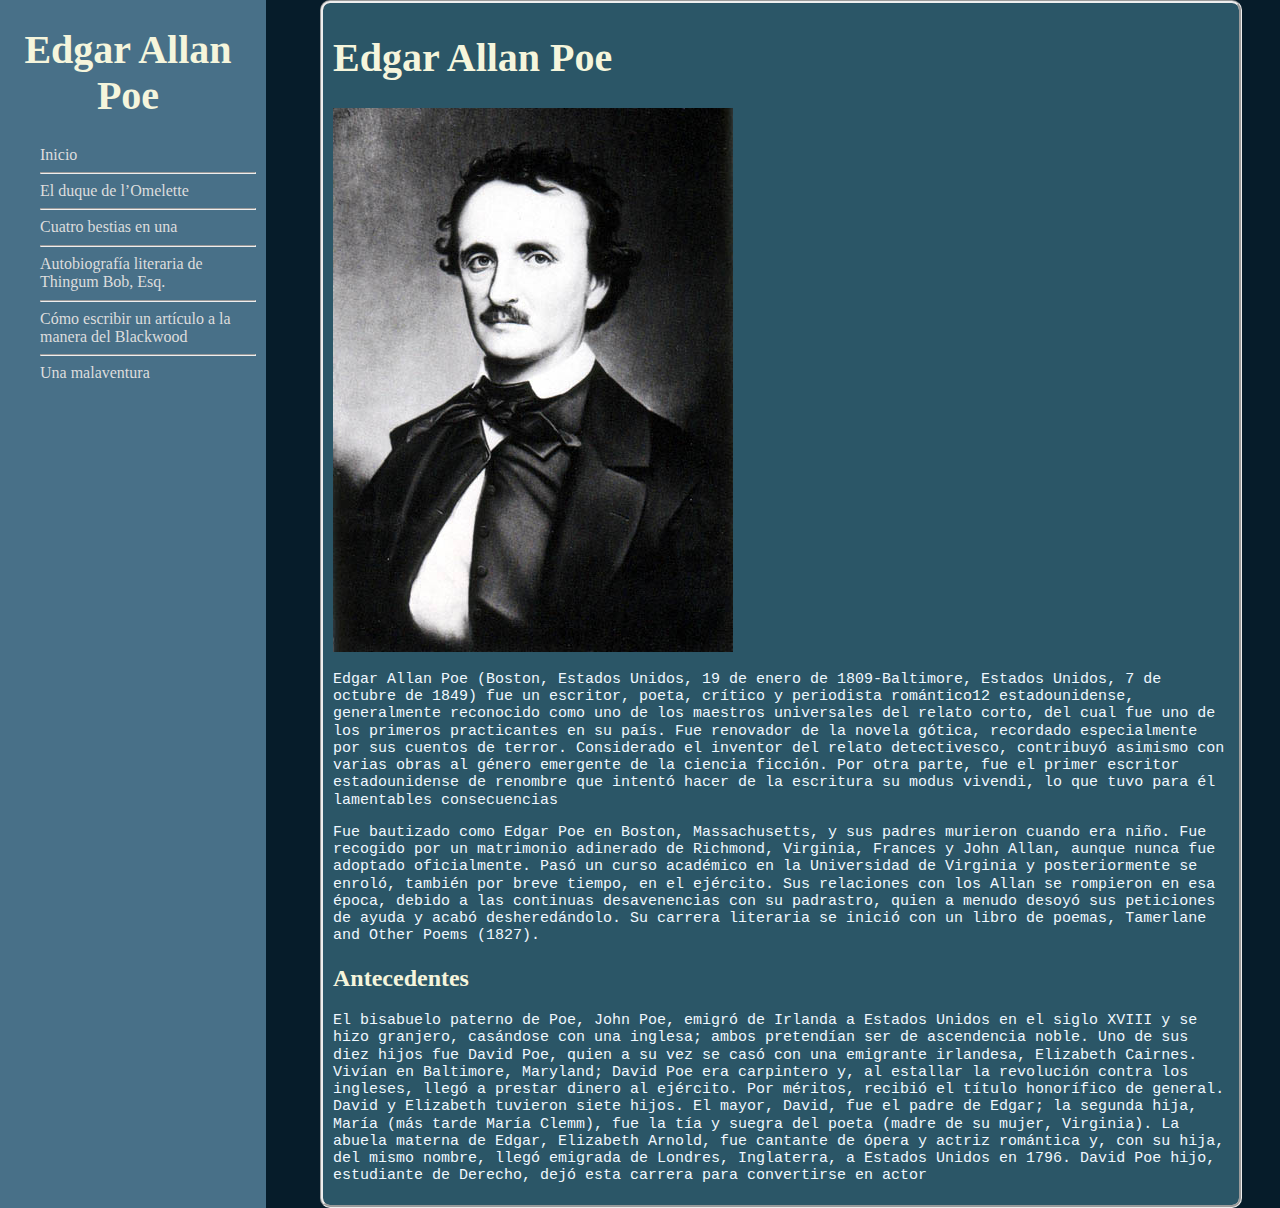
<file: index.html>
<!DOCTYPE html>
<html lang="en">
<head>
  <meta charset="UTF-8">
  <link rel="stylesheet" href="../css/normalize.css">
    <link rel="stylesheet" href="../css/main.css">
  <title>Document</title>
</head>
<body>
  <div class="contenedor">
      <div class="dashboard">
          <div class="cabecera">
              <h1>Edgar Allan Poe</h1>
          </div>
          <div class="menu">
              <ul>
                  <li><a href="/">Inicio</a></li> <hr>
                  <li><a href="/views/el-duque-de-lomelette.html">El duque de l’Omelette</a></li> <hr>
                  <li><a href="/views/cuatro-bestias-en-una.html">Cuatro bestias en una</a></li> <hr>
                  <li><a href="/views/autobiografia-literaria-de-thingum-bob.html">Autobiografía literaria de Thingum Bob, Esq.</a></li> <hr>
                  <li><a href="/views/como-escribir-un-articulo-ala-manera-del-blackwood.html">Cómo escribir un artículo a la manera del Blackwood</a></li> <hr>
                  <li><a href="/views/una-malaventura.html">Una malaventura</a></li>
                </ul>
          </div>
      </div>
      <div class="contenido-principal">
        <h1>Edgar Allan Poe</h1>
        <img src="../img/Edgar_Allan.jpg" class="logo">
        <p>
            Edgar Allan Poe (Boston, Estados Unidos, 19 de enero de 1809-Baltimore, Estados Unidos, 7 de octubre de 1849) 
            fue un escritor, poeta, crítico y periodista romántico1​2​ estadounidense, generalmente reconocido 
            como uno de los maestros universales del relato corto, del cual fue uno de los primeros practicantes en su país.
            Fue renovador de la novela gótica, recordado especialmente por sus cuentos de terror. 
            Considerado el inventor del relato detectivesco, contribuyó asimismo con varias obras al género emergente de la ciencia ficción.
            Por otra parte, fue el primer escritor estadounidense de renombre que intentó hacer de la escritura su modus vivendi, 
            lo que tuvo para él lamentables consecuencias
        </p>
        <p>
            Fue bautizado como Edgar Poe en Boston, Massachusetts, y sus padres murieron cuando era niño. 
            Fue recogido por un matrimonio adinerado de Richmond, Virginia, Frances y John Allan, 
            aunque nunca fue adoptado oficialmente. Pasó un curso académico en la Universidad de Virginia y posteriormente se enroló, 
            también por breve tiempo, en el ejército. Sus relaciones con los Allan se rompieron en esa época, debido a las continuas desavenencias con su padrastro, quien a menudo desoyó sus peticiones de ayuda y acabó desheredándolo. 
            Su carrera literaria se inició con un libro de poemas, Tamerlane and Other Poems (1827).
        </p>
        <h2>Antecedentes</h2>
        <p>
            El bisabuelo paterno de Poe, John Poe, emigró de Irlanda a Estados Unidos en el siglo XVIII y se hizo granjero, 
            casándose con una inglesa; ambos pretendían ser de ascendencia noble. Uno de sus diez hijos fue David Poe, 
            quien a su vez se casó con una emigrante irlandesa, Elizabeth Cairnes. Vivían en Baltimore, Maryland; 
            David Poe era carpintero y, al estallar la revolución contra los ingleses, llegó a prestar dinero al ejército.
            Por méritos, recibió el título honorífico de general. David y Elizabeth tuvieron siete hijos. 
            El mayor, David, fue el padre de Edgar; la segunda hija, María (más tarde María Clemm), fue la tía y suegra del poeta (madre de su mujer, Virginia). 
            La abuela materna de Edgar, Elizabeth Arnold, fue cantante de ópera y actriz romántica y, con su hija, del mismo nombre, 
            llegó emigrada de Londres, Inglaterra, a Estados Unidos en 1796. David Poe hijo, estudiante de Derecho, dejó esta carrera para convertirse en actor
        </p>
      </div>
  </div>
<!--
  <div id="disqus_thread"></div>
    <script>

    /**
    *  RECOMMENDED CONFIGURATION VARIABLES: EDIT AND UNCOMMENT THE SECTION BELOW TO INSERT DYNAMIC VALUES FROM YOUR PLATFORM OR CMS.
    *  LEARN WHY DEFINING THESE VARIABLES IS IMPORTANT: https://disqus.com/admin/universalcode/#configuration-variables*/
    /*
    var disqus_config = function () {
    this.page.url = PAGE_URL;  // Replace PAGE_URL with your page's canonical URL variable
    this.page.identifier = PAGE_IDENTIFIER; // Replace PAGE_IDENTIFIER with your page's unique identifier variable
    };
    */
    (function() { // DON'T EDIT BELOW THIS LINE
    var d = document, s = d.createElement('script');
    s.src = 'https://sanchezmendozajesusaldahir-bitbucket-io.disqus.com/embed.js';
    s.setAttribute('data-timestamp', +new Date());
    (d.head || d.body).appendChild(s);
    })();
    </script>
    <noscript>Please enable JavaScript to view the <a href="https://disqus.com/?ref_noscript">comments powered by Disqus.</a></noscript>
  -->
</body>
</html>
</file>
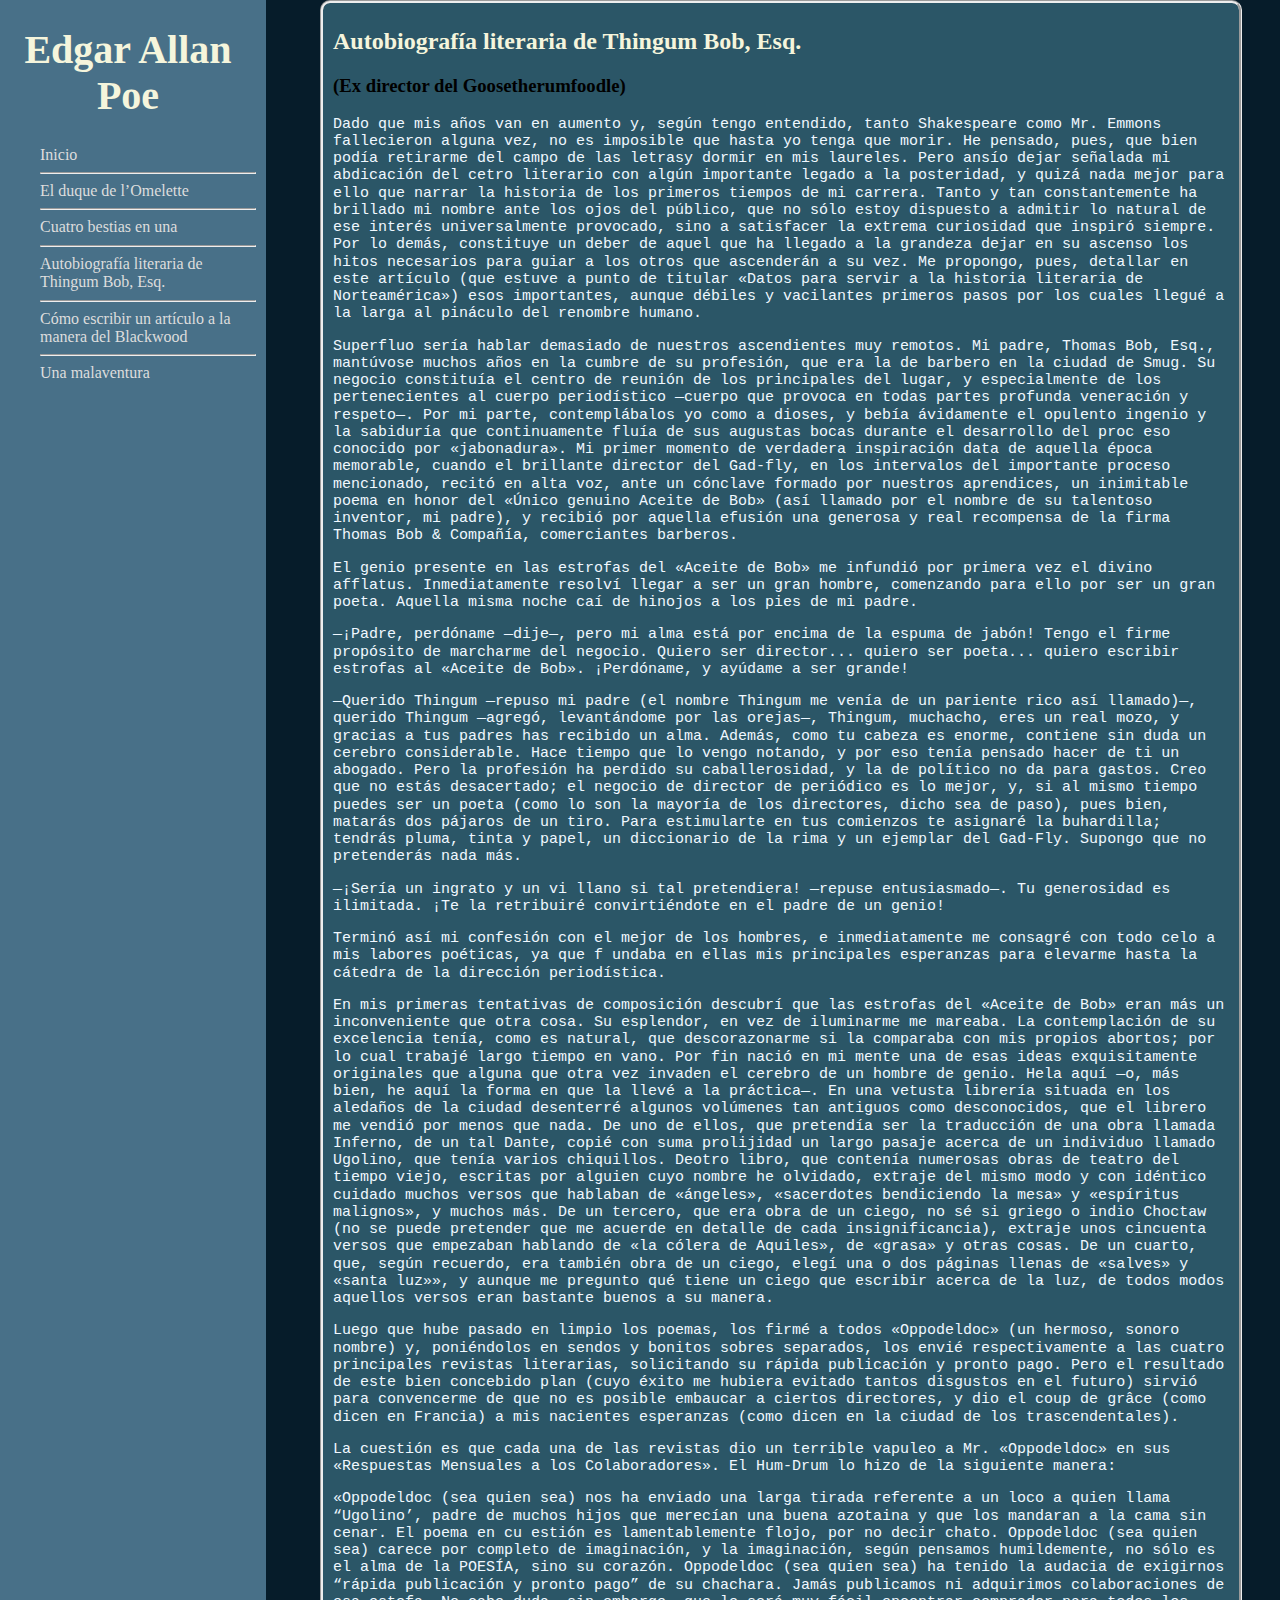
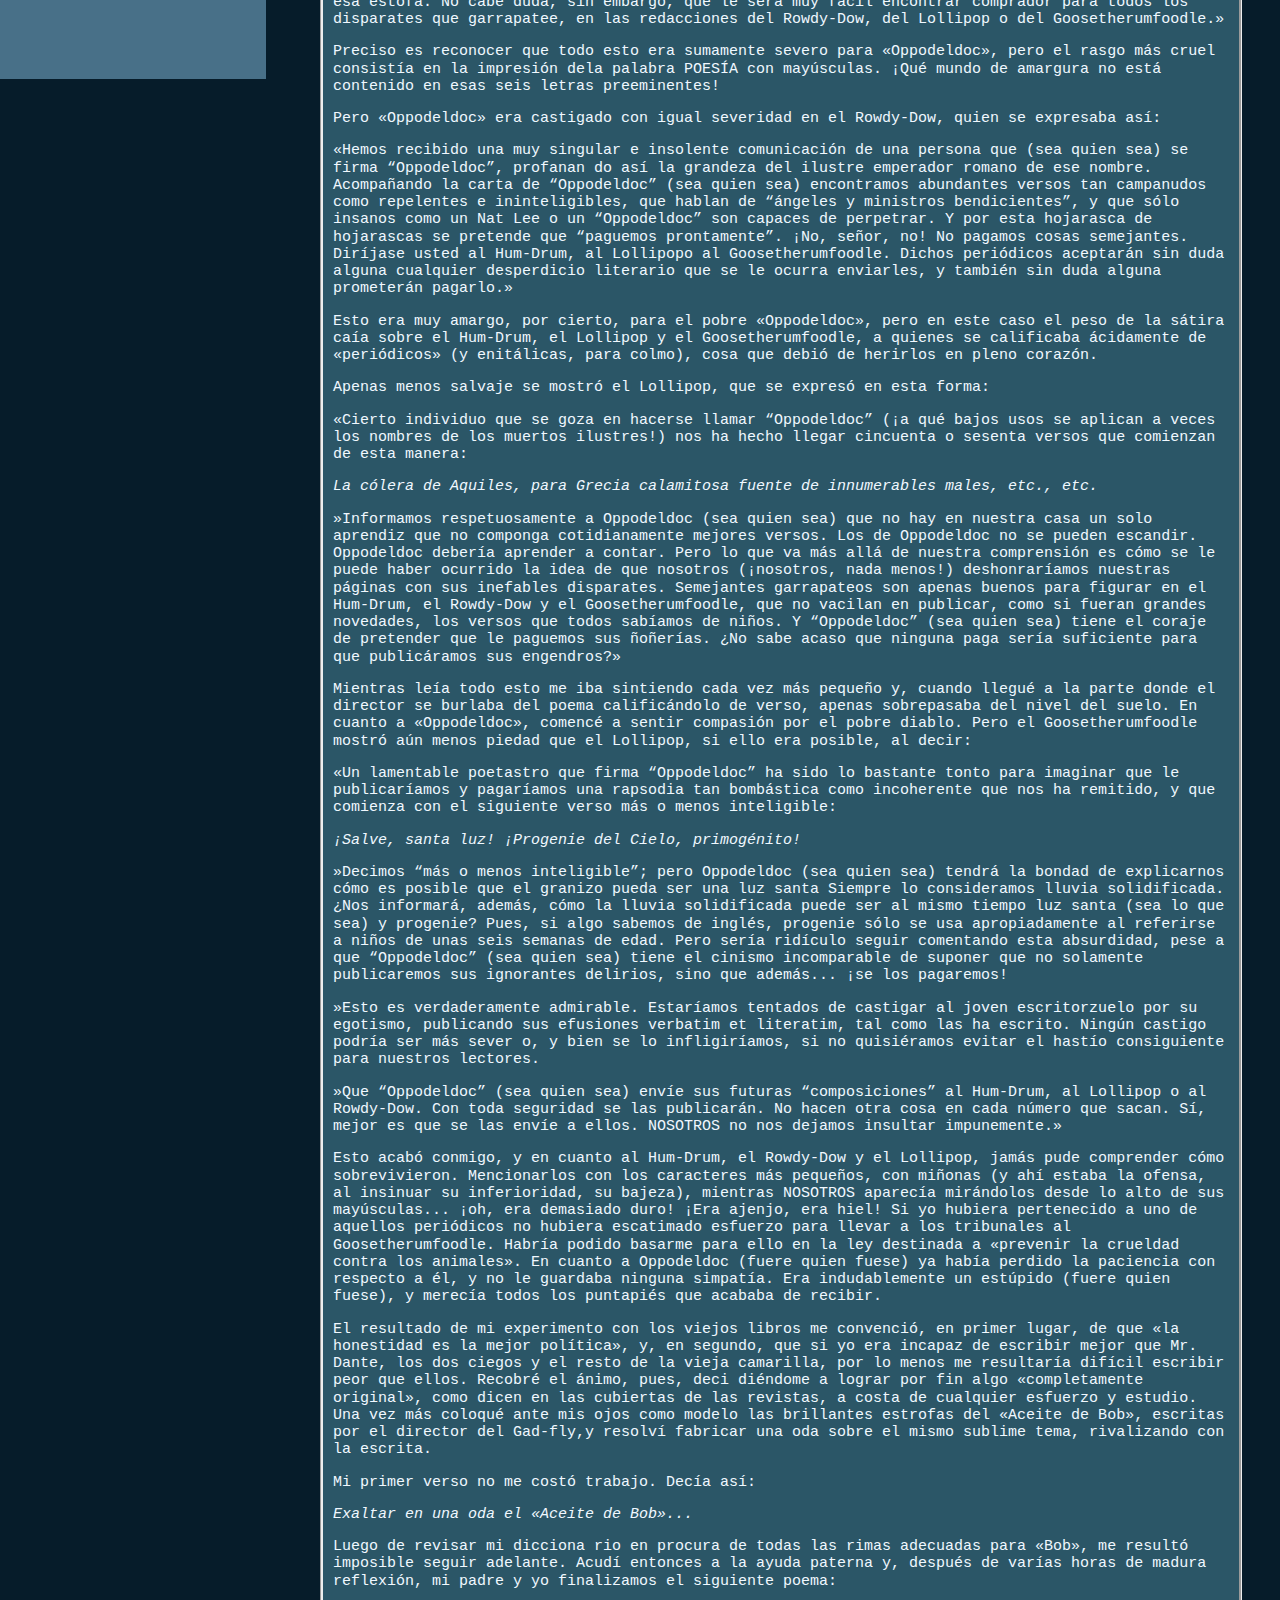
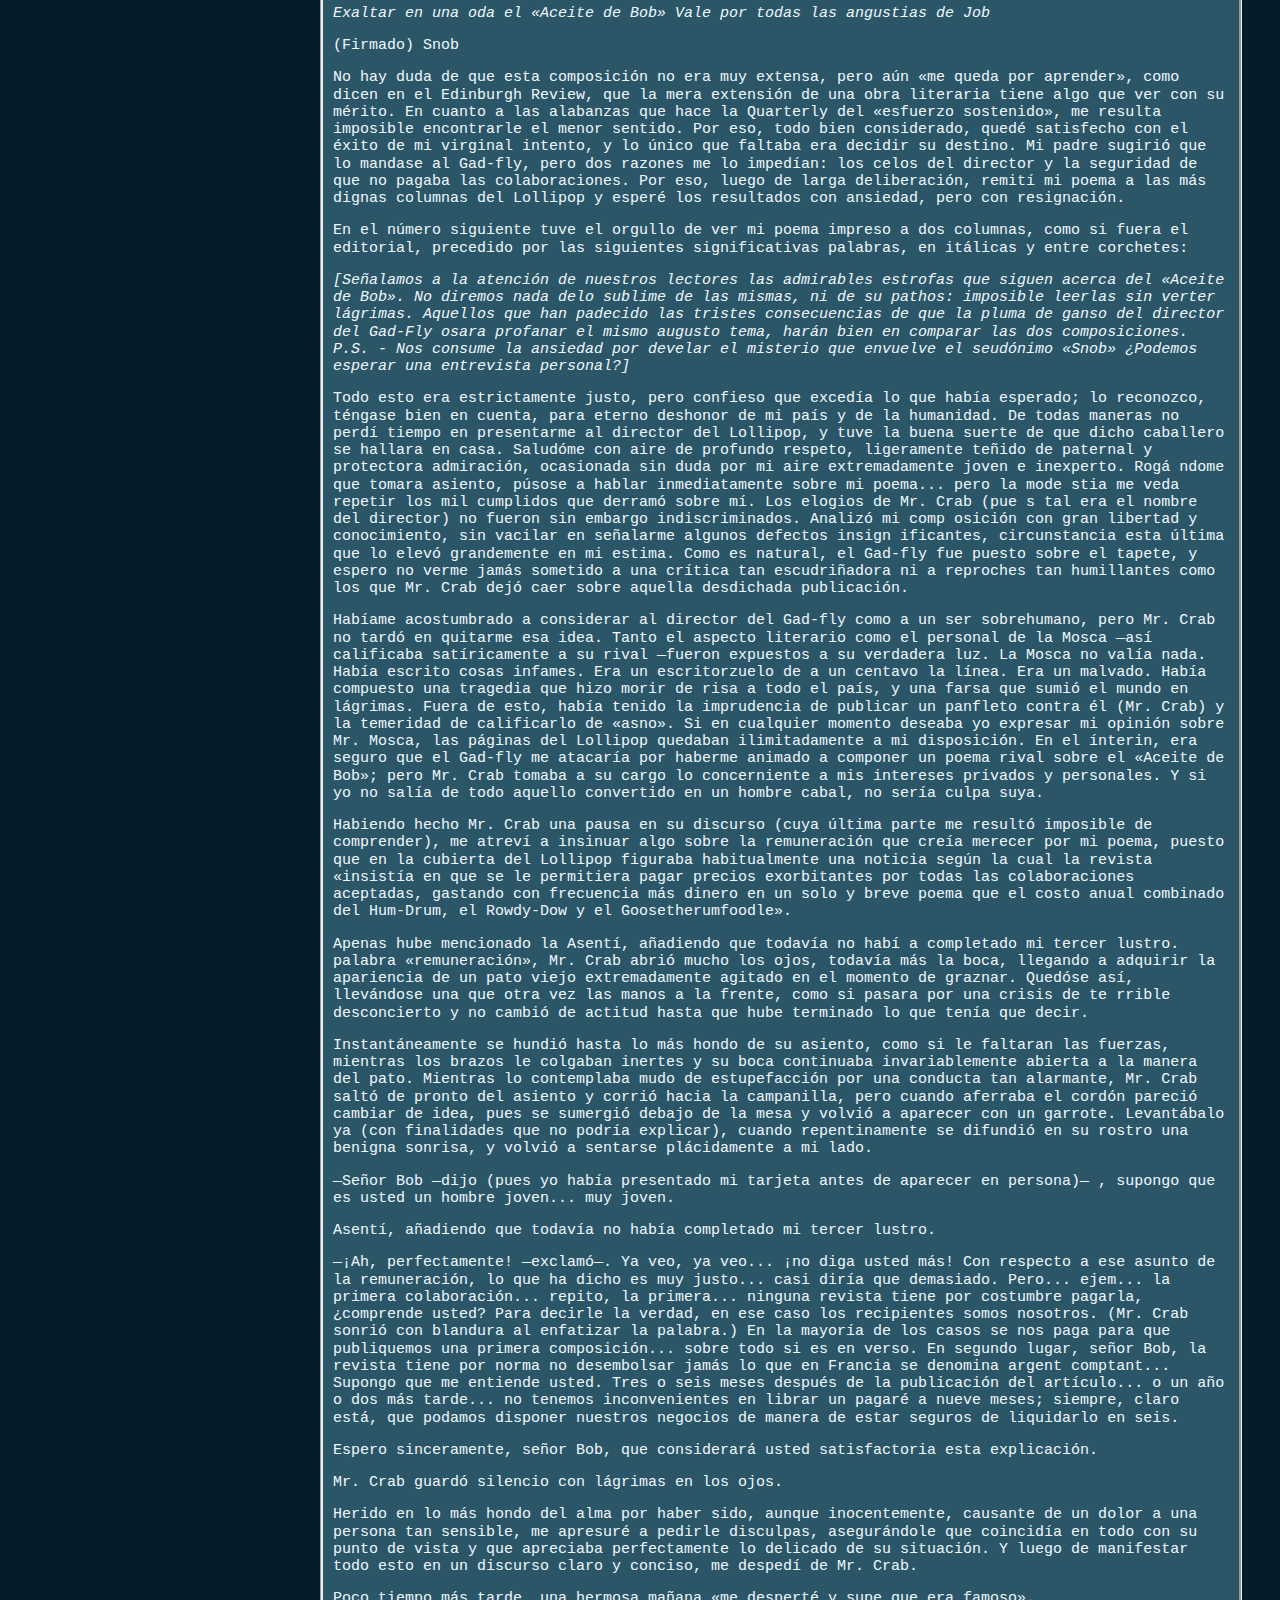
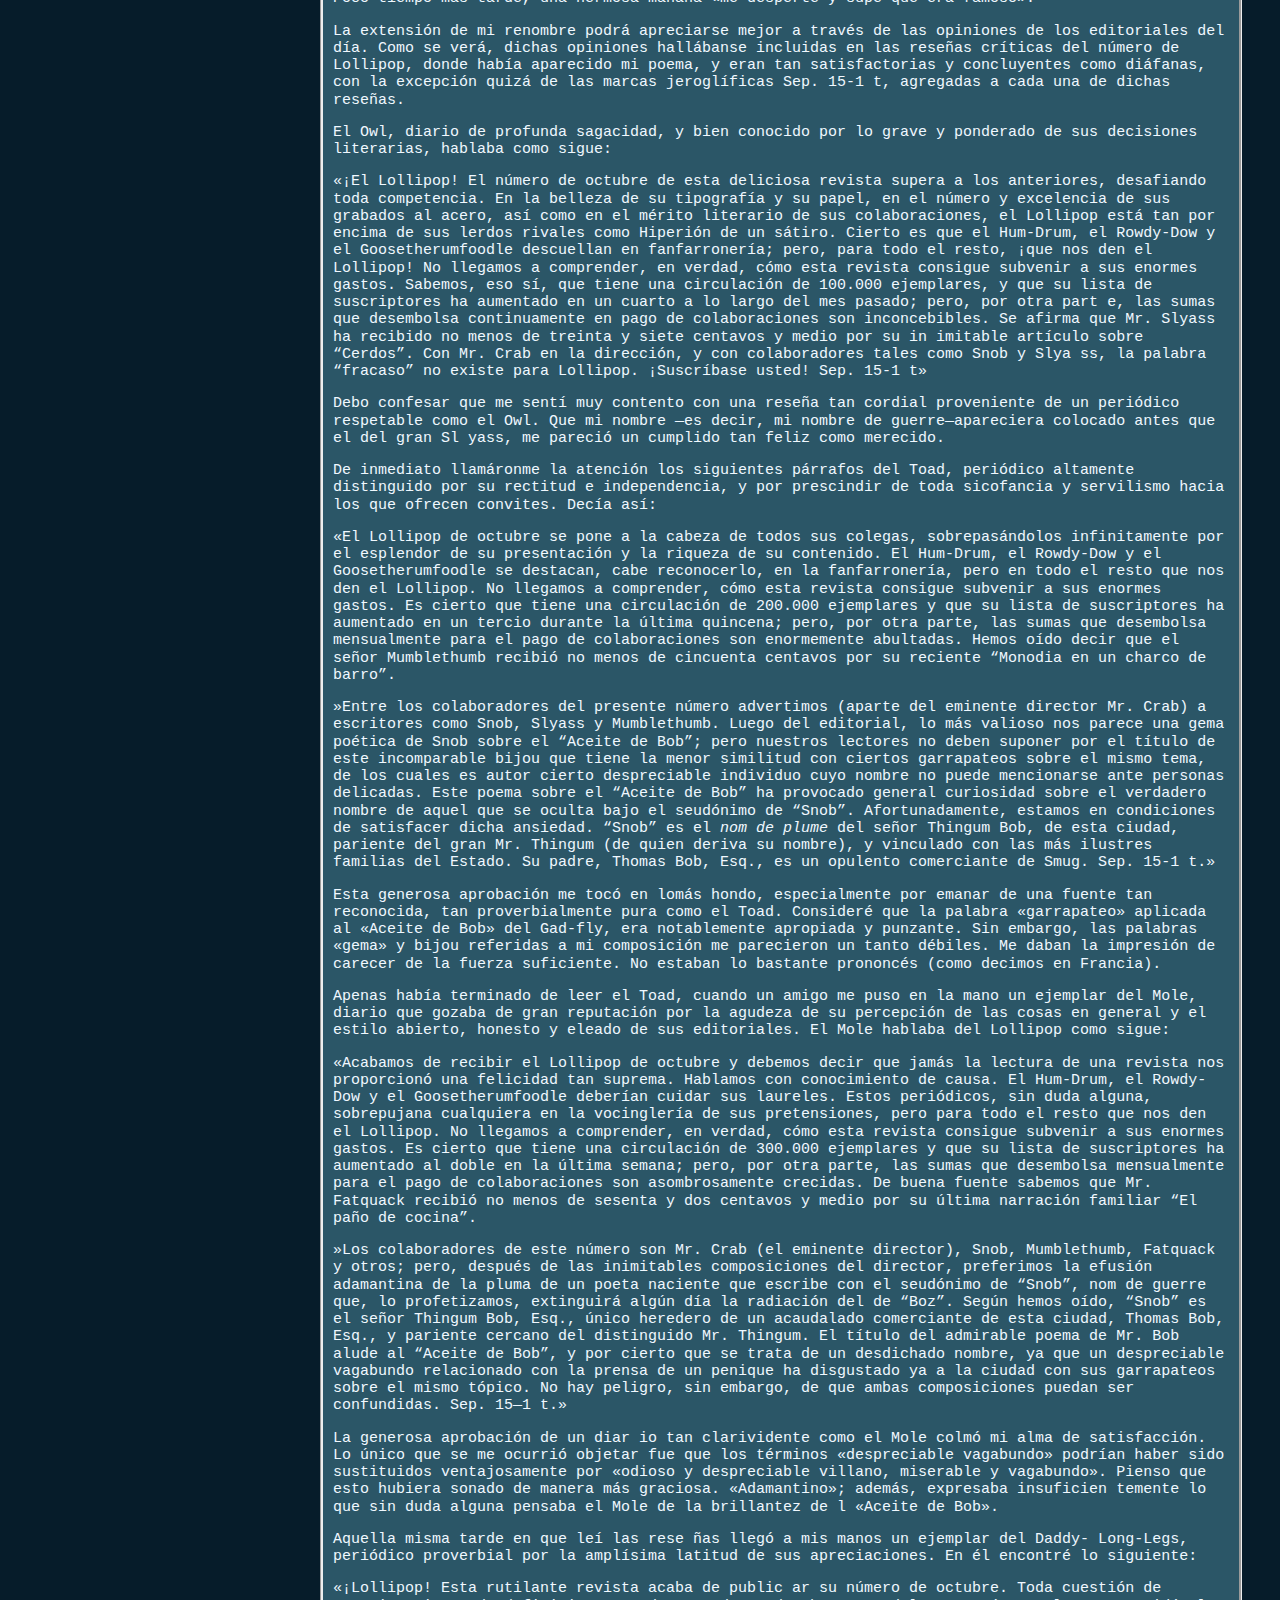
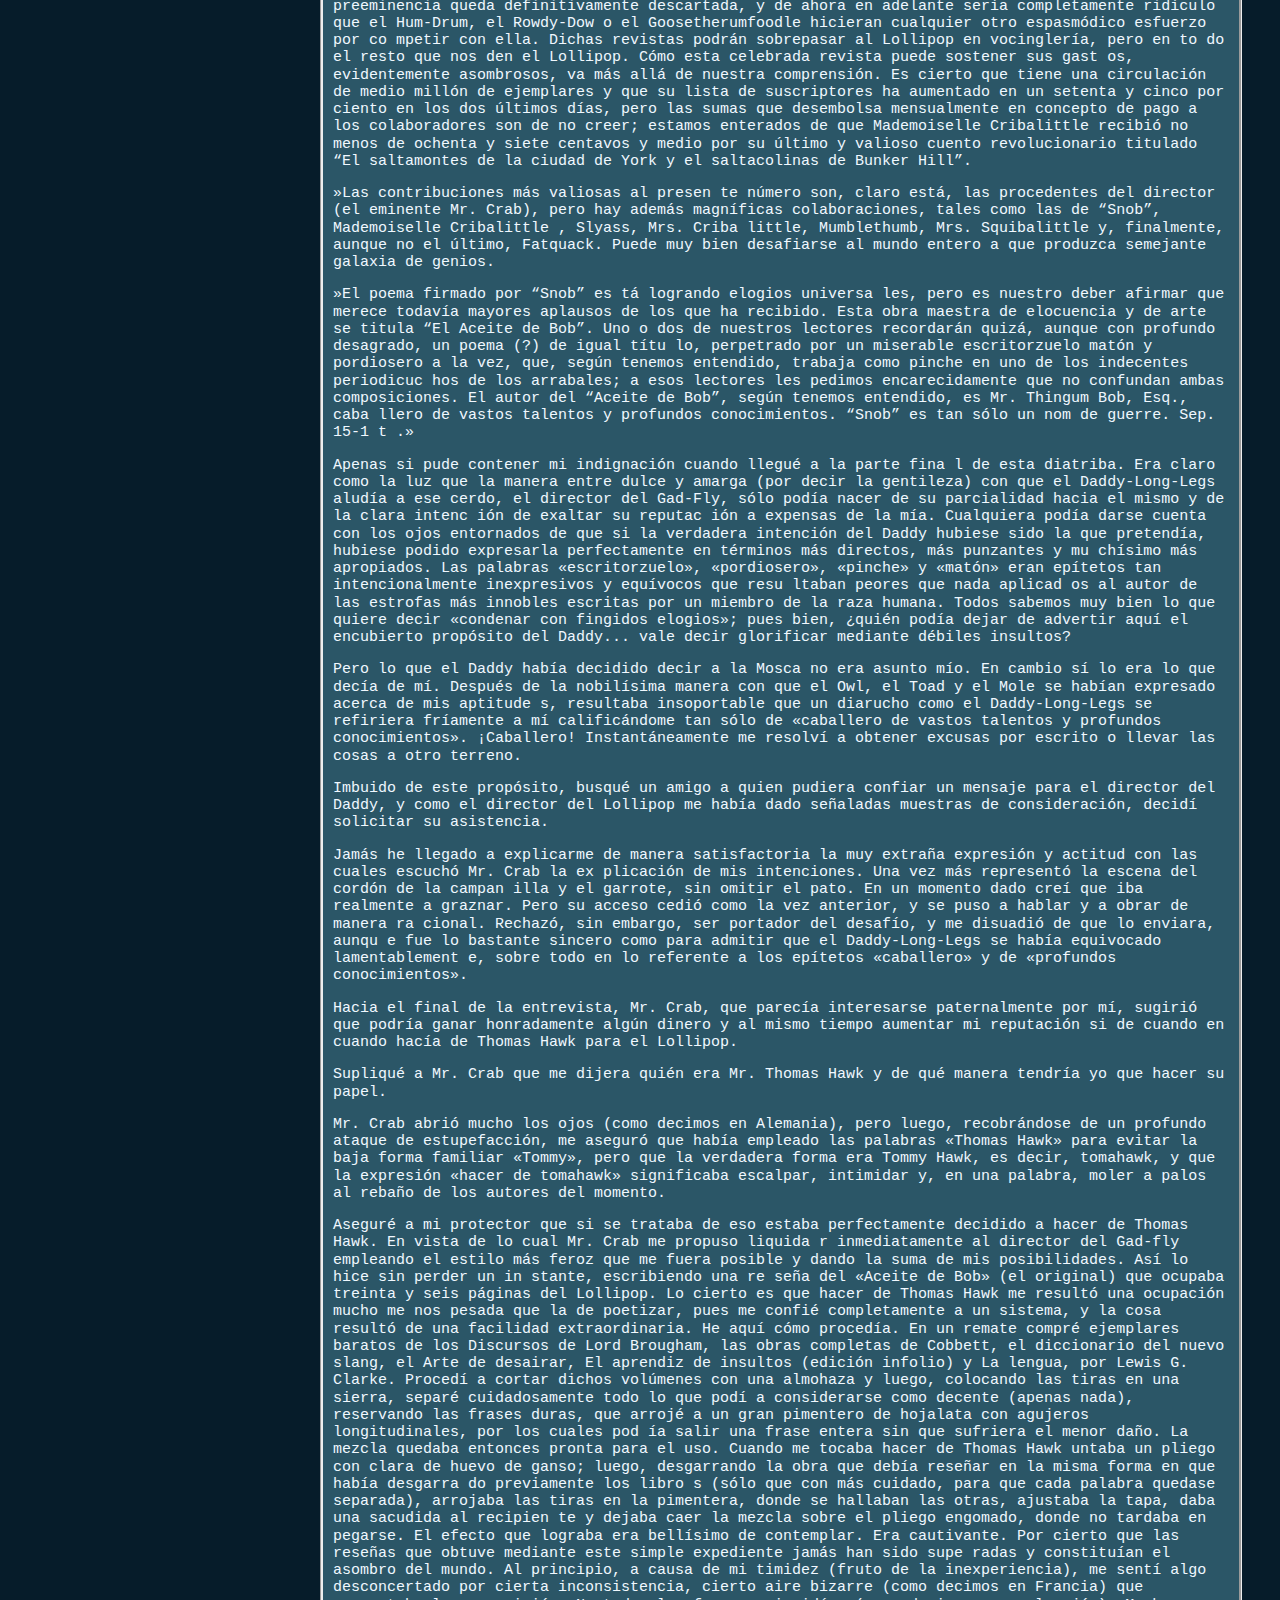
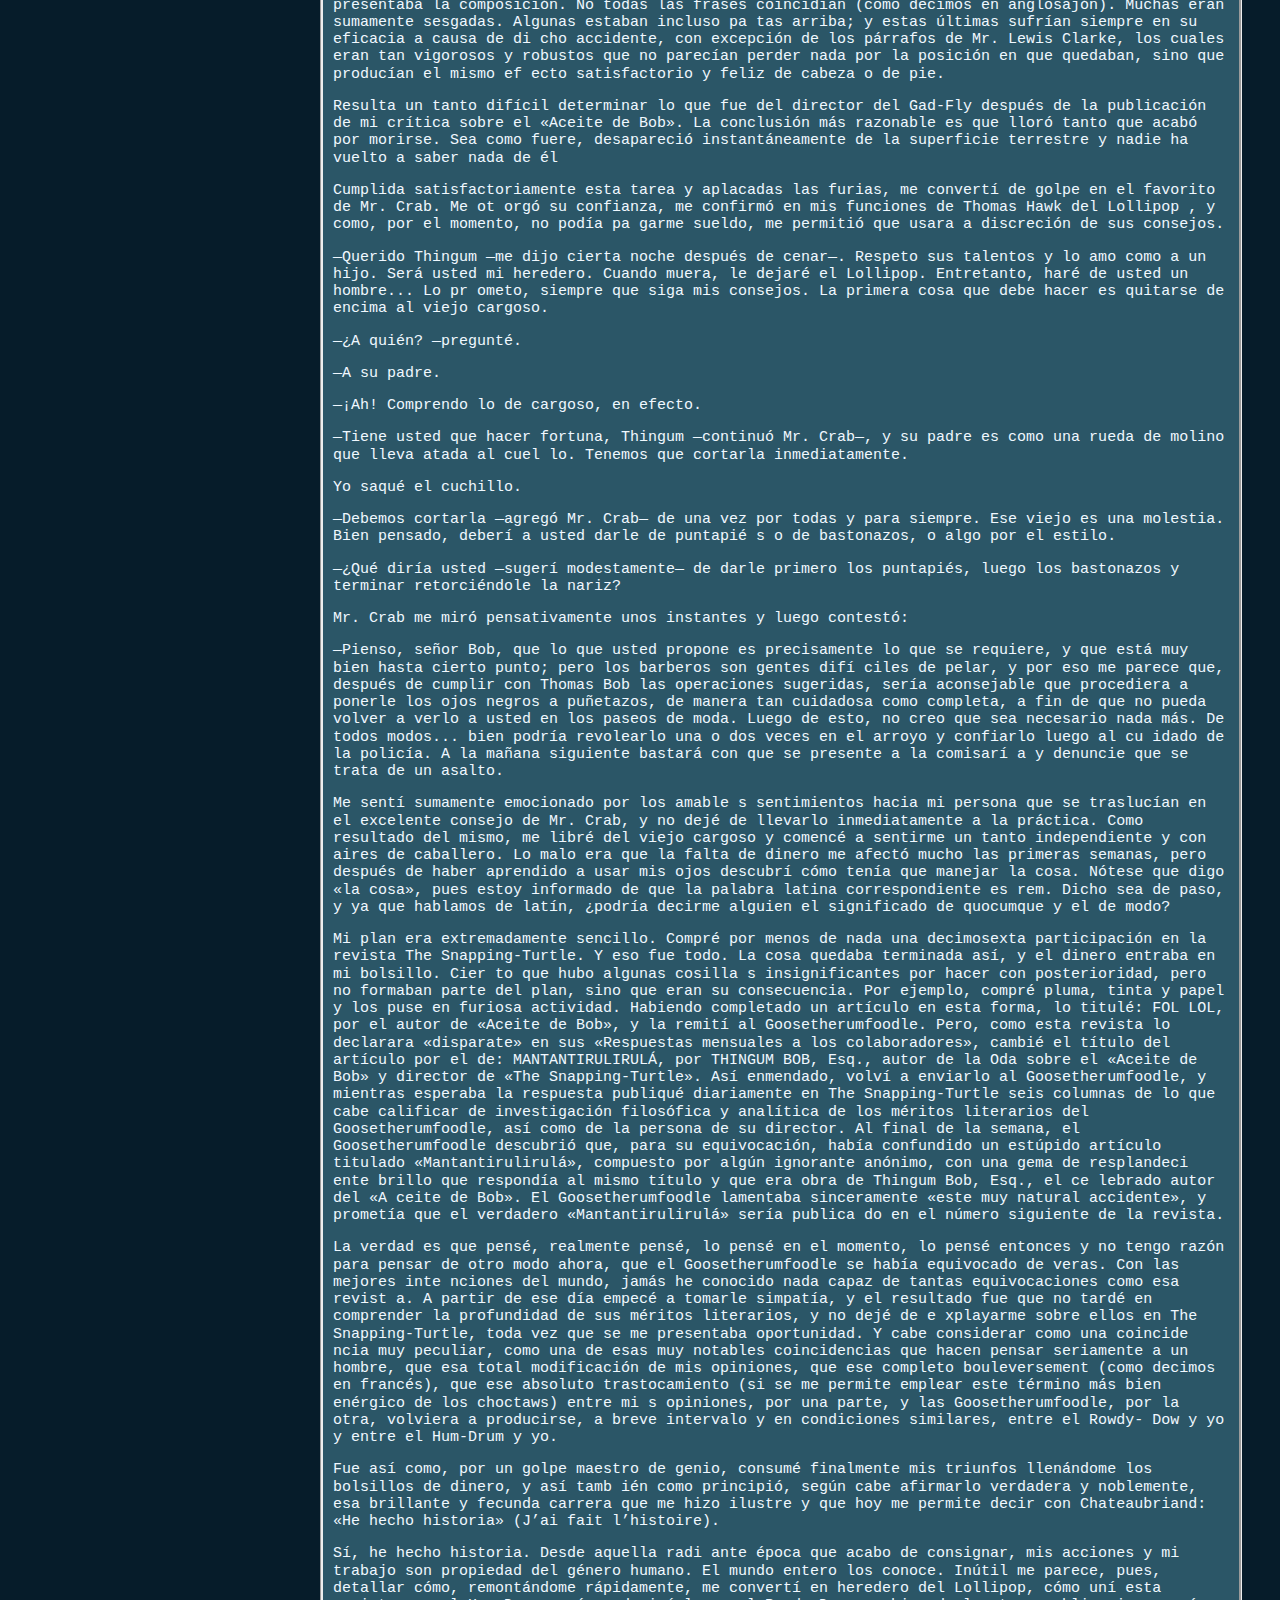
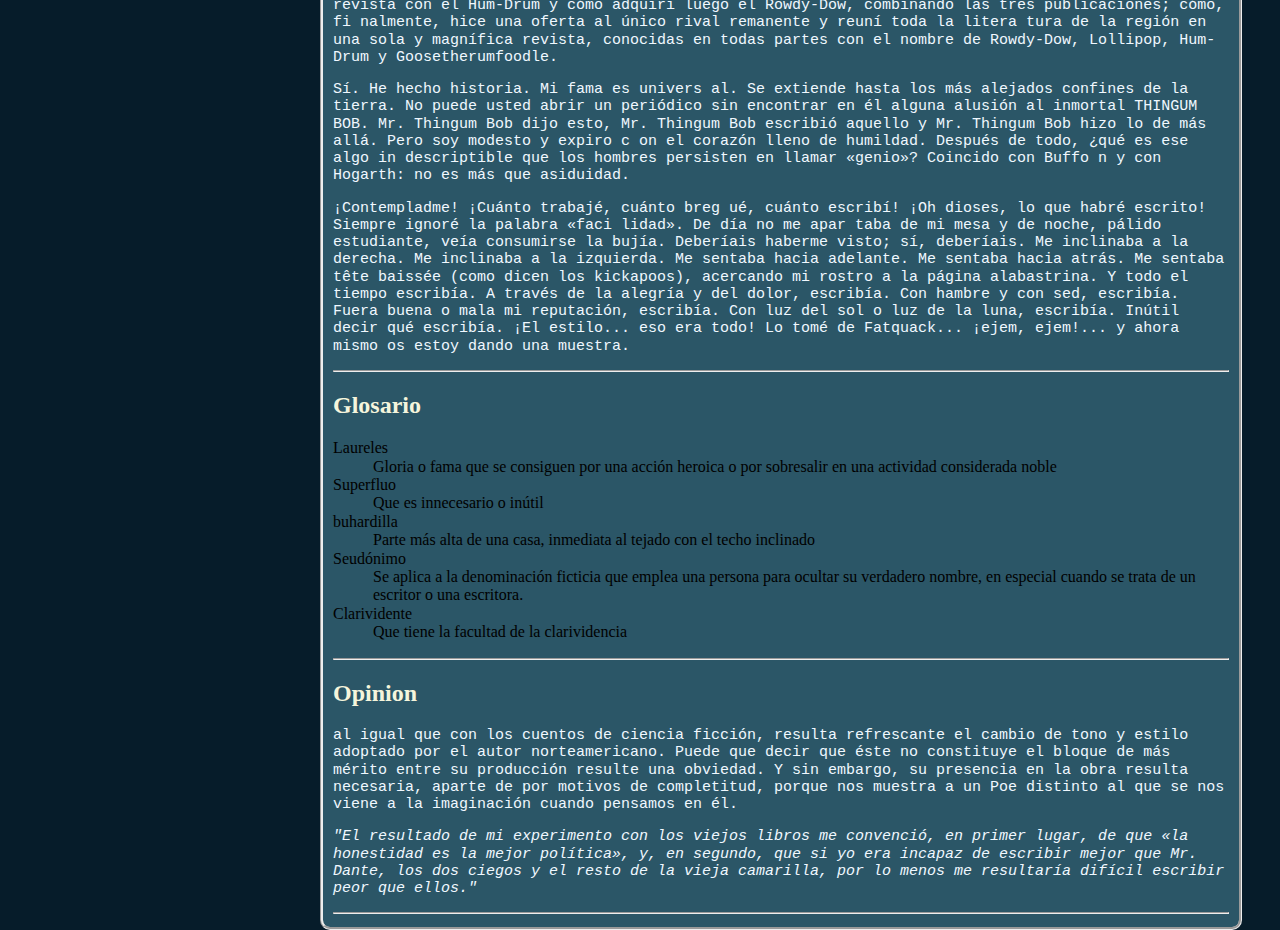
<file: views/autobiografia-literaria-de-thingum-bob.html>
<!DOCTYPE html>
<html lang="en">
<head>
    <meta charset="UTF-8">
    <link rel="stylesheet" href="../css/normalize.css">
    <link rel="stylesheet" href="../css/main.css">
    <link href="https://fonts.googleapis.com/css?family=Black+And+White+Picture" rel="stylesheet">
    <title>Autobiografía literaria de Thingum Bob, Esq.</title>
</head>
<body>
    <div class="contenedor">
            <div class="dashboard">
                    <div class="cabecera">
                        <h1>Edgar Allan Poe</h1>
                    </div>
                    <div class="menu">
                        <ul>
                            <li><a href="/">Inicio</a></li> <hr>
                            <li><a href="/views/el-duque-de-lomelette.html">El duque de l’Omelette</a></li> <hr>
                            <li><a href="/views/cuatro-bestias-en-una.html">Cuatro bestias en una</a></li> <hr>
                            <li><a href="/views/autobiografia-literaria-de-thingum-bob.html">Autobiografía literaria de Thingum Bob, Esq.</a></li> <hr>
                            <li><a href="/views/como-escribir-un-articulo-ala-manera-del-blackwood.html">Cómo escribir un artículo a la manera del Blackwood</a></li> <hr>
                            <li><a href="/views/una-malaventura.html">Una malaventura</a></li>
                          </ul>
                    </div>
                </div>
        <div class="contenido-principal">
            <h2>Autobiografía literaria de Thingum Bob, Esq.</h2>
            <h3>(Ex director del Goosetherumfoodle)</h3>
            <p>
                Dado que mis años van en aumento y, según tengo entendido, tanto Shakespeare como 
                Mr.  Emmons  fallecieron  alguna  vez,  no  es  imposible  que  hasta  yo  tenga  que  morir.  He  
                pensado,  pues,  que  bien  podía  retirarme  del  campo  de  las  letrasy dormir  en  mis  laureles.  
                Pero ansío dejar señalada mi abdicación del cetro literario con algún 
                importante legado a la posteridad,  y  quizá  nada  mejor  para  ello  que  narrar la  historia  de  los  primeros  tiempos  de  
                mi carrera. Tanto y tan constantemente ha brillado mi nombre ante los ojos del público, que 
                no sólo estoy dispuesto a admitir lo natural de ese interés universalmente provocado, sino a satisfacer la extrema curiosidad que inspiró siempre. 
                Por lo demás, constituye un deber de aquel que ha llegado a la grandeza dejar en su 
                ascenso los hitos necesarios para guiar a los otros  que  ascenderán  a  su  vez.  Me  propongo,  pues,  
                detallar  en  este  artículo  (que  estuve  a punto   de   titular   «Datos   para   
                servir a la historia literaria de Norteamérica») esos importantes, aunque débiles y vacilantes primeros
                pasos por los cuales llegué a la larga al pináculo del renombre humano. 
            </p>
            <p>
                Superfluo  sería  hablar  demasiado  de  nuestros  ascendientes  muy  remotos.  Mi  padre,  
                Thomas  Bob,  Esq.,  mantúvose  muchos  años  en  la cumbre  de  su  profesión,  que  era  la  de  
                barbero en la ciudad de Smug. Su negocio constituía el centro de reunión de los principales 
                del  lugar,  y  especialmente  de  los  pertenecientes  al  cuerpo  periodístico  —cuerpo  que  
                provoca en todas partes profunda veneración y respeto—. Por mi parte, contemplábalos yo como  a  dioses,  y  bebía  ávidamente  el  opulento
                ingenio  y  la  sabiduría  que  continuamente  fluía  de  sus  augustas  bocas  durante  el  desarrollo  del  proc
                eso  conocido  por  «jabonadura».  
                Mi primer momento de verdadera inspiración data de aquella época memorable, cuando el 
                brillante  director  del Gad-fly, en  los  intervalos  del  importante  proceso  mencionado,  recitó  
                en  alta  voz,  ante  un  cónclave  formado  por  nuestros  aprendices,  un  inimitable  poema  en  
                honor  del  «Único  genuino  Aceite  de  Bob»  (así  llamado  por  el  nombre  de  su  talentoso  
                inventor,  mi  padre),  y recibió  por  aquella  efusión  una  generosa  y  real  recompensa  de  la  
                firma Thomas Bob & Compañía, comerciantes barberos. 
            </p>
            <p>
                El  genio  presente  en  las  estrofas  del  «Aceite  de  Bob»  me  infundió  por  primera  vez  el  
                divino afflatus. 
                Inmediatamente resolví llegar a ser un gran hombre, comenzando para ello por ser un gran poeta. Aquella misma noche caí de hinojos a los pies de mi padre. 
            </p>
            <p>
                —¡Padre,  perdóname  —dije—,  pero  mi  alma  está  por  encima  de  la  espuma  de  jabón!  
                Tengo  el  firme  propósito  de  marcharme  del  negocio.  Quiero  ser  director...  quiero  ser  
                poeta... quiero escribir estrofas al «Aceite de Bob». ¡Perdóname, y ayúdame a ser grande! 
            </p>
            <p>
                —Querido  Thingum  —repuso  mi  padre  (el  nombre  Thingum  me  venía  de  un  pariente rico así llamado)—, querido Thingum —agregó, 
                levantándome por las orejas—, Thingum, muchacho, eres un real mozo, y gracias a tus padres has recibido un alma. 
                Además, como tu cabeza  es  enorme,  contiene  sin  duda  un  cerebro  considerable.  Hace  tiempo  que  lo  vengo  
                notando,  y  por  eso  tenía  pensado  hacer  de  ti  un abogado.  Pero  la  profesión  ha  perdido  su  
                caballerosidad, y la de político no da para gastos. Creo que no estás desacertado; el negocio 
                de  director  de  periódico  es  lo  mejor,  y,  si al  mismo  tiempo  puedes  ser  un  poeta  (como  lo  
                son la mayoría de los directores, dicho sea de paso), pues bien, matarás dos pájaros de un tiro.  
                Para  estimularte en  tus  comienzos  te  asignaré  la buhardilla;  tendrás  pluma,  tinta  y  papel,  un  diccionario  de  la
                rima  y  un  ejemplar  del Gad-Fly. Supongo  que  no  pretenderás nada más.  
            </p>
            <p>
                —¡Sería  un  ingrato  y  un  vi llano  si  tal  pretendiera! —repuse  entusiasmado—. 
                Tu generosidad es ilimitada. ¡Te la retribuiré convirtiéndote en el padre de un genio! 
            </p>
            <p>
                Terminó así mi confesión con el mejor de los hombres, e inmediatamente me consagré con  todo  celo  a  mis  labores  poéticas,  ya  que  f
                undaba  en  ellas  mis  principales  esperanzas  para elevarme hasta la cátedra de la dirección periodística. 
            </p>
            <p>
                En  mis  primeras  tentativas  de  composición  descubrí  que  las  estrofas  del  «Aceite  de  
                Bob»  eran  más  un  inconveniente  que  otra  cosa.  
                Su  esplendor,  en  vez  de  iluminarme  me mareaba. La contemplación de su excelencia tenía, como es natural, que descorazonarme si 
                la  comparaba  con  mis  propios  abortos;  por  lo cual  trabajé  largo  tiempo  en  vano.  Por  fin  
                nació  en  mi  mente  una  de  esas  ideas  exquisitamente  originales  que  alguna  que  otra  vez  
                invaden  el  cerebro  de  un  hombre  de  genio.  Hela  aquí  —o,  más  bien,  he  aquí  la  forma  en  
                que  la  llevé  a  la  práctica—.  En  una  vetusta  librería  situada  en  los  aledaños  de  la  ciudad  
                desenterré  algunos  volúmenes  tan  antiguos  como  desconocidos,  que  el  librero  me  vendió  
                por menos que nada. De uno de ellos, que pretendía ser la traducción de una obra llamada Inferno, 
                de un tal Dante, copié con suma prolijidad un largo pasaje acerca de un individuo llamado Ugolino, que tenía varios chiquillos. 
                Deotro libro, que contenía numerosas obras de teatro del tiempo viejo, escritas por alguien
                cuyo nombre he olvidado, extraje del mismo modo  y  con  idéntico  cuidado  muchos  versos  que  hablaban  
                de  «ángeles»,  «sacerdotes bendiciendo la mesa» y «espíritus malignos», y muchos más. 
                De un tercero, que era obra de un ciego, no sé si griego o indio Choctaw (no se puede pretender que me acuerde en detalle 
                de  cada  insignificancia),  extraje  unos  cincuenta  versos  que  empezaban  hablando  de  «la  
                cólera  de  Aquiles»,  de  «grasa»  y  otras  cosas.  De  un  cuarto,  que,  según  recuerdo,  era  
                también  obra  de  un  ciego,  elegí  una  o  dos  páginas  llenas  de  «salves»  y  «santa  luz»»,  y  
                aunque  me  pregunto  qué  tiene  un  ciego  que  escribir  acerca  de  la  luz,  de  todos  modos  
                aquellos versos eran bastante buenos a su manera. 
            </p>
            <p>
                Luego  que  hube  pasado  en limpio  los  poemas,  los  firmé  a  todos  «Oppodeldoc»  (un hermoso,  sonoro  nombre)  y, poniéndolos en sendos  y  bonitos  sobres  separados,  
                los  envié respectivamente a las cuatro principales revistas literarias, solicitando su rápida publicación 
                y pronto pago. Pero el resultado de este bien concebido plan (cuyo éxito me hubiera evitado tantos  disgustos  en  el
                futuro) sirvió para convencerme de que no  es  posible  embaucar a ciertos  directores,  y  dio  el  
                coup  de  grâce (como  dicen  en  Francia) a mis nacientes esperanzas (como dicen en la ciudad de los trascendentales).
            </p>
            <p>
                La cuestión es que cada una de las revistas dio un terrible vapuleo a Mr. «Oppodeldoc» 
                en sus «Respuestas Mensuales a los Colaboradores». El Hum-Drum lo hizo de la siguiente manera: 
            </p>
            <p>
                «Oppodeldoc (sea  quien  sea)  nos  ha  enviado  una  larga  tirada  referente  a  un  loco  a  
                quien llama “Ugolino’, padre de muchos hijos que merecían una buena azotaina y que los mandaran a la cama sin cenar. El poema en cu
                estión es lamentablemente flojo, por no decir chato. 
                Oppodeldoc (sea quien sea) carece por completo de imaginación, y la imaginación, según  pensamos  humildemente,  no  sólo  es  el  alma  de  la  POESÍA,  sino  su  corazón.  
                Oppodeldoc (sea quien sea) ha tenido la audacia de exigirnos “rápida publicación y pronto 
                pago”  de  su  chachara.  Jamás  publicamos  ni  adquirimos colaboraciones de  esa  estofa.  No  
                cabe  duda,  sin  embargo,  que  le  será  muy  fácil encontrar comprador para  todos  los  
                disparates que garrapatee, en las redacciones del   Rowdy-Dow, del Lollipop o del Goosetherumfoodle.»
            </p>
            <p>
                Preciso es reconocer que todo esto era sumamente severo  para  «Oppodeldoc»,  pero  el  
                rasgo  más  cruel  consistía  en  la  impresión  dela  palabra  POESÍA  con  mayúsculas.  ¡Qué  
                mundo de amargura no está contenido en esas seis letras preeminentes! 
            </p>
            <p>
                Pero  «Oppodeldoc»  era  castigado con  igual  severidad  en  el Rowdy-Dow, quien  se expresaba así: 
            </p>
            <p>
                «Hemos recibido una muy singular e insolente comunicación de una persona que (sea quien  sea)  se  firma  “Oppodeldoc”,  profanan
                do  así  la  grandeza  del  ilustre  emperador romano   de   ese   nombre.   Acompañando   la   carta   de   “Oppodeldoc”   (sea   quien   sea)   
                encontramos  abundantes  versos  tan  campanudos  como  repelentes  e  ininteligibles,  que  
                hablan de “ángeles y ministros bendicientes”, y que sólo insanos como un Nat Lee  o un 
                “Oppodeldoc” son capaces de perpetrar. Y por esta hojarasca de hojarascas se pretende que 
                “paguemos prontamente”. ¡No, señor, no! No pagamos cosas semejantes. Diríjase usted al 
                Hum-Drum, al Lollipopo al Goosetherumfoodle. Dichos periódicos aceptarán  sin  duda  
                alguna cualquier desperdicio literario que se le ocurra enviarles, y también sin duda alguna prometerán pagarlo.» 
            </p>
            <p>
                Esto era muy amargo, por cierto, para el pobre «Oppodeldoc», pero en este caso el peso 
                de  la  sátira  caía  sobre  el Hum-Drum,  el  Lollipop  y  el  Goosetherumfoodle,  
                a  quienes  se calificaba  ácidamente  de  «periódicos»  (y  enitálicas,  para  colmo),  cosa  que  debió  de  
                herirlos en pleno corazón. 
            </p>
            <p>
                Apenas menos salvaje se mostró el Lollipop, que se expresó en esta forma: 
            </p>
            <p>
                «Cierto  individuo  que  se  goza  en  hacerse  llamar  “Oppodeldoc”  (¡a  qué  bajos  usos  se  
                aplican  a  veces  los  nombres  de  los  muertos  ilustres!)  nos  ha  hecho  llegar  cincuenta  o  
                sesenta versos que comienzan de esta manera: 
            </p>
            <p class="pendiente...">
               <em> La cólera de Aquiles, para Grecia calamitosa fuente  
                    de innumerables males, etc., etc.</em>
            </p>
            <p>
                »Informamos  respetuosamente a Oppodeldoc (sea  quien  sea)  que  no  hay  en  nuestra  
                casa   un   solo   aprendiz   que   no   componga   cotidianamente   mejores   versos. 
                Los de Oppodeldoc no se pueden escandir. Oppodeldoc debería aprender a contar. 
                Pero lo que va más  allá  de  nuestra  comprensión  es  cómo  se  le  puede  haber  ocurrido  la  idea  de  que  
                nosotros (¡nosotros,  nada  menos!)  deshonraríamos  nuestras  páginas  con  sus  inefables  
                disparates.  Semejantes  garrapateos  son  apenas  buenos  para  figurar  en  el  Hum-Drum, el 
                Rowdy-Dow y  el  Goosetherumfoodle, que  no  vacilan  en  publicar,  como  si  fueran  grandes  
                novedades, los versos que todos sabíamos de niños. Y “Oppodeldoc” (sea quien sea) tiene 
                el  coraje  de  pretender  que  le  paguemos  sus  ñoñerías.  ¿No  sabe  acaso  que  ninguna  paga  
                sería suficiente para que publicáramos sus engendros?» 
            </p>
            <p>
                Mientras  leía  todo  esto  me  iba  sintiendo  cada  vez  más  pequeño  y,  cuando  llegué  a  la  
                parte donde el director se burlaba del poema calificándolo de verso, apenas sobrepasaba del nivel  del  suelo.  En  cuanto  a  «Oppodeldoc»,  
                comencé  a  sentir  compasión  por  el  pobre  diablo.  Pero  el Goosetherumfoodle mostró  aún  menos  piedad  que  el  
                Lollipop, si  ello  era  posible, al decir: 
            </p>
            <p>
                «Un  lamentable  poetastro  que  firma  “Oppodeldoc”  ha  sido  lo  bastante  tonto  para  
                imaginar que le publicaríamos y pagaríamos una rapsodia tan bombástica como incoherente 
                que nos ha remitido, y que comienza con el siguiente verso más o menos inteligible: 
            </p>
            <p>
                <em>¡Salve, santa luz! ¡Progenie del Cielo, primogénito!</em>
            </p>
            <p>
                »Decimos  “más  o  menos  inteligible”;  pero Oppodeldoc  (sea  quien  sea)  tendrá  la  
                bondad de explicarnos cómo es posible que el granizo pueda ser una luz santa
                Siempre lo  consideramos  lluvia  solidificada.  ¿Nos  informará,  además,  cómo  la  lluvia  solidificada  
                puede ser al mismo tiempo luz santa (sea lo que sea) y progenie? Pues, si algo sabemos de 
                inglés,  progenie  sólo  se  usa  apropiadamente  al  referirse  a  niños  de  unas  seis  semanas  de  
                edad. Pero sería ridículo seguir comentando esta absurdidad, pese a que “Oppodeldoc” (sea 
                quien  sea)  tiene  el  cinismo  incomparable  de suponer  que  no  solamente  publicaremos  sus  
                ignorantes delirios, sino que además... ¡se los pagaremos! 
            </p>
            <p>
                »Esto es verdaderamente admirable. Estaríamos tentados de castigar al joven escritorzuelo por su egotismo, 
                publicando sus efusiones verbatim et literatim, tal como las ha  escrito.  Ningún  castigo  podría  ser  más  sever
                o, y bien se lo infligiríamos, si no quisiéramos evitar el hastío consiguiente para nuestros lectores. 
            </p>
            <p>
                »Que “Oppodeldoc” (sea quien sea) envíe sus futuras “composiciones” al Hum-Drum, al Lollipop o al Rowdy-Dow. 
                Con toda seguridad se las publicarán. No hacen otra cosa en cada número que sacan. 
                Sí, mejor es que se las envíe a ellos. NOSOTROS no nos dejamos insultar impunemente.» 
            </p>
            <p>
                Esto acabó conmigo, y en cuanto al Hum-Drum, el Rowdy-Dow y el Lollipop, jamás 
                pude comprender cómo sobrevivieron. Mencionarlos con los caracteres más pequeños, con 
                miñonas (y ahí estaba la ofensa, al insinuar su inferioridad, su bajeza),   mientras   
                NOSOTROS  aparecía  mirándolos desde lo alto de sus mayúsculas... ¡oh,  era  demasiado  
                duro!  ¡Era  ajenjo,  era  hiel!  Si  yo  hubiera  pertenecido  a  uno  de  aquellos  periódicos  no  
                hubiera  escatimado  esfuerzo para llevar a los tribunales al Goosetherumfoodle. 
                Habría podido basarme para ello en la ley destinada a «prevenir la crueldad contra los animales». 
                En cuanto a Oppodeldoc (fuere quien fuese) ya había perdido la paciencia con respecto a él, 
                y no le guardaba ninguna simpatía. Era indudablemente un estúpido (fuere quien fuese), y 
                merecía todos los puntapiés que acababa de recibir. 
            </p>
            <p>
                El resultado de mi experimento con los viejos libros me convenció, en primer lugar, de 
                que  «la  honestidad  es  la  mejor  política»,  y,  en  segundo,  que  si  
                yo  era  incapaz  de  escribir mejor  que  Mr.  Dante,  los  dos  ciegos  y  el  resto  de  la  vieja  camarilla,  
                por  lo  menos  me resultaría difícil escribir peor que ellos. Recobré el ánimo, pues, deci
                diéndome a lograr por fin  algo  «completamente  original», como dicen en  las  cubiertas  de  las  
                revistas,  a  costa  de cualquier  esfuerzo  y  estudio.  Una  vez  más coloqué  ante  mis  ojos  como  modelo  las  
                brillantes  estrofas  del  «Aceite  de Bob»,  escritas  por  el  director  del  Gad-fly,y  resolví  
                fabricar una oda sobre el mismo sublime tema, rivalizando con la escrita. 
            </p>
            <p>
                Mi primer verso no me costó trabajo. Decía así:
            </p>
            <p>
                <em>Exaltar en una oda el «Aceite de Bob»...</em>
            </p>
            <p>
                Luego  de  revisar  mi  dicciona rio  en  procura  de todas las rimas  adecuadas  para  «Bob»,  
                me  resultó  imposible  seguir  adelante.  Acudí  entonces  a  la  ayuda  paterna  y,  después  de  
                varías horas de madura reflexión, mi padre y yo finalizamos el siguiente poema: 
            </p>
            <p>
                <em>                
                    Exaltar en una oda el «Aceite de Bob»  
                    Vale por todas las angustias de Job
                </em>
            </p>
            <p>
                (Firmado) Snob 
            </p>
            <p>
                No  hay  duda  de  que  esta  composición  no era  muy  extensa,  pero aún  «me  queda  por  
                aprender», como dicen en el Edinburgh Review, que la mera extensión de una obra literaria 
                tiene  algo  que  ver  con  su  mérito.  En cuanto  a  las  alabanzas  que  hace  la  
                Quarterly del «esfuerzo sostenido», me resulta imposible encontrarle el menor sentido. Por eso, todo bien 
                considerado, quedé satisfecho con el éxito de mi virginal intento, y lo único que faltaba era 
                decidir  su  destino.  Mi  padre  sugirió  que  lo  mandase  al  Gad-fly, 
                pero  dos  razones  me  lo  impedían:  los  celos  del  director  y  la  seguridad  de  que  no  pagaba  las  colaboraciones.  
                Por eso, luego de larga deliberación, remití mi poema a las más dignas columnas del Lollipop y 
                esperé los resultados con ansiedad, pero con resignación. 
            </p>
            <p>
                En el número siguiente tuve el orgullo de ver mi poema impreso a dos columnas, como 
                si fuera el editorial, precedido por las siguientes significativas palabras, en itálicas y entre corchetes: 
            </p>
            <p>
                <em>
                    [Señalamos  a  la  atención  de  nuestros  lectores  las  admirables  estrofas  que  siguen  
                    acerca del «Aceite de Bob». No diremos nada delo sublime de las mismas, ni de su pathos: 
                    imposible leerlas sin verter lágrimas. Aquellos que han padecido las tristes consecuencias 
                    de que la pluma de ganso del director del Gad-Fly osara profanar el mismo augusto tema, 
                    harán bien en comparar las dos composiciones.
                    P.S. - Nos  consume  la  ansiedad  por  develar el  misterio  que  envuelve  el  seudónimo  
                    «Snob» ¿Podemos esperar una entrevista personal?]
                </em>
            </p>
            <p>
                Todo esto era estrictamente justo, pero confieso que excedía lo que había esperado; lo 
                reconozco, téngase bien en cuenta, para eterno deshonor de mi país y de la humanidad. De 
                todas  maneras  no  perdí  tiempo  en  presentarme  al  director  del  Lollipop, 
                y tuve  la  buena  suerte  de  que  dicho  caballero  se  hallara  en  casa.  Saludóme  
                con  aire  de  profundo  respeto,  ligeramente  teñido  de  paternal  y  protectora  
                admiración,  ocasionada  sin  duda  por  mi  aire extremadamente  joven  e  inexperto.  Rogá
                ndome  que  tomara  asiento,  púsose  a hablar  inmediatamente sobre mi poema... pero la mode
                stia me veda repetir los mil cumplidos que derramó sobre mí. Los elogios de Mr. Crab (pue
                s tal era el nombre del director) no fueron sin  embargo  indiscriminados.  Analizó  mi  comp
                osición  con  gran  libertad  y  conocimiento, sin  vacilar  en  señalarme  algunos  defectos  insign
                ificantes,  circunstancia  esta  última  que lo elevó grandemente en mi estima. Como es natural, el 
                Gad-fly fue puesto sobre el tapete, y espero  no  verme  jamás  sometido  a  una  crítica  
                tan  escudriñadora  ni  a  reproches  tan humillantes  como  los  que  Mr.  Crab  dejó  caer  sobre  aquella  desdichada  publicación.  
            </p>
            <p>
                Habíame  acostumbrado  a  considerar  al  director  del  Gad-fly como  a  un  ser  sobrehumano,  
                pero Mr. Crab no tardó en quitarme esa idea. Tanto el aspecto literario como el personal de 
                la Mosca —así calificaba satíricamente a su rival —fueron expuestos a su verdadera luz. 
                La Mosca no valía nada. Había escrito cosas infames. Era un escritorzuelo de a un centavo 
                la  línea.  Era  un  malvado.  Había compuesto  una  tragedia  que  hizo  morir  de  risa  a  todo  el  
                país,  y  una  farsa  que  sumió  el  mundo  en  lágrimas.  Fuera  de  esto,  había  tenido  la  
                imprudencia  de  publicar  un  panfleto  contra  él  (Mr.  Crab)  y  la temeridad  de  calificarlo  de  
                «asno».  Si  en  cualquier  momento  deseaba yo expresar  mi  opinión  sobre  Mr.  Mosca,  las  
                páginas del Lollipop quedaban  ilimitadamente  a  mi  disposición.  En  el  ínterin,  era  seguro  
                que  el  Gad-fly me  atacaría  por  haberme  animado  a componer  un  poema  rival  sobre  el  
                «Aceite de Bob»; pero Mr. Crab tomaba a su cargo lo concerniente a mis intereses privados 
                y personales. Y si yo no salía de todo aquello convertido en un hombre cabal, no sería culpa suya. 
            </p>
            <p>
                Habiendo  hecho  Mr.  Crab  una  pausa  en  su  discurso  (cuya  última  parte  me  resultó  
                imposible  de  comprender),  me  atreví  a  insinuar  algo  sobre la remuneración  que  creía  
                merecer  por  mi  poema, puesto que  en  la  cubierta  del Lollipop figuraba  habitualmente  una  
                noticia  según  la  cual  la  revista  «insistía  en que  se  le  permitiera  pagar  precios  exorbitantes  
                por todas  las  colaboraciones  aceptadas,  gastando  con  frecuencia  más  dinero  en  un  solo  y  
                breve poema que el costo anual combinado del Hum-Drum, el Rowdy-Dow y el Goosetherumfoodle».
            </p>
            <p>
                Apenas  hube  mencionado  la
                Asentí, añadiendo que todavía no habí
                a completado mi tercer lustro.   palabra  «remuneración»,  Mr.  Crab  abrió  mucho  los  ojos,  
                todavía  más  la  boca,  llegando a  adquirir  la  apariencia de un  pato  viejo  extremadamente  
                agitado en el momento de graznar. Quedóse así, llevándose una que otra vez las manos a la 
                frente, como si pasara por una crisis de te rrible  desconcierto  y  no  cambió  de  actitud  hasta  
                que hube terminado lo que tenía que decir. 
            </p>
            <p>
                Instantáneamente  se  hundió  hasta  lo  más  hondo  de  su  asiento,  como  si  le  faltaran  las  
                fuerzas,  mientras  los  brazos  le  colgaban  inertes  y  su  boca  continuaba  invariablemente  
                abierta  a  la  manera  del  pato.  Mientras  lo contemplaba  mudo  de  estupefacción  por  una  
                conducta tan alarmante, Mr. Crab saltó  de  pronto  del  asiento  y corrió hacia la campanilla, 
                pero  cuando  aferraba  el  cordón  pareció  cambiar  de  idea,  pues  se  sumergió  debajo  de  la  
                mesa  y  volvió  a  aparecer  con  un  garrote.  Levantábalo  ya  (con  finalidades  que  no  podría  
                explicar),  cuando  repentinamente se  difundió  en  su  rostro  una  benigna  sonrisa,  y  volvió  a  
                sentarse plácidamente a mi lado.
            </p>
            <p>
                —Señor  Bob  —dijo  (pues  yo  había  presentado  mi  tarjeta  antes  de  aparecer  en  
                persona)— , supongo que es usted un hombre joven... muy joven.
            </p>
            <p>
                Asentí, añadiendo que todavía no había completado mi tercer lustro. 
            </p>
            <p>
                —¡Ah,  perfectamente!  —exclamó—.  Ya  veo,  ya  veo...  ¡no  diga  usted  más!  Con  
                respecto  a  ese  asunto  de  la  remuneración,  lo  que  ha  dicho  es  muy  justo...  casi  diría  que  
                demasiado.  Pero...  ejem...  la primera  colaboración...  repito,  la primera...  ninguna  revista  
                tiene  por  costumbre  pagarla,  ¿comprende  usted?  Para  decirle  la  verdad,  en  ese  caso  los  
                recipientes somos  nosotros.  (Mr.  Crab  sonrió  con  blandura  al  enfatizar  la  palabra.)  En  la  
                mayoría de los casos se nos paga para que publiquemos una primera composición... sobre 
                todo si es en verso. En segundo lugar, señor Bob, la revista tiene por norma no desembolsar jamás  lo  que  en  Francia  se  denomina  
                argent  comptant... Supongo  que  me  entiende  usted.  
                Tres  o  seis  meses  después  de  la  publicación  del  artículo...  o  un  año  o  dos  más  tarde...  no  
                tenemos  inconvenientes  en  librar  un  pagaré a  nueve  meses;  siempre,  claro  está,  que  
                podamos  disponer  nuestros  negocios  de  manera de  estar  seguros  de  liquidarlo  en  seis.
            </p>
            <p>
                Espero sinceramente, señor Bob, que considerará usted satisfactoria esta explicación. 
            </p>
            <p>
                Mr. Crab guardó silencio con lágrimas en los ojos.
            </p>
            <p>
                Herido en lo más hondo del alma por haber sido, aunque inocentemente, causante de un 
                dolor  a  una  persona  tan  sensible,  me  apresuré  a  pedirle  disculpas,  asegurándole  que  
                coincidía  en  todo  con  su  punto  de  vista  y que apreciaba  perfectamente  lo  delicado  de  su  
                situación.  Y  luego  de  manifestar  todo  esto  en un  discurso  claro  y  conciso,  me  despedí  de  
                Mr. Crab. 
            </p>
            <p>
                Poco tiempo más tarde, una hermosa mañana «me desperté y supe que era famoso».
            </p>
            <p>
                La  extensión  de  mi  renombre podrá  apreciarse  mejor  a  través  de  las  opiniones  de  los  
                editoriales  del  día.  Como  se  verá,  dichas opiniones  hallábanse  incluidas  
                en  las  reseñas críticas del número de Lollipop, donde había aparecido mi poema, y eran tan satisfactorias 
                y concluyentes como diáfanas, con la excepción quizá de las marcas jeroglíficas Sep. 15-1 t, agregadas a cada una de dichas reseñas. 
            </p>
            <p>
                El Owl, diario de profunda sagacidad, y bien conocido por lo grave y ponderado de sus 
                decisiones literarias, hablaba como sigue: 
            </p>
            <p>
                «¡El Lollipop! El  número  de  octubre  de  esta  deliciosa  revista  supera  a  los  anteriores,  
                desafiando  toda  competencia.  En  la  belleza  de su  tipografía  y  su  papel,  en  el  número  y  
                excelencia de sus grabados al acero, así como en el mérito literario de sus colaboraciones, 
                el Lollipop está tan por encima de sus lerdos rivales como Hiperión de un sátiro. Cierto es 
                que  el Hum-Drum, el Rowdy-Dow y  el Goosetherumfoodle descuellan  en  fanfarronería;  
                pero,  para  todo  el  resto,  ¡que  nos den  el Lollipop! 
                No  llegamos  a  comprender,  en  verdad, cómo esta revista consigue subvenir a sus enormes gastos. Sabemos, eso sí, que tiene una 
                circulación de 100.000 ejemplares, y que su lista de suscriptores ha aumentado en un cuarto a lo largo del mes pasado; pero, por otra part
                e, las sumas que desembolsa continuamente en pago de colaboraciones son inconcebibles. Se 
                afirma que Mr. Slyass ha recibido no menos de treinta y siete centavos y medio por su in
                imitable artículo sobre “Cerdos”. Con Mr. Crab en  la  dirección,  y  con  colaboradores  tales  como  Snob  y  Slya
                ss,  la  palabra  “fracaso”  no existe para Lollipop. ¡Suscríbase usted! Sep. 15-1 t»
            </p>
            <p>
                Debo confesar que me sentí muy contento con una reseña tan cordial proveniente de un periódico  respetable  como  el  
                Owl. Que  mi  nombre  —es  decir,  mi nombre de  guerre—apareciera  colocado  antes  que  el  del  gran  Sl
                yass,  me  pareció  un  cumplido  tan  feliz  como merecido. 
            </p>
            <p>
                De  inmediato  llamáronme  la  atención  los  siguientes  párrafos  del  Toad, periódico 
                altamente distinguido por su rectitud e independencia, y por prescindir de toda sicofancia y 
                servilismo hacia los que ofrecen convites. Decía así: 
            </p>
            <p>
                «El Lollipop de  octubre  se  pone  a  la  cabeza  de  todos  sus  colegas,  sobrepasándolos  
                infinitamente  por  el  esplendor  de  su  presentación  y  la  riqueza  de  su  contenido.  
                El  Hum-Drum, el Rowdy-Dow y el Goosetherumfoodle se  destacan,  cabe  reconocerlo,  en  la  
                fanfarronería,  pero  en  todo  el  resto  que  nos  den  el  Lollipop. 
                No  llegamos  a  comprender,  cómo  esta  revista  consigue  subvenir  a  sus enormes  gastos.  Es  cierto  que  tiene  una  
                circulación de 200.000 ejemplares y que su lista de suscriptores ha aumentado en un tercio 
                durante  la  última  quincena;  pero,  por  otra  parte,  las  sumas  que  desembolsa  mensualmente  
                para el pago de colaboraciones son enormemente abultadas. Hemos oído decir que el señor 
                Mumblethumb  recibió  no  menos de  cincuenta  centavos  por su reciente  “Monodia  en  un charco de barro”. 
            </p>
            <p>
                »Entre los colaboradores del presente número advertimos (aparte del eminente director 
                Mr.  Crab)  a  escritores  como Snob,  Slyass  y  Mumblethumb.  Luego  del  editorial,  lo  más  
                valioso  nos  parece  una  gema  poética  de  Snob  sobre  el  “Aceite  de  Bob”;  pero  nuestros  
                lectores  no  deben  suponer  por  el  título  de  este  incomparable  bijou que  tiene  la  menor  
                similitud  con  ciertos  garrapateos  sobre  el  mismo  tema,  de  los  cuales  es  autor  cierto  
                despreciable  individuo  cuyo  nombre  no  puede mencionarse  ante  personas  delicadas.  
                Este poema  sobre  el  “Aceite  de  Bob”  ha  provocado  general  curiosidad  sobre  el  verdadero  
                nombre de aquel que se oculta bajo el seudónimo de “Snob”. Afortunadamente, estamos en 
                condiciones  de  satisfacer  dicha  ansiedad.  “Snob”  es  el <em>nom  de  plume</em>  del  señor  Thingum  
                Bob,  de  esta  ciudad,  pariente del  gran  Mr.  Thingum  (de quien  deriva  su  nombre),  y  
                vinculado  con  las  más  ilustres  familias  del  Estado.  Su  padre,  Thomas  Bob,  Esq.,  es  un  
                opulento comerciante de Smug. Sep. 15-1 t.»
            </p>
            <p>
                Esta generosa aprobación me tocó en lomás hondo, especialmente por emanar de una 
                fuente  tan  reconocida,  tan  proverbialmente  pura  como  el Toad. 
                Consideré  que  la  palabra «garrapateo»  aplicada  al «Aceite  de  Bob»  del  Gad-fly, 
                era  notablemente  apropiada  y  punzante.  Sin  embargo,  las  palabras  «gema»  y  bijou referidas  a  mi  composición  me  
                parecieron  un  tanto  débiles.  Me  daban  la  impresión  de  carecer  de  la
                fuerza  suficiente.  No estaban lo bastante prononcés (como decimos en Francia). 
            </p>
            <p>
                Apenas  había  terminado  de  leer el Toad, cuando  un  amigo  me  puso  en  la  mano  un  
                ejemplar del Mole, diario que gozaba de gran reputación por la agudeza de su percepción de 
                las  cosas  en  general  y  el  estilo  abierto,  honesto  y  eleado  de  sus  editoriales.  El  
                Mole hablaba del Lollipop como sigue: 
            </p>
            <p>
                «Acabamos  de  recibir  el  Lollipop de  octubre  y  debemos  decir  que  jamás  la  lectura  de  
                una  revista  nos  proporcionó  una  felicidad  tan suprema.  Hablamos  con  conocimiento  de causa. El 
                Hum-Drum, el Rowdy-Dow y el Goosetherumfoodle deberían cuidar sus laureles. 
                Estos  periódicos,  sin  duda  alguna,  sobrepujana  cualquiera  en  la  vocinglería  de  sus  
                pretensiones, pero para todo el resto que nos den el Lollipop. 
                No llegamos a comprender, en verdad, cómo esta revista consigue subvenir a sus enormes gastos. Es cierto que tiene una 
                circulación de 300.000 ejemplares y que su lista de suscriptores ha aumentado al doble en 
                la  última  semana;  pero,  por  otra  parte,  las  sumas  que  desembolsa  mensualmente  para  el  
                pago  de  colaboraciones  son  asombrosamente  crecidas.  De  buena  fuente  sabemos  que  Mr.  
                Fatquack  recibió  no  menos  de sesenta  y  dos  centavos  y  medio  por  su  última  narración  familiar “El paño de cocina”. 
            </p>
            <p>
                »Los  colaboradores  de  este  número  son  Mr. Crab  (el  eminente  director),  Snob,  
                Mumblethumb,  Fatquack  y  otros;  pero,  después  de  las  inimitables  composiciones  del  
                director, preferimos la efusión adamantina de la pluma de un poeta naciente que escribe con 
                el  seudónimo  de  “Snob”, nom  de  guerre  que,  lo  profetizamos,  extinguirá  algún  día  la  
                radiación del de “Boz”. Según hemos oído, “Snob” es el señor Thingum Bob, Esq., único 
                heredero  de  un  acaudalado  comerciante  de  esta  ciudad,  Thomas  Bob,  Esq.,  y  pariente  
                cercano  del  distinguido  Mr.  Thingum.  El  título del  admirable  poema  de  Mr.  Bob  alude  al  
                “Aceite de Bob”, y por cierto que se trata de un desdichado nombre, ya que un despreciable 
                vagabundo  relacionado  con  la  prensa  de  un  penique ha  disgustado  ya  a  la  ciudad  con  sus  
                garrapateos   sobre   el   mismo   tópico.   No   hay   peligro,   sin   embargo,   de   que   ambas  
                composiciones puedan ser confundidas. Sep. 15—1 t.» 
            </p>
            <p>
                La generosa aprobación de un diar
                io tan clarividente como el 
                Mole
                    colmó  mi  alma  de  
                satisfacción.  Lo  único  que  se  me  ocurrió  
                objetar  fue  que  los  términos  «despreciable  
                vagabundo»  podrían  haber  sido  sustituidos  ventajosamente  por  «odioso  y  despreciable  
                villano, miserable y vagabundo». Pienso que esto hubiera sonado de manera más graciosa. 
                «Adamantino»;  además,  expresaba  insuficien
                temente  lo  que  sin  duda  alguna  pensaba  el  
                Mole 
                de la brillantez de
                l «Aceite de Bob». 
            </p>
            <p>
                Aquella misma tarde en que leí las rese
                ñas llegó a mis manos un ejemplar del 
                Daddy-
                Long-Legs, 
                periódico  proverbial  por  la  amplísima  latitud  de  sus  apreciaciones.  En  él  
                encontré lo siguiente: 
            </p>
            <p>
                «¡Lollipop! 
                Esta  rutilante  revista  acaba  de  public
                ar  su  número  de  octubre.  Toda  
                cuestión  de  preeminencia  queda  definitivamente  
                descartada,  y  de  ahora  en  adelante  sería  
                completamente ridículo que el 
                Hum-Drum, 
                el 
                Rowdy-Dow 
                o el 
                Goosetherumfoodle 
                hicieran 
                cualquier   otro   espasmódico   esfuerzo   por   co
                mpetir   con   ella.   Dichas   revistas   podrán   
                sobrepasar al 
                Lollipop 
                en vocinglería, pero en to
                do el resto que nos den el 
                Lollipop. 
                Cómo 
                esta celebrada revista puede sostener sus gast
                os, evidentemente asombrosos, va más allá de 
                nuestra comprensión. Es cierto
                    que tiene una circulación de 
                medio millón de ejemplares y 
                que  su  lista  de  suscriptores  ha  aumentado  
                en  un  setenta  y  cinco  por  ciento  en  los  dos  
                últimos  días,  pero  las  sumas  que  desembolsa  mensualmente  en  concepto  de  pago  a  los  
                colaboradores  son  de  no  creer;  estamos  enterados  de  que  Mademoiselle  Cribalittle  recibió  
                no   menos   de   ochenta   y   siete   centavos   y   
                medio   por   su   último   y   valioso   cuento   
                revolucionario  titulado  “El  saltamontes  de  la  ciudad  de  York  y  el  saltacolinas  de  Bunker  
                Hill”. 
            </p>
            <p>
                »Las  contribuciones  más  valiosas  al  presen
                te  número  son,  claro  
                está,  las  procedentes  
                del  director  (el  eminente  Mr.  Crab),  pero  
                hay  además  magníficas  
                colaboraciones,  tales  
                como  las  de  “Snob”,  Mademoiselle  Cribalittle
                ,  Slyass,  Mrs.  Criba
                little,  Mumblethumb,  
                Mrs. Squibalittle y, finalmente, aunque no el 
                último, Fatquack. Puede muy bien desafiarse 
                al mundo entero a que produzca semejante galaxia de genios. 
            </p>
            <p>
                »El poema firmado por “Snob” es
                tá logrando elogios universa
                les, pero es nuestro deber 
                afirmar que merece todavía mayores aplausos de los que ha recibido. Esta obra maestra de 
                elocuencia y de arte se
                    titula “El Aceite de Bob”. Uno o dos
                    de nuestros lectores recordarán 
                quizá,  aunque  con  profundo  desagrado,  un  poema
                    (?)  de  igual  títu
                lo,  perpetrado  por  un  
                miserable escritorzuelo matón y pordiosero a 
                la vez, que, según tenemos entendido, trabaja 
                como  pinche  en  uno  de  los  indecentes  periodicuc
                hos  de  los  arrabales;  a  esos  lectores  les  
                pedimos encarecidamente que no confundan ambas composiciones. El autor del “Aceite de 
                Bob”, según tenemos entendido, 
                es Mr. Thingum Bob, Esq., caba
                llero de vastos talentos y 
                profundos conocimientos. “Snob” es tan sólo un 
                nom de guerre. Sep. 15-1 t
                .» 
            </p>
            <p>
                Apenas si pude contener mi indignación cuando
                llegué a la parte fina
                l de esta diatriba. 
                Era claro como la luz que la manera entre dulce 
                y amarga (por decir la gentileza) con que el 
                Daddy-Long-Legs 
                aludía  a  ese  cerdo,  el  director  del  
                Gad-Fly, 
                sólo  podía  nacer  de  su  
                parcialidad hacia el mismo y de la clara intenc
                ión de exaltar su reputac
                ión a expensas de la 
                mía. Cualquiera podía darse cuenta con los ojos
                entornados de que si la verdadera intención 
                del 
                Daddy 
                hubiese  sido  la  que  pretendía,  hubiese  
                podido  expresarla  
                perfectamente  en  
                términos   más   directos,   más   punzantes   y   mu
                chísimo   más   apropiados.   Las   palabras   
                «escritorzuelo»,  «pordiosero»,  «pinche»  y  «matón»  eran  epítetos  tan  intencionalmente  
                inexpresivos y equívocos que resu
                ltaban peores que nada aplicad
                os al autor de las estrofas 
                más innobles escritas por un miembro de la 
                raza humana. Todos sabemos muy bien lo que  quiere decir «condenar con fingidos 
                elogios»; pues bien, ¿quién podía dejar de advertir aquí 
                el encubierto propósito del 
                Daddy... 
                vale decir glorificar mediante débiles insultos? 
            </p>
            <p>
                Pero lo que el 
                Daddy 
                había decidido decir a la Mosca 
                no era asunto mío. En cambio sí 
                lo  era  lo  que  decía  de  
                mí. 
                Después  de  la  nobilísima  manera  con  que  el  
                Owl, 
                el 
                Toad 
                y  el  
                Mole 
                se habían expresado acerca de mis aptitude
                s, resultaba insoportable que un diarucho 
                como el 
                Daddy-Long-Legs 
                se refiriera fríamente a mí calificándome tan sólo de «caballero 
                de vastos talentos y profundos conocimientos». 
                ¡Caballero! Instantáneamente me resolví a 
                obtener excusas por escrito o llevar las cosas a otro terreno. 
            </p>
            <p>
                Imbuido de este propósito, busqué un amigo a 
                quien pudiera confiar un mensaje para el 
                director  del  
                Daddy, 
                y  como  el  director  del  
                Lollipop 
                me  había  dado  señaladas  muestras  de  
                consideración, decidí solicitar su asistencia. 
            </p>
            <p>
                Jamás  he  llegado  a  explicarme  de  manera  
                satisfactoria  la  muy  
                extraña  expresión  y  
                actitud  con  las  cuales  escuchó  Mr.  Crab  la  ex
                plicación  de  mis  intenciones.  Una  vez  más  
                representó  la  escena  del  cordón  de  la  campan
                illa  y  el  garrote,  sin  omitir  el  pato.  En  un  
                momento dado creí que iba realmente a graznar. 
                Pero su acceso cedió como la vez anterior, 
                y  se  puso  a  hablar  y  a  obrar  de  manera  ra
                cional.  Rechazó,  sin  embargo,  ser  portador  del  
                desafío, y me disuadió de que lo enviara, aunqu
                e fue lo bastante sincero como para admitir 
                que el 
                Daddy-Long-Legs 
                se había equivocado lamentablement
                e, sobre todo en lo referente a 
                los epítetos «caballero» y 
                de «profundos conocimientos». 
            </p>
            <p>
                Hacia el final de la entrevista, Mr. Crab, 
                que parecía interesarse paternalmente por mí, 
                sugirió  que  podría  ganar  honradamente  algún  
                dinero  y  al  mismo  tiempo  aumentar  mi  
                reputación si de cuando en cuando hacía de Thomas Hawk para el 
                Lollipop.
            </p>
            <p>
                Supliqué  a  Mr.  Crab  que  me  dijera  quién
                era  Mr.  Thomas  Hawk  y  de  qué  manera  
                tendría yo que hacer su papel. 
            </p>
            <p>
                Mr. Crab abrió mucho los ojos (como decimos en Alemania), pero luego, recobrándose 
                de  un  profundo  ataque  de  estupefacción,  me  
                aseguró  que  había  empleado  las  palabras  
                «Thomas Hawk» para evitar la baja forma familiar «Tommy», pero que la verdadera forma 
                era  Tommy  Hawk,  es  decir,  
                tomahawk, 
                y  que  la  expresión  «hacer  de  tomahawk»  
                significaba escalpar, intimidar y, en una palabra,
                    moler a palos al rebaño de los autores del 
                momento. 
            </p>
            <p>
                Aseguré a mi protector que si se trataba de eso estaba perfectamente decidido a hacer 
                de  Thomas  Hawk.  En  vista  de  lo  cual  Mr.  
                Crab  me  propuso  liquida
                r  inmediatamente  al  
                director del 
                Gad-fly 
                empleando el estilo más feroz que me
                    fuera posible y dando la suma de 
                mis posibilidades. Así lo hice sin perder un in
                stante, escribiendo una re
                seña del «Aceite de 
                Bob» (el original) que ocupaba treinta y seis páginas del 
                Lollipop. 
                Lo cierto es que hacer de 
                Thomas Hawk me resultó una ocupación mucho me
                nos pesada que la de poetizar, pues me 
                confié  completamente  a  un  
                sistema, 
                y  la  cosa  resultó  de  una  facilidad  extraordinaria.  He  
                aquí  cómo  procedía.  En  un  remate  compré  ejemplares  baratos  de  los  
                Discursos 
                de  Lord  
                Brougham,  las  obras  completas  de  
                Cobbett, 
                el  diccionario  del  nuevo  
                slang, 
                el 
                Arte  de  
                desairar,  El  aprendiz  de  insultos  
                (edición 
                infolio) 
                y  La  
                lengua, 
                por  Lewis  G.  Clarke.  
                Procedí  a  cortar  dichos  volúmenes  con  una  
                almohaza  y  luego,  colocando  las  tiras  en  una  
                sierra, separé cuidadosamente todo lo que podí
                a considerarse como decente (apenas nada), 
                reservando  las  frases  duras,  que  arrojé  a  
                un  gran  pimentero  de  hojalata  con  agujeros  
                longitudinales, por los cuales pod
                ía salir una frase entera sin que sufriera el menor daño. La 
                mezcla  quedaba  entonces  pronta  para  el  uso.  Cuando  me  tocaba  hacer  de  Thomas  Hawk  
                untaba un pliego con clara de huevo de ganso; 
                luego, desgarrando la obra que debía reseñar 
                en  la  misma  forma  en  que  había  desgarra
                do  previamente  los  libro
                s  (sólo  que  con  más  cuidado, para que cada palabra quedase separada),
                arrojaba las tiras en la pimentera, donde 
                se  hallaban  las  otras,  ajustaba  la  tapa,  daba  
                una  sacudida  al  recipien
                te  y  dejaba  caer  la  
                mezcla sobre el pliego engomado, donde no tardaba en pegarse. El efecto que lograba era 
                bellísimo  de  contemplar.  Era  cautivante.  Por  
                cierto  que  las  reseñas  que  obtuve  mediante  
                este  simple  expediente  jamás  han  sido  supe
                radas  y  constituían  el  asombro  del  mundo.  Al  
                principio, a causa de mi timidez (fruto de la inexperiencia), me sentí algo desconcertado por 
                cierta  inconsistencia,  cierto  aire  
                bizarre 
                (como  decimos  en  Francia)  que  presentaba  la  
                composición.  No  todas  las  frases  
                coincidían 
                (como  decimos  en  anglosajón).  Muchas  eran  
                sumamente sesgadas. Algunas estaban incluso pa
                tas arriba; y estas últimas sufrían siempre 
                en  su  eficacia  a  causa  de  di
                cho  accidente,  con  excepción  de
                    los  párrafos  de  Mr.  Lewis  
                Clarke, los cuales eran tan vigorosos y robustos que no parecían 
                perder nada por la posición 
                en  que  quedaban,  sino  que  producían  el  mismo  ef
                ecto  satisfactorio  y  feliz  de  cabeza  o  de  
                pie. 
            </p>
            <p>
                Resulta  un  tanto  difícil  determinar
                lo  que  fue  del  director  del  
                Gad-Fly 
                después  de  la  
                publicación  de  mi  crítica  sobre  el  «Aceite  de
                Bob».  La  conclusión  más  razonable  es  que  
                lloró  tanto  que  acabó  por  morirse.  Sea  como  fuere,  desapareció  instantáneamente  de  la  
                superficie terrestre y nadie ha
                vuelto a saber nada de él
            </p>
            <p>
                Cumplida satisfactoriamente esta
                tarea y aplacadas las furias, me convertí de golpe en 
                el favorito de Mr. Crab. Me ot
                orgó su confianza, me confirmó en mis funciones de Thomas 
                Hawk  del  
                Lollipop
                ,  y  como,  por  el  momento,  no  podía  pa
                garme  sueldo,  me  permitió  que  
                usara a discreción de sus consejos. 
            </p>
            <p>
                —Querido Thingum —me dijo cierta noche después de cenar—. Respeto sus talentos y 
                lo  amo  como  a  un  hijo.  Será  usted  mi  heredero.  Cuando  muera,  le  dejaré  el  
                Lollipop. 
                Entretanto,  haré  de  usted  un  hombre...  Lo  pr
                ometo,  siempre  que  siga  mis  consejos.  La  
                primera cosa que debe hacer es quitarse de encima al viejo cargoso. 
            </p>
            <p>
                —¿A quién? —pregunté.
            </p>
            <p>
                —A su padre. 
            </p>
            <p>
                —¡Ah! Comprendo lo de cargoso, en efecto.
            </p>
            <p>
                    —Tiene usted que hacer fortuna, Thingum 
                    —continuó Mr. Crab—, y su padre es como 
                    una rueda de molino que lleva atada al cuel
                    lo. Tenemos que cortarla inmediatamente. 
            </p>
            <p>
                Yo saqué el cuchillo.
            </p>
            <p>
                —Debemos  cortarla  —agregó  Mr.  Crab—  de  una  vez  por  todas  y  para  siempre.  Ese  
                viejo  es  una  molestia.  Bien  pensado,  deberí
                a  usted  darle  de  puntapié
                s  o  de  bastonazos,  o  
                algo por el estilo. 
            </p>
            <p>
                —¿Qué diría usted —sugerí modestamente— de darle primero los puntapiés, luego los 
                bastonazos y terminar retorciéndole la nariz? 
            </p>
            <p>
                Mr. Crab me miró pensativamente
                unos instantes y luego contestó: 
            </p>
            <p>
                —Pienso,  señor  Bob,  que  lo  que  usted  propone  
                es  precisamente  lo  que  se  requiere,  y  
                que está muy bien hasta cierto punto; pero los 
                barberos son gentes difí
                ciles de pelar, y por 
                eso  me  parece  que,  después  de  cumplir  con  Thomas  Bob  las  operaciones  sugeridas,  sería  
                aconsejable que procediera a ponerle los ojos negros a puñetazos, de 
                manera tan cuidadosa 
                como completa, a fin de que no 
                pueda volver a verlo a usted en
                    los paseos de moda. Luego 
                de esto, no creo que sea necesario nada más. 
                De todos modos... bien podría revolearlo una o 
                dos  veces  en  el  arroyo  y  confiarlo  luego  al  cu
                idado  de  la  policía.  A  la  mañana  siguiente  
                bastará con que se presente a la comisarí
                a y denuncie que se trata de un asalto. 
            </p>
            <p>
                Me sentí sumamente emocionado por los amable
                s sentimientos hacia mi persona que se 
                traslucían  en  el  excelente  consejo  de  Mr.  Crab,  y  no  dejé  de  llevarlo  inmediatamente  a  la 
                práctica.  Como  resultado  del  mismo,  me  libré
                del  viejo  cargoso  y  comencé  a  sentirme  un  
                tanto independiente y con aires de
                caballero. Lo malo era que la falta de dinero me afectó 
                mucho  las  primeras  semanas,  pero  después  de  haber  aprendido  a  usar  mis  ojos  descubrí  
                cómo tenía que manejar la cosa. Nótese que digo «la cosa», pues estoy informado de que la 
                palabra  latina  correspondiente  es  
                rem. 
                Dicho  sea  de  paso,  y  ya  
                que  hablamos  de  latín,  
                ¿podría decirme alguien
                el significado de 
                quocumque
                y el de 
                modo? 
            </p>
            <p>
                Mi  plan  era  extremadamente  sencillo.  Compré  por  menos  de  nada  una  decimosexta  
                participación en la revista 
                The Snapping-Turtle. 
                Y eso fue todo. La cosa quedaba terminada 
                así, y el dinero entraba en mi bolsillo. Cier
                to que hubo algunas cosilla
                s insignificantes por 
                hacer  con  posterioridad,  pero  no  formaban  parte  del  plan,  sino  que  eran  su  consecuencia.  
                Por  ejemplo,  compré  pluma,  tinta  y  papel  y  los  puse  en  furiosa  actividad.  Habiendo  
                completado un artículo en esta forma, lo titulé: 
                FOL LOL, por el autor de «Aceite de Bob», 
                y
                la  remití  al  
                Goosetherumfoodle. 
                Pero,  como  esta  revista  lo  declarara  «disparate»  en  sus  
                «Respuestas  mensuales  a  los  colaboradores»,  cambié  el  título  del  artículo  por  el  de:  
                MANTANTIRULIRULÁ,  por  THINGUM  BOB,  Esq.,  
                autor  de  la  Oda  sobre  el  «Aceite  de  
                Bob»   y   director   de   «The   Snapping-Turtle».   
                Así   enmendado,   volví   a   enviarlo   al   
                Goosetherumfoodle, 
                y   mientras   esperaba   la   respuesta   publiqué   diariamente   en   
                The 
                Snapping-Turtle 
                seis  columnas  de  lo  que  cabe  calificar  de  investigación  filosófica  y  
                analítica  de  los  méritos  literarios  del  
                Goosetherumfoodle, 
                así  como  de  la  persona  de  su  
                director. Al final 
                de la semana, el 
                Goosetherumfoodle 
                descubrió que, para su equivocación, 
                había  confundido  un  estúpido  artículo  titulado
                    «Mantantirulirulá»,  
                compuesto  por  algún  
                ignorante anónimo, con una gema de resplandeci
                ente brillo que respondía al mismo título y 
                que  era  obra  de  Thingum  Bob,  Esq.,  el  ce
                lebrado  autor  del  «A
                ceite  de  Bob».  El  
                Goosetherumfoodle 
                lamentaba sinceramente «este muy natural accidente», y prometía que 
                el verdadero «Mantantirulirulá» sería publica
                do en el número siguiente de la revista. 
            </p>
            <p>
                La verdad es que pensé, realmente 
                pensé, 
                lo pensé en el momento, lo pensé entonces y 
                no  tengo  razón  para  pensar  de  otro  modo  ahora,  que  el  
                Goosetherumfoodle 
                se  había  
                equivocado  de  veras.  Con  las  mejores  inte
                nciones  del  mundo,  jamás  he  conocido  nada  
                capaz  de  tantas  equivocaciones  como  esa  revist
                a.  A  partir  de  ese  día  empecé  a  tomarle  
                simpatía,  y  el  resultado  fue  que  no  tardé  
                en  comprender  la  profundidad  de  sus  méritos  
                literarios, y no dejé de e
                xplayarme sobre ellos en 
                The Snapping-Turtle, 
                toda vez que se me 
                presentaba oportunidad. Y cabe 
                considerar como una coincide
                ncia muy peculiar, como una 
                de esas muy 
                notables 
                coincidencias que hacen pensar seriamente a un hombre, que esa total 
                modificación  de  mis  opiniones,  que  ese  completo  
                bouleversement 
                (como  decimos  en  
                francés), que ese absoluto 
                trastocamiento (si 
                se me permite emplear este término más bien 
                enérgico de los choctaws) entre mi
                s opiniones, por una parte, y las 
                Goosetherumfoodle, 
                por 
                la otra, volviera a producirse, a breve intervalo y en condiciones similares, entre el 
                Rowdy-
                Dow 
                y yo 
                y 
                entre el 
                Hum-Drum 
                y yo. 
            </p>
            <p>
                Fue  así  como,  por  un  golpe  maestro  de  
                genio,  consumé  finalmente  mis  triunfos  
                llenándome  los  bolsillos  de  dinero,  y  así  tamb
                ién  como  principió,  según  cabe  afirmarlo  
                verdadera y noblemente, esa brillante y fecunda 
                carrera  que  me  hizo  ilustre  y  que  hoy  me  
                permite decir con Chateaubriand: «He hecho historia» 
                (J’ai fait l’histoire).
            </p>
            <p>
                Sí,  he  hecho  historia.  Desde  aquella  radi
                ante  época  que  acabo  de  consignar,  mis  
                acciones y mi trabajo son propiedad del género
                    humano. El mundo entero los conoce. Inútil 
                me  parece,  pues,  detallar  cómo,  remontándome  rápidamente,  me  convertí  en  heredero  del  
                Lollipop, 
                cómo  uní  esta  revista  con  el  
                Hum-Drum 
                y  cómo  adquirí  luego  el  
                Rowdy-Dow, 
                combinando  las  tres  publicaciones;  cómo,  fi
                nalmente,  hice  una  oferta  al  único  rival  remanente y reuní toda la litera
                tura de la región en una sola
                 y magnífica revista, conocidas 
                en todas partes con el nombre de 
                Rowdy-Dow, Lollipop, Hum-Drum 
                y 
                Goosetherumfoodle.
            </p>
            <p>
                Sí.  He  hecho  historia.  Mi  fama  es  univers
                al.  Se  extiende  hasta  los  más  alejados  
                confines de la tierra. No puede usted abrir un 
                periódico sin encontrar en
                    él alguna alusión al 
                inmortal THINGUM BOB. Mr. Thingum Bob dijo
                    esto, Mr. Thingum Bob escribió aquello 
                y Mr. Thingum Bob hizo lo de más allá. Pero soy modesto y expiro c
                on el corazón lleno de 
                humildad.  Después  de  todo,  ¿qué  es  ese  algo  in
                descriptible  que  los  hombres  persisten  en  
                llamar «genio»? Coincido con Buffo
                n y con Hogarth: no es más que 
                asiduidad.
            </p>
            <p>
                ¡Contempladme!  ¡Cuánto  trabajé,  cuánto  breg
                ué,  cuánto  escribí!  ¡Oh  dioses,  lo  que  
                habré escrito! Siempre ignoré la palabra «faci
                lidad». De día no me apar
                taba de mi mesa y 
                de  noche,  pálido  estudiante,  veía  consumirse
                    la  bujía.  Deberíais  haberme  visto;  sí,  
                deberíais.  Me  inclinaba  a  la
                    derecha.  Me  inclinaba  a  la
                    izquierda.  Me  sentaba  hacia  
                adelante.  Me  sentaba  hacia  atrás.  Me  sentaba  
                tête  baissée  
                (como  dicen  los  kickapoos),  
                acercando mi rostro a la página alabastrina. Y todo el tiempo 
                escribía. A 
                través de la alegría 
                y  del  dolor,  
                escribía. 
                Con  hambre  y  con  sed,  
                escribía. 
                Fuera  buena  o  mala  mi  reputación,  
                escribía. 
                Con luz del sol o luz de la luna, 
                escribía. 
                Inútil decir 
                qué 
                escribía. ¡El 
                estilo... 
                eso 
                era  todo!  Lo  tomé  de  Fatquack...  ¡ejem,  
                ejem!...  y  ahora  mismo  os  estoy  dando  una  
                muestra. 
            </p>

            <hr>
            <div>
                <h2>Glosario</h2>
                <dl>
                    <dt class="termino">Laureles</dt>
                    <dd class="definicion">Gloria o fama que se consiguen por una acción heroica o por sobresalir en una actividad considerada noble</dd>
                    <dt class="termino">Superfluo</dt>
                    <dd class="definicion">Que es innecesario o inútil </dd>
                    <dt class="termino">buhardilla</dt>
                    <dd class="definicion">Parte más alta de una casa, inmediata al tejado con el techo inclinado</dd>
                    <dt class="termino">Seudónimo</dt>
                    <dd class="definicion">Se aplica a la denominación ficticia que emplea una persona para ocultar su verdadero nombre, en especial cuando se trata de un escritor o una escritora.</dd>
                    <dt class="termino">Clarividente</dt>
                    <dd class="definicion"> Que tiene la facultad de la clarividencia</dd>
                </dl>
            </div>
            <hr>
            <div>
                <h2>Opinion</h2>
                <p>
                     al igual que con los cuentos de ciencia ficción, resulta refrescante el cambio de 
                     tono y estilo adoptado por el autor norteamericano. Puede que decir que éste no 
                     constituye el bloque de más mérito entre su producción resulte una obviedad. 
                     Y sin embargo, su presencia en la obra resulta necesaria, aparte de por motivos 
                     de completitud, porque nos muestra a un Poe distinto al que se nos viene a la 
                     imaginación cuando pensamos en él.
                </p>
                <p>
                    <em>
                        "El resultado de mi experimento con los viejos libros me convenció, en primer lugar, 
                        de que «la honestidad es la mejor política», y, en segundo, que si yo era incapaz de 
                        escribir mejor que Mr. Dante, los dos ciegos y el resto de la vieja camarilla, por lo 
                        menos me resultaría difícil escribir peor que ellos."
                    </em>
                </p>
            </div>
            <hr>
            
            <div id="disqus_thread"></div>
            <script>

            /**
            *  RECOMMENDED CONFIGURATION VARIABLES: EDIT AND UNCOMMENT THE SECTION BELOW TO INSERT DYNAMIC VALUES FROM YOUR PLATFORM OR CMS.
            *  LEARN WHY DEFINING THESE VARIABLES IS IMPORTANT: https://disqus.com/admin/universalcode/#configuration-variables*/
            /*
            var disqus_config = function () {
            this.page.url = PAGE_URL;  // Replace PAGE_URL with your page's canonical URL variable
            this.page.identifier = PAGE_IDENTIFIER; // Replace PAGE_IDENTIFIER with your page's unique identifier variable
            };
            */
            (function() { // DON'T EDIT BELOW THIS LINE
            var d = document, s = d.createElement('script');
            s.src = 'https://sanchezmendozajesusaldahir-github-io.disqus.com/embed.js';
            s.setAttribute('data-timestamp', +new Date());
            (d.head || d.body).appendChild(s);
            })();
            </script>
            <noscript>Please enable JavaScript to view the <a href="https://disqus.com/?ref_noscript">comments powered by Disqus.</a></noscript>
                        
        </div>
    </div>
</body>
</html>
</file>
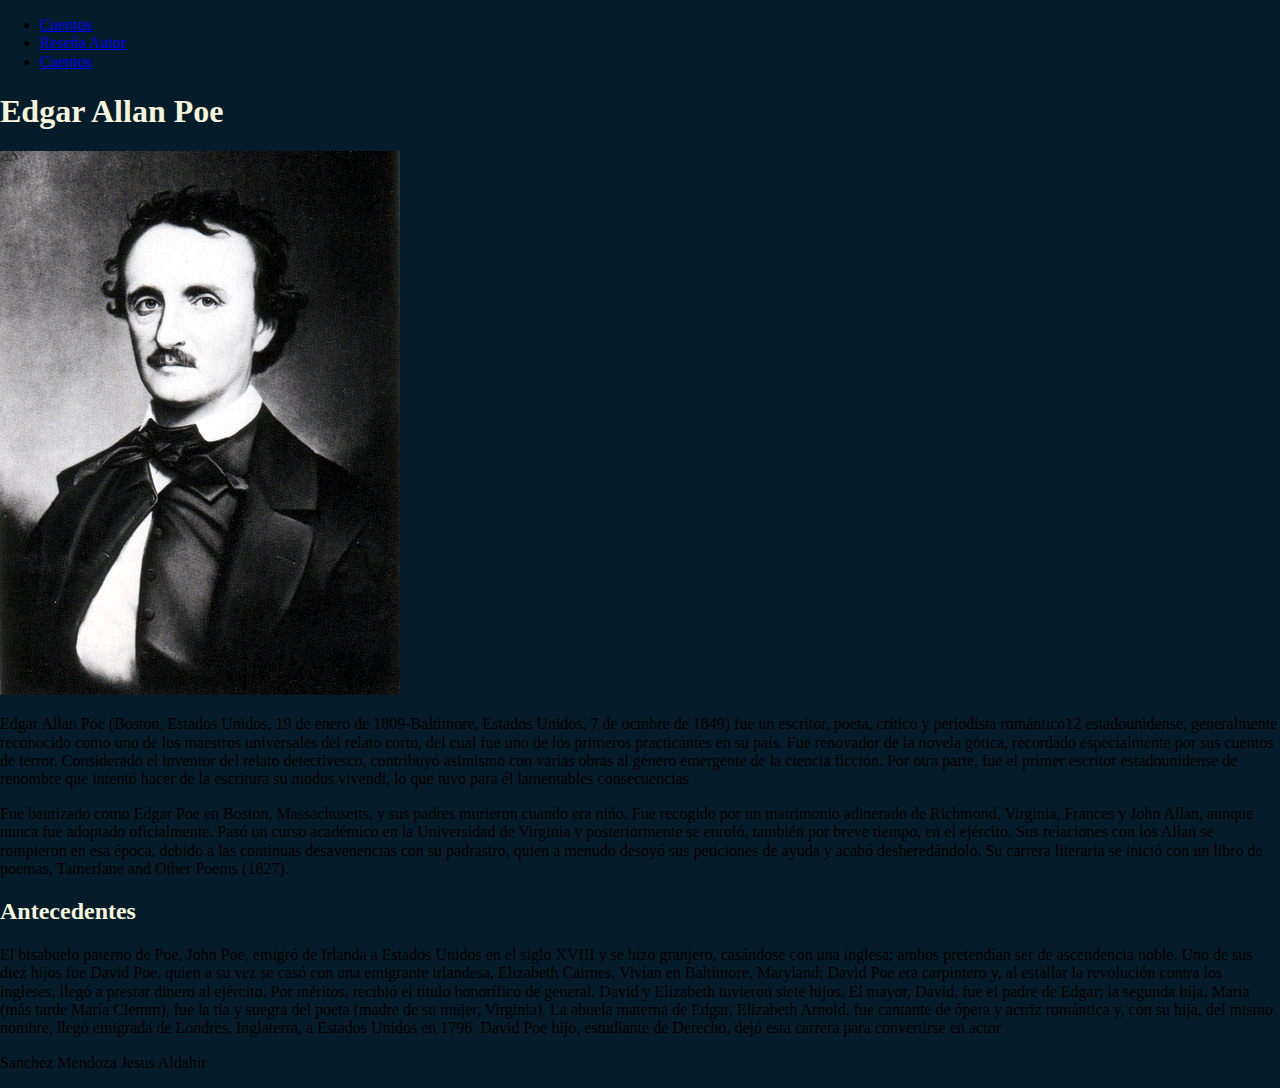
<file: views/autor.html>
<!DOCTYPE html>
<html lang="en">
<head>
    <meta charset="UTF-8">
    <link rel="stylesheet" href="../css/main.css">
    <link rel="stylesheet" href="../css/normalize.css">
    <title>Document</title>
</head>
<body>
    <div class="contenedor">
            <div class="menu-navegacion">
                    <ul>
                        <div class="titulo">
                            <li><a class="inicio" href="/">Cuentos</a>
                        </div>
                        <div class="nav">
                            <li><a href="views/autor.html">Reseña Autor</a></li>
                            <li><a href="views/cuentos.html">Cuentos</a></li>
                        </div>
                    </ul>
                </div>
        <div class="cuerpo-principal">
            <h1>Edgar Allan Poe</h1>
            <img src="../img/Edgar_Allan.jpg" class="logo">
            <p>
                Edgar Allan Poe (Boston, Estados Unidos, 19 de enero de 1809-Baltimore, Estados Unidos, 7 de octubre de 1849) 
                fue un escritor, poeta, crítico y periodista romántico1​2​ estadounidense, generalmente reconocido 
                como uno de los maestros universales del relato corto, del cual fue uno de los primeros practicantes en su país.
                Fue renovador de la novela gótica, recordado especialmente por sus cuentos de terror. 
                Considerado el inventor del relato detectivesco, contribuyó asimismo con varias obras al género emergente de la ciencia ficción.
                Por otra parte, fue el primer escritor estadounidense de renombre que intentó hacer de la escritura su modus vivendi, 
                lo que tuvo para él lamentables consecuencias
            </p>
            <p>
                Fue bautizado como Edgar Poe en Boston, Massachusetts, y sus padres murieron cuando era niño. 
                Fue recogido por un matrimonio adinerado de Richmond, Virginia, Frances y John Allan, 
                aunque nunca fue adoptado oficialmente. Pasó un curso académico en la Universidad de Virginia y posteriormente se enroló, 
                también por breve tiempo, en el ejército. Sus relaciones con los Allan se rompieron en esa época, debido a las continuas desavenencias con su padrastro, quien a menudo desoyó sus peticiones de ayuda y acabó desheredándolo. 
                Su carrera literaria se inició con un libro de poemas, Tamerlane and Other Poems (1827).
            </p>
            <h2>Antecedentes</h2>
            <p>
                El bisabuelo paterno de Poe, John Poe, emigró de Irlanda a Estados Unidos en el siglo XVIII y se hizo granjero, 
                casándose con una inglesa; ambos pretendían ser de ascendencia noble. Uno de sus diez hijos fue David Poe, 
                quien a su vez se casó con una emigrante irlandesa, Elizabeth Cairnes. Vivían en Baltimore, Maryland; 
                David Poe era carpintero y, al estallar la revolución contra los ingleses, llegó a prestar dinero al ejército.
                Por méritos, recibió el título honorífico de general. David y Elizabeth tuvieron siete hijos. 
                El mayor, David, fue el padre de Edgar; la segunda hija, María (más tarde María Clemm), fue la tía y suegra del poeta (madre de su mujer, Virginia). 
                La abuela materna de Edgar, Elizabeth Arnold, fue cantante de ópera y actriz romántica y, con su hija, del mismo nombre, 
                llegó emigrada de Londres, Inglaterra, a Estados Unidos en 1796. David Poe hijo, estudiante de Derecho, dejó esta carrera para convertirse en actor
            </p>
        </div>
        <div class="pie">
            <p>Sanchez Mendoza Jesus Aldahir</p>
        </div>
    </div>
</body>
</html>
</file>
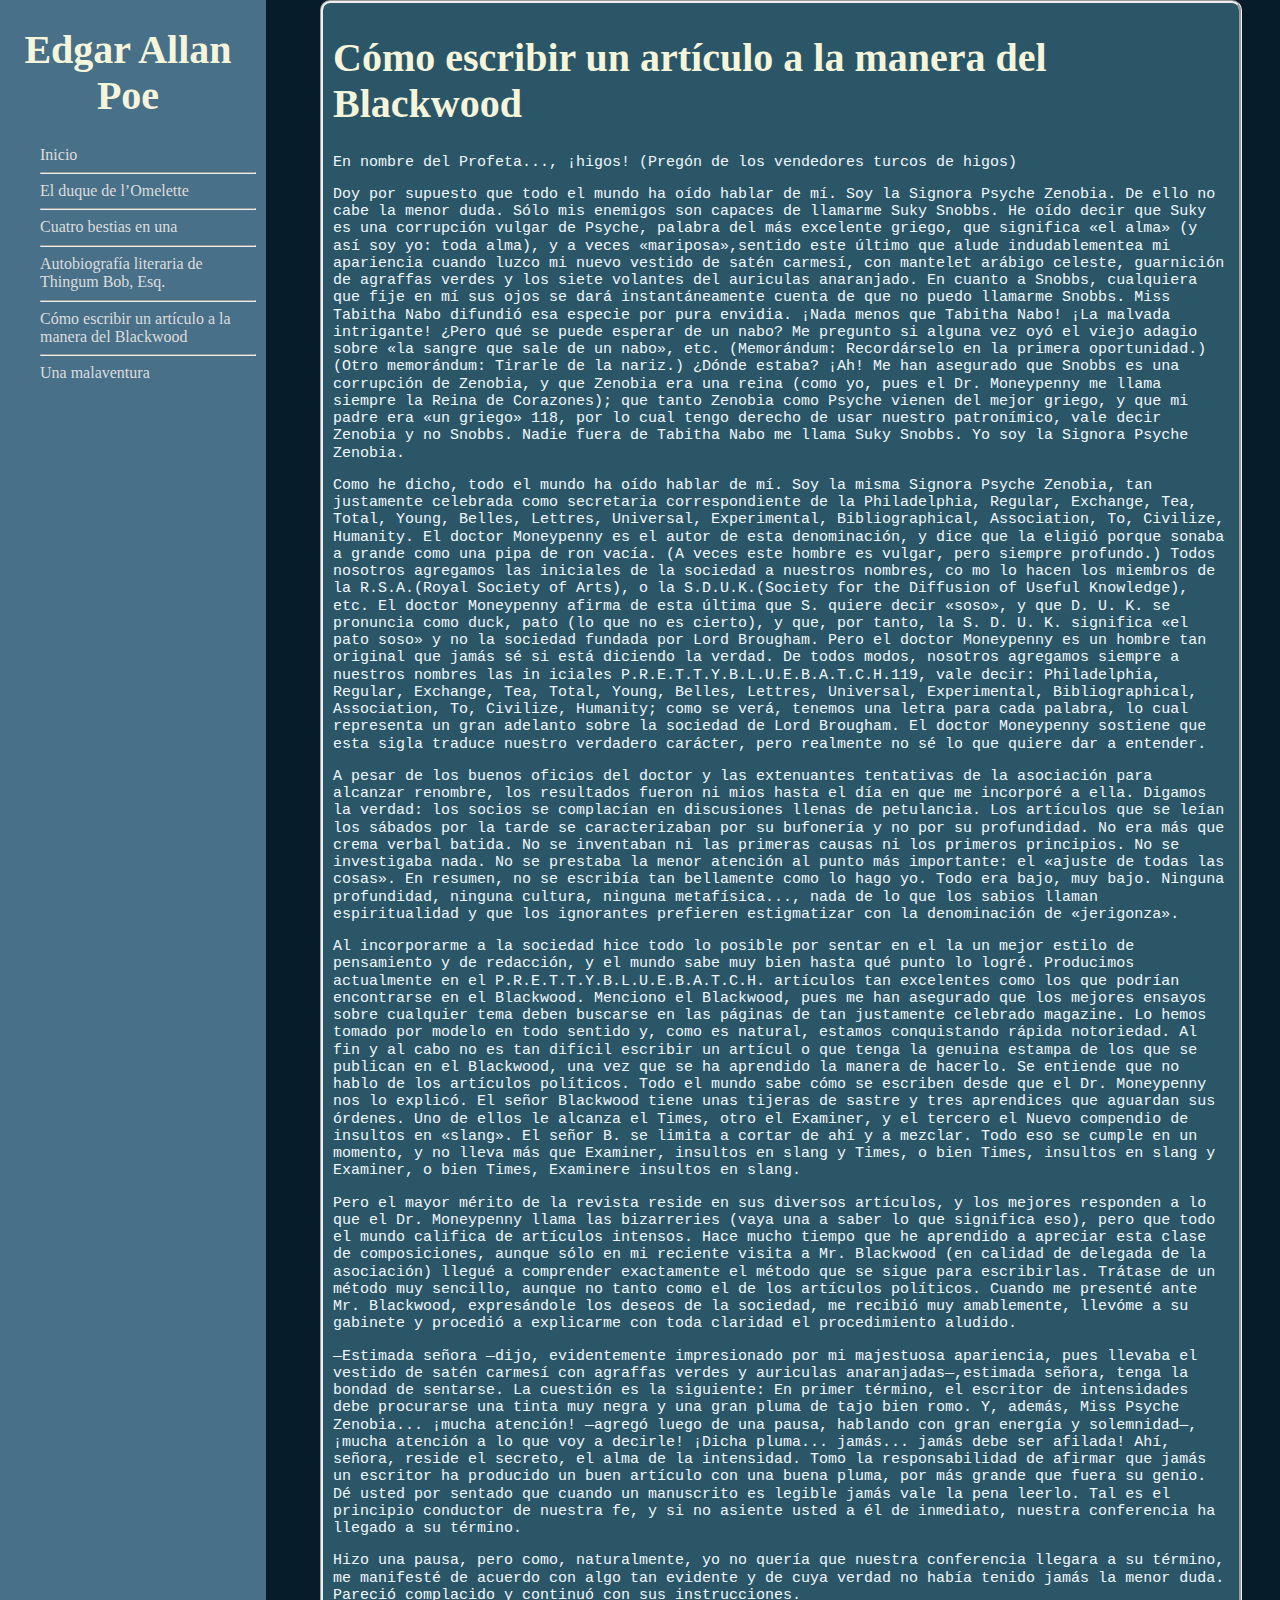
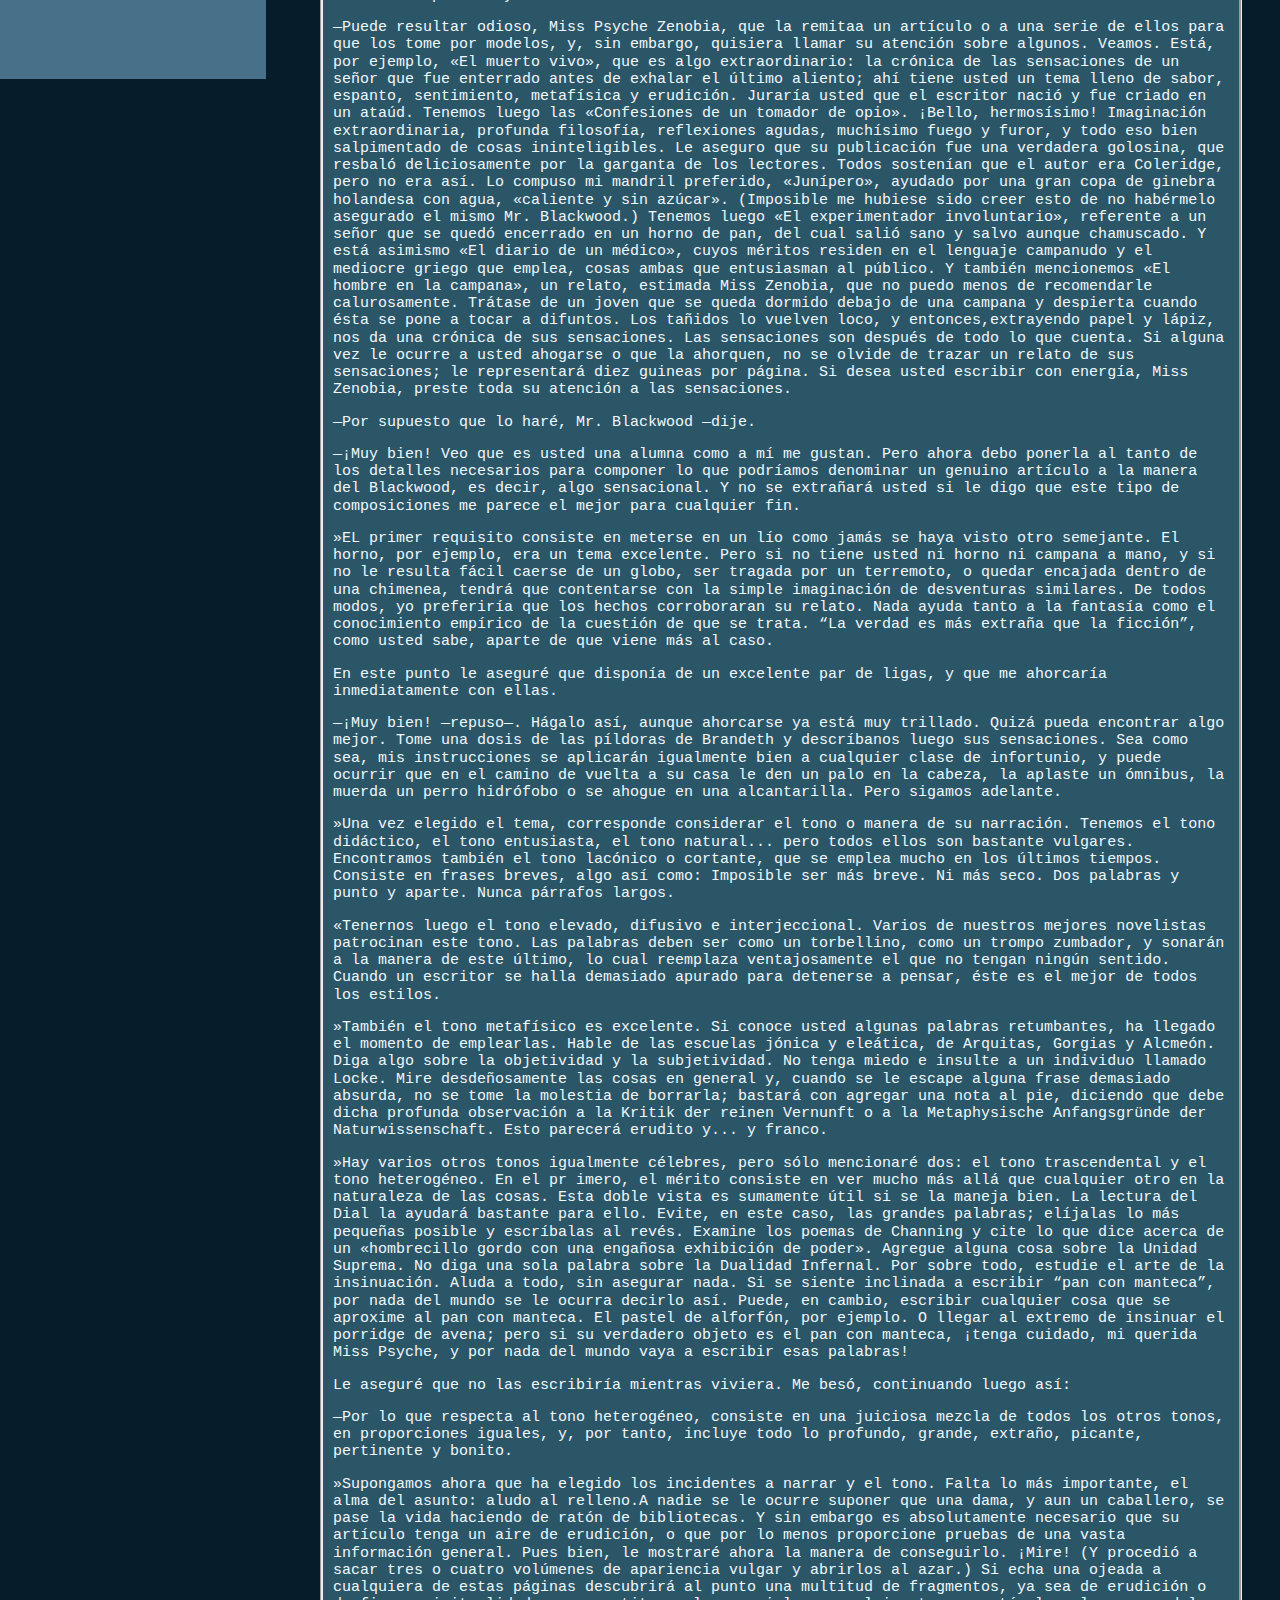
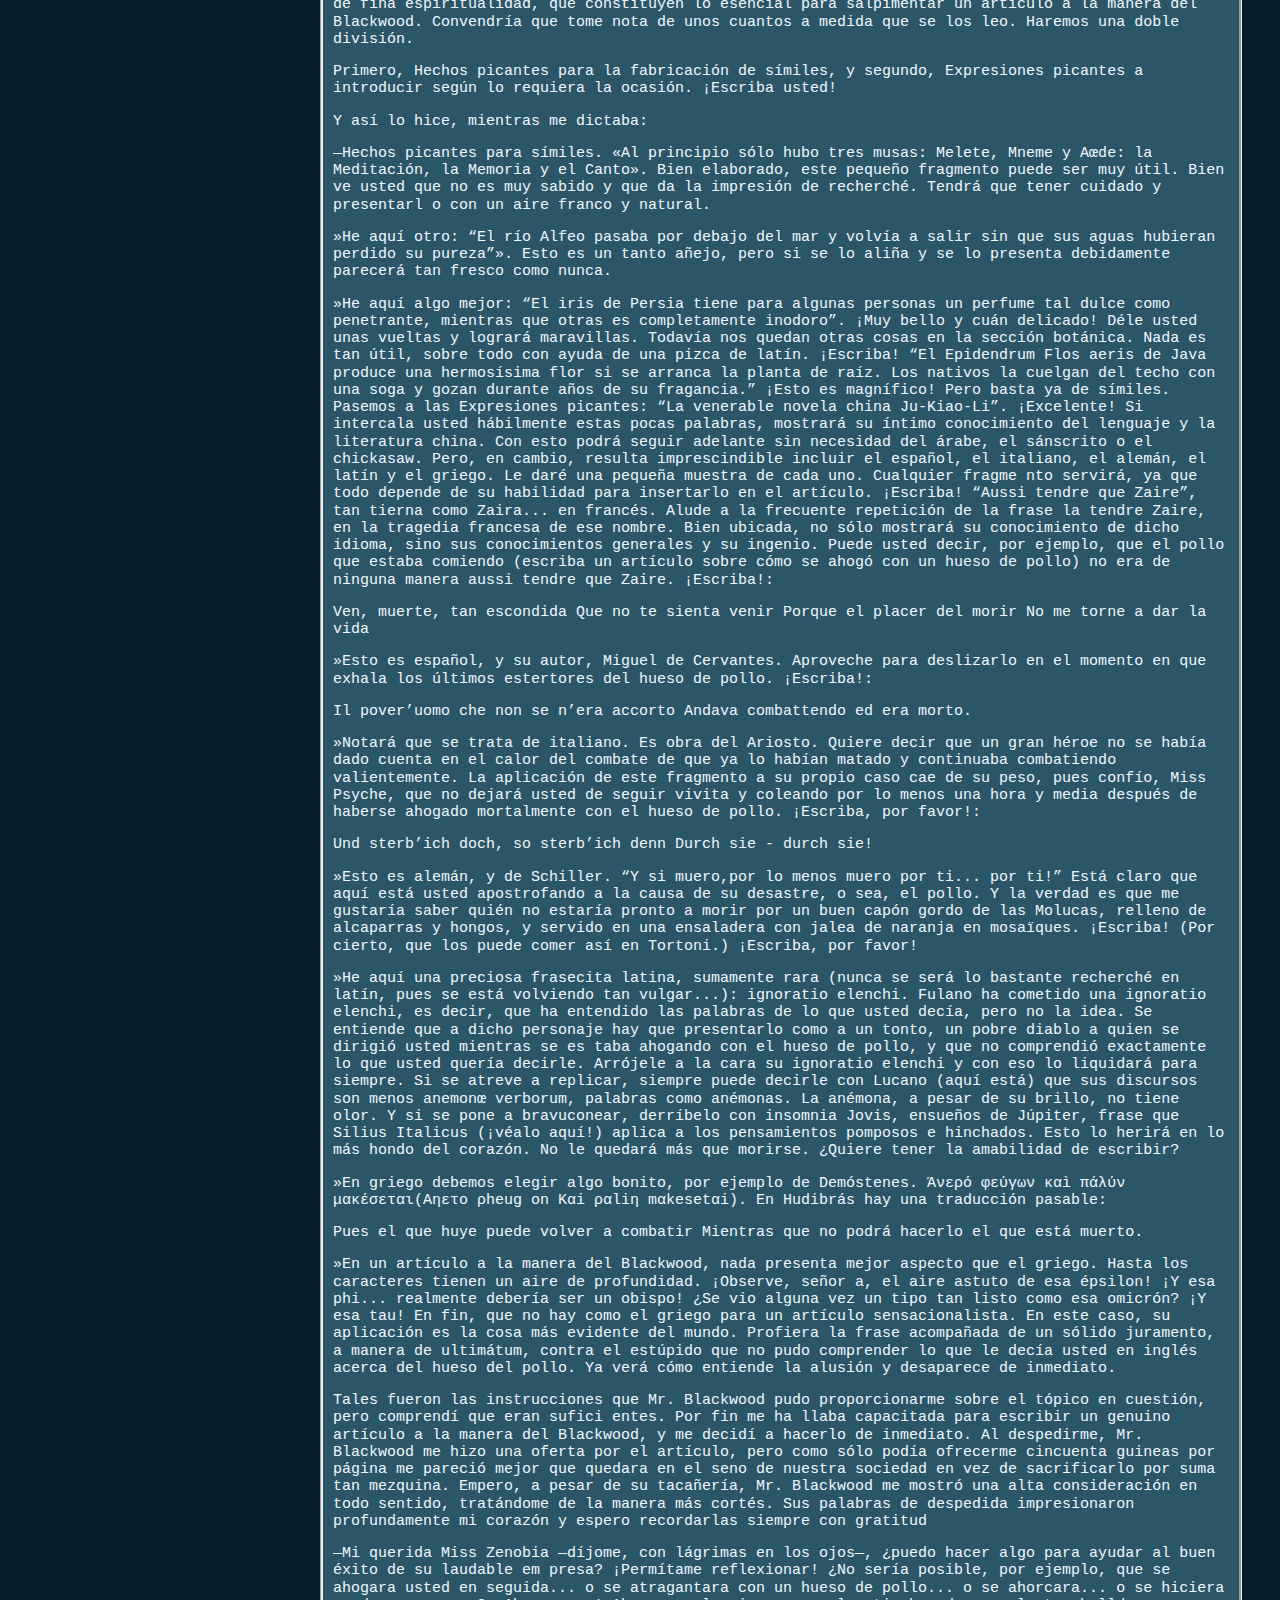
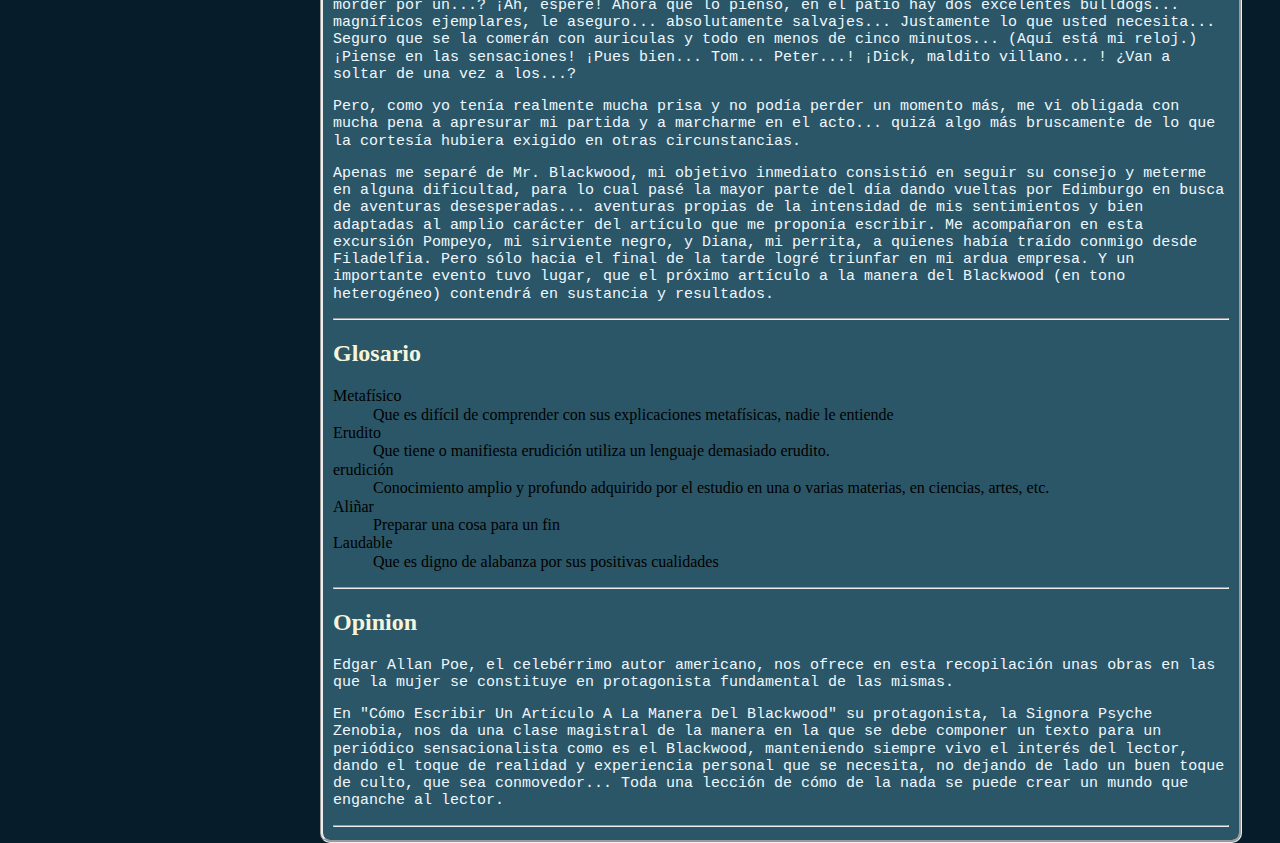
<file: views/como-escribir-un-articulo-ala-manera-del-blackwood.html>
<!DOCTYPE html>
<html lang="en">
<head>
    <meta charset="UTF-8">
    <link rel="stylesheet" href="../css/normalize.css">
    <link rel="stylesheet" href="../css/main.css">
    <link href="https://fonts.googleapis.com/css?family=Black+And+White+Picture" rel="stylesheet">
    <title>Cómo escribir un artículo a la manera del Blackwood</title>
</head>
<body>
    <div class="contenedor">
            <div class="dashboard">
                    <div class="cabecera">
                        <h1>Edgar Allan Poe</h1>
                    </div>
                    <div class="menu">
                        <ul>
                            <li><a href="/">Inicio</a></li> <hr>
                            <li><a href="/views/el-duque-de-lomelette.html">El duque de l’Omelette</a></li> <hr>
                            <li><a href="/views/cuatro-bestias-en-una.html">Cuatro bestias en una</a></li> <hr>
                            <li><a href="/views/autobiografia-literaria-de-thingum-bob.html">Autobiografía literaria de Thingum Bob, Esq.</a></li> <hr>
                            <li><a href="/views/como-escribir-un-articulo-ala-manera-del-blackwood.html">Cómo escribir un artículo a la manera del Blackwood</a></li> <hr>
                            <li><a href="/views/una-malaventura.html">Una malaventura</a></li>
                          </ul>
                    </div>
                </div>
        <div class="contenido-principal">
            <h1>Cómo escribir un artículo a la manera del Blackwood</h1>
            <p class="inicio">
                En nombre del Profeta..., ¡higos!  
                (Pregón de los vendedores turcos de higos)
            </p>
            <p>
                Doy por supuesto que todo el mundo ha oído hablar de mí. Soy la Signora Psyche Zenobia. 
                De ello no cabe la menor duda. Sólo mis enemigos son capaces de llamarme Suky Snobbs.  
                He oído decir que Suky es una corrupción vulgar de Psyche, palabra del más excelente griego, que significa «el alma» (y así 
                soy yo: toda alma), y a veces «mariposa»,sentido este último que alude indudablementea mi apariencia cuando luzco mi nuevo  
                vestido de satén carmesí, con mantelet arábigo celeste, guarnición de agraffas verdes y los siete volantes del auriculas anaranjado.
                En cuanto a Snobbs, cualquiera que fije en mí sus ojos se dará instantáneamente cuenta de que no puedo llamarme Snobbs.  
                Miss Tabitha Nabo difundió esa especie por pura envidia. ¡Nada menos que Tabitha Nabo! ¡La malvada intrigante! ¿Pero qué se puede esperar de un nabo? 
                Me pregunto si alguna vez oyó el viejo adagio  sobre «la  sangre que sale de un nabo», etc.
                (Memorándum: Recordárselo en la primera  oportunidad.)  (Otro  memorándum:  Tirarle de la nariz.) ¿Dónde estaba? ¡Ah! Me  
                han  asegurado  que  Snobbs  es  una  corrupción  de  Zenobia,  y  que  Zenobia  era  una  reina  
                (como yo, pues el Dr. Moneypenny me llama siempre la Reina  de  Corazones); que tanto Zenobia como Psyche vienen del mejor griego, 
                y que mi padre era «un griego» 118, por lo cual tengo derecho de usar nuestro patronímico, vale decir Zenobia y no Snobbs. 
                Nadie fuera de Tabitha Nabo me llama Suky Snobbs. Yo soy la Signora Psyche Zenobia. 
            </p>
            <p>
                Como  he  dicho,  todo  el  mundo  ha  oído  hablar  de  mí. 
                Soy la misma Signora Psyche Zenobia,  tan  justamente  celebrada  como secretaria  correspondiente  de  la  
                Philadelphia, Regular, Exchange, Tea, Total, Young, Belles, Lettres, Universal, Experimental, Bibliographical, Association, To, Civilize, Humanity. 
                El doctor Moneypenny es el autor de esta denominación, y dice que la eligió porque sonaba a grande como una pipa de ron vacía. 
                (A veces este hombre es vulgar, pero siempre profundo.) Todos  nosotros  agregamos  las  iniciales  de  la  sociedad  a  nuestros  nombres,  co
                mo lo hacen los miembros de la R.S.A.(Royal Society of Arts), o la S.D.U.K.(Society for the Diffusion of Useful Knowledge), etc.
                El doctor Moneypenny afirma de esta última que S. quiere decir «soso», y que D. U. K. se pronuncia como duck, 
                pato (lo que no es cierto), y que, por tanto, la S. D. U. K. significa «el pato soso» y no la sociedad fundada por Lord Brougham. Pero el doctor Moneypenny 
                es un hombre tan original que  jamás sé si está diciendo la verdad. De todos modos, nosotros agregamos siempre a nuestros nombres las in
                iciales P.R.E.T.T.Y.B.L.U.E.B.A.T.C.H.119, vale  decir: Philadelphia,  Regular,  Exchange,  Tea,  Total,  Young,  Belles,  
                Lettres, Universal, Experimental, Bibliographical, Association, To, Civilize, Humanity;  
                como se verá, tenemos  una  letra  para cada palabra,  lo  cual  representa  un  gran  adelanto  sobre la sociedad de Lord Brougham.
                El doctor Moneypenny sostiene que esta sigla traduce nuestro verdadero carácter, pero realmente no sé lo que quiere dar a entender. 
            </p>
            <p>
                A pesar de los buenos oficios del doctor y las extenuantes  tentativas  de  la  asociación para alcanzar  renombre,  los  resultados  fueron  ni
                mios hasta el día en que me incorporé a ella. Digamos la verdad: los socios se complacían en discusiones llenas de petulancia. 
                Los artículos que se leían los sábados por la tarde se caracterizaban por su bufonería y no por su profundidad. No era más que crema verbal batida. 
                No se inventaban ni las primeras causas ni  los  primeros  principios.  
                No  se  investigaba nada. No se prestaba la menor atención al punto más importante: el  «ajuste de  todas  las  cosas». 
                En resumen, no se escribía tan bellamente como lo hago yo. Todo era bajo, muy bajo.  
                Ninguna profundidad, ninguna cultura, ninguna metafísica..., nada de lo que los sabios llaman espiritualidad 
                y que los ignorantes prefieren estigmatizar con la denominación de «jerigonza».     
            </p>
            <p>
                Al incorporarme a la sociedad hice todo lo posible por sentar en el la un mejor estilo de pensamiento y de redacción, y el mundo sabe muy  bien  hasta  qué  punto  lo  logré.  
                Producimos actualmente en el P.R.E.T.T.Y.B.L.U.E.B.A.T.C.H. artículos tan excelentes como los que podrían encontrarse en el Blackwood. 
                Menciono el Blackwood, pues me han asegurado que los mejores ensayos sobre cualquier tema deben buscarse en las páginas de tan justamente celebrado magazine. 
                Lo  hemos tomado por modelo en todo sentido y, como es natural, estamos conquistando rápida notoriedad. Al fin y al cabo no es 
                tan difícil escribir un artícul o  que  tenga  la  genuina  estampa de los que se publican en el Blackwood, una vez que se ha aprendido la manera 
                de hacerlo. Se entiende que no hablo de los artículos políticos. Todo el mundo sabe cómo se escriben desde que el Dr. Moneypenny 
                nos  lo  explicó.  El  señor  Blackwood  tiene  unas  tijeras  de  sastre  y  tres  aprendices  que  
                aguardan sus órdenes. Uno de ellos le alcanza el Times, otro el Examiner, y el tercero el Nuevo compendio de insultos en «slang». 
                El señor B. se limita a cortar de ahí y a mezclar. Todo eso se  cumple  en  un  momento,  y  no  lleva  más  que  
                Examiner, insultos en slang y Times, o bien Times, insultos en slang y Examiner, o bien Times, Examinere insultos en slang.
            </p>
            <p>
                Pero el mayor mérito de la revista reside en sus diversos artículos, y los mejores responden a lo que el Dr. Moneypenny llama las bizarreries 
                (vaya  una  a  saber  lo  que significa  eso),  pero  que  todo  el mundo califica de artículos intensos. 
                Hace  mucho  tiempo que he aprendido a apreciar esta clase de composiciones, aunque sólo en
                mi reciente visita a Mr. Blackwood (en calidad de delegada de la asociación) llegué a comprender exactamente 
                el  método  que  se  sigue  para  escribirlas.  Trátase  de  un  método  muy  sencillo,  aunque  no  
                tanto  como  el  de  los  artículos  políticos.  Cuando  me  presenté  ante  Mr.  Blackwood, expresándole  los  deseos  de  
                la  sociedad,  me  recibió  muy  amablemente,  llevóme  a  su gabinete y procedió a explicarme con toda claridad el procedimiento aludido. 
            </p>
            <p>
                —Estimada señora —dijo, evidentemente impresionado por mi majestuosa apariencia, pues  llevaba  el  vestido  de  satén  carmesí  con  
                agraffas verdes y auriculas anaranjadas—,estimada señora,  tenga  la  bondad  de  sentarse.  
                La cuestión  es  la  siguiente:  En  primer término, el escritor de intensidades debe procurarse una tinta muy negra y una gran pluma de tajo bien romo. 
                Y, además, Miss Psyche Zenobia... ¡mucha atención! —agregó luego de una  pausa, hablando con gran energía y solemnidad—,  ¡mucha  atención  a  lo  que  voy  a  
                decirle! ¡Dicha  pluma...  jamás...  jamás  debe  ser  afilada! Ahí, señora, reside el secreto, el alma de la intensidad.  
                Tomo la responsabilidad de afirmar que jamás un escritor ha producido un buen artículo con una buena pluma, por  más  grande  que  fuera  su  genio.  
                Dé usted por sentado que cuando un manuscrito es legible jamás vale la pena leerlo. 
                Tal es el principio  conductor  de  nuestra  fe, y si  no  asiente usted a él de inmediato, nuestra conferencia ha llegado a su término.  
            </p>
            <p>
                Hizo una pausa, pero como, naturalmente, yo no quería que nuestra conferencia llegara 
                a  su  término,  me  manifesté  de acuerdo  con  algo  tan  evidente  y  de  cuya  verdad  no  había  
                tenido jamás la menor duda. Pareció complacido y continuó con sus instrucciones. 
            </p>
            <p>
                —Puede resultar odioso, Miss Psyche Zenobia, que la remitaa un artículo o a una serie de  ellos  para  que  los  tome  por  modelos,  y,  
                sin embargo, quisiera llamar su  atención  sobre algunos.  Veamos.  Está,  por  ejemplo,  «El  muerto
                vivo»,  que  es  algo  extraordinario:  la crónica de las sensaciones de un señor que fue enterrado antes de exhalar el último aliento; 
                ahí tiene usted un tema lleno de sabor, espanto, sentimiento, metafísica y erudición. Juraría usted que el escritor nació y fue criado en un ataúd. 
                Tenemos luego las «Confesiones de un tomador  de  opio».  ¡Bello,  hermosísimo!  Imaginación  extraordinaria,  
                profunda  filosofía, reflexiones  agudas,  muchísimo  fuego  y  furor,  y  todo  eso  bien  salpimentado  de  cosas  
                ininteligibles. Le  aseguro  que  su  publicación  fue  una  verdadera  golosina,  que  resbaló deliciosamente por la garganta de los lectores. 
                Todos sostenían que el autor era Coleridge, pero no era así. 
                Lo compuso mi mandril preferido, «Junípero», ayudado por una gran copa de  ginebra  holandesa  con  agua, «caliente  y  sin  azúcar».  
                (Imposible  me  hubiese  sido  creer esto   de   no   habérmelo   asegurado   el   mismo   Mr.   Blackwood.)   Tenemos   luego   «El   
                experimentador involuntario», referente a un señor que se quedó encerrado en un horno de pan,  del  cual  salió  sano  y  salvo aunque chamuscado. 
                Y está asimismo «El diario de un médico», cuyos méritos residen en el lenguaje  campanudo  y  el  mediocre  griego  que emplea, cosas ambas que entusiasman al público. 
                Y también mencionemos «El hombre en la  campana»,  un  relato,  estimada  Miss  Zenobia,  que  no  puedo  menos  de recomendarle calurosamente.  
                Trátase  de  un  joven que se queda  dormido  debajo  de  una  campana y despierta  cuando  ésta  se  pone  a  tocar  a difuntos.  
                Los  tañidos  lo  vuelven  loco,  y  entonces,extrayendo  papel y lápiz, nos da una crónica  de  sus  sensaciones.  
                Las  sensaciones  son después de todo lo que cuenta. 
                Si alguna vez le ocurre a usted ahogarse o que la ahorquen, no se olvide de trazar un relato de sus sensaciones; le representará diez guineas por página. 
                Si desea usted escribir con energía, Miss Zenobia, preste toda su atención a las sensaciones. 
            </p>
            <p>
                —Por supuesto que lo haré, Mr. Blackwood —dije. 
            </p>
            <p>
                —¡Muy  bien!  Veo  que  es  usted  una  alumna como  a  mí  me  gustan.  Pero  ahora  debo ponerla  al  tanto  de  los  detalles  necesarios  
                para  componer  lo  que  podríamos  denominar  un genuino  artículo  a  la  manera  del Blackwood, es  decir,  algo  sensacional. 
                Y  no  se  extrañará usted si le digo que este tipo de composiciones me parece el mejor para cualquier fin. 
            </p>
            <p>
                »EL  primer  requisito  consiste  en  meterse en  un  lío  como  jamás  se  haya  visto  otro semejante. 
                El horno, por ejemplo, era un tema excelente. Pero si no tiene usted ni horno ni campana a mano, y si no le resulta fácil caerse de un globo, ser tragada por un terremoto, 
                o quedar encajada dentro de una chimenea, tendrá que contentarse con la simple imaginación de  desventuras  similares.  
                De  todos  modos,  yo preferiría  que  los  hechos  corroboraran  su relato. 
                Nada ayuda tanto a la fantasía como el conocimiento empírico de la cuestión de que se  trata.  
                “La  verdad  es  más  extraña  que  la ficción”,  como  usted  sabe,  aparte  de  que  viene más al caso. 
            </p>
            <p>
                En este punto le aseguré que disponía de un excelente par de ligas, y que me ahorcaría 
                inmediatamente con ellas. 
            </p>
            <p>
                —¡Muy  bien!  —repuso—.  Hágalo  así,  aunque ahorcarse  ya  está  muy  trillado.  Quizá pueda  encontrar  algo  mejor.  
                Tome  una  dosis  de las  píldoras  de  Brandeth  y descríbanos luego  sus  sensaciones.  
                Sea  como  sea,  mis  instrucciones se aplicarán igualmente bien a cualquier clase de infortunio, y puede ocurrir que en el camino de vuelta a su 
                casa le den un palo en la cabeza, la aplaste un ómnibus, la muerda un perro hidrófobo o se ahogue en una 
                alcantarilla. Pero sigamos adelante. 
            </p>
            <p>
                »Una  vez  elegido  el  tema,  corresponde  considerar  el  tono  o  manera  de  su  narración.  
                Tenemos el tono didáctico, el tono entusiasta, el tono natural... pero todos ellos son bastante vulgares.  
                Encontramos  también  el  tono  lacónico  o  cortante,  que  se  emplea  mucho  en  los  
                últimos tiempos. Consiste en frases breves, algo así como: Imposible ser más breve. Ni más 
                seco. Dos palabras y punto y aparte. Nunca párrafos largos. 
            </p>
            <p>
                «Tenernos luego el tono elevado, difusivo e interjeccional. Varios de nuestros mejores novelistas  patrocinan  este  tono.  
                Las  palabras deben  ser  como  un torbellino,  como  un trompo zumbador, y sonarán a la manera de este último, 
                lo cual reemplaza ventajosamente el  que  no  tengan  ningún  sentido.  
                Cuando  un  escritor  se  halla  demasiado  apurado  para detenerse a pensar, éste es el mejor de todos los estilos.
            </p>
            <p>
                »También el tono metafísico es excelente. Si conoce   usted   algunas   palabras retumbantes, ha llegado el momento de emplearlas. Hable de las escuelas jónica y eleática, 
                de Arquitas, Gorgias y Alcmeón. Diga algo sobre la objetividad y la subjetividad. No tenga miedo e insulte a un individuo llamado Locke. 
                Mire desdeñosamente las cosas en general y, cuando  se  le  escape  alguna  frase  demasiado  absurda,  no  se  tome  la  molestia  de  borrarla;  
                bastará  con  agregar  una  nota  al  pie,  diciendo  que  debe  dicha  profunda  observación  a  la  
                Kritik  der  reinen  Vernunft o a la Metaphysische Anfangsgründe der  Naturwissenschaft. Esto parecerá erudito y... y franco. 
            </p>
            <p>
                »Hay  varios  otros  tonos  igualmente  célebres,  pero  sólo  mencionaré  dos:  el  tono trascendental  y  el  tono  heterogéneo.  En  el  pr
                imero,  el  mérito  consiste  en  ver  mucho  más allá que cualquier otro en la naturaleza de las cosas. Esta doble vista es sumamente útil si se la  maneja  bien.  La  lectura  del  Dial 
                la  ayudará  bastante  para ello.  Evite,  en  este  caso, las grandes  palabras;  elíjalas lo más  pequeñas  posible  y  escríbalas  al  revés.  Examine  los  
                poemas de Channing y cite lo que dice acerca de un «hombrecillo gordo con una engañosa exhibición  de  poder».  
                Agregue  alguna  cosa  sobre  la  Unidad  Suprema.  
                No  diga  una  sola palabra sobre la Dualidad Infernal. Por sobre todo, estudie el arte de la insinuación. 
                Aluda a todo,  sin  asegurar  nada.  Si  se  siente  inclinada  a  escribir  “pan  con  manteca”,  por  nada  del  
                mundo se le ocurra decirlo así. Puede, en cambio, escribir cualquier cosa que se aproxime al  pan  con  manteca.  
                El  pastel  de  alforfón,  por  ejemplo.  O  llegar  al  extremo  de  insinuar  el porridge 
                de  avena;  pero  si  su  verdadero  objeto  es  el  pan  con  manteca,  ¡tenga  cuidado,  mi  
                querida Miss Psyche, y por nada del mundo vaya a escribir esas palabras! 
            </p>
            <p>
                Le aseguré que no las escribiría mientras viviera. Me besó, continuando luego así: 
            </p>
            <p>
                —Por lo que respecta al tono heterogéneo, consiste en una juiciosa mezcla de todos los 
                otros  tonos,  en  proporciones  iguales,  y,  por  tanto,  incluye  todo  lo  profundo,  grande,  
                extraño, picante, pertinente y bonito. 
            </p>
            <p>
                »Supongamos  ahora  que  ha  elegido  los  incidentes  a  narrar  y  el  tono.  Falta  lo  más  
                importante,  el  alma  del  asunto:  aludo  al relleno.A  nadie  se  le  ocurre  suponer  que  una  
                dama, y aun un caballero, se pase la vida haciendo de ratón de bibliotecas. Y sin embargo es absolutamente necesario que su artículo tenga un aire de erudición, o que por lo menos 
                proporcione  pruebas  de  una  vasta  información  general.  Pues  bien,  le  mostraré  ahora  la  
                manera  de  conseguirlo.  ¡Mire!  (Y  procedió  a  sacar  tres  o  cuatro  volúmenes  de  apariencia vulgar  y  abrirlos  al  azar.)  
                Si echa  una  ojeada  a  cualquiera  de estas  páginas  descubrirá  al punto  una  multitud  de  fragmentos,  ya  sea  de  erudición  o  de  fina  espiritualidad,  que  
                constituyen lo esencial para salpimentar un artículo a la manera del Blackwood. 
                Convendría que  tome  nota  de  unos  cuantos  a  medida  que se  los  leo.  Haremos  una  doble  división.  
            </p>
            <p>
                Primero, Hechos picantes para la fabricación de símiles, y segundo, Expresiones picantes 
                a introducir según lo requiera la ocasión. ¡Escriba usted! 
            </p>
            <p>
                Y así lo hice, mientras me dictaba: 
            </p>
            <p>
                —Hechos picantes para símiles. «Al principio sólo hubo tres musas: Melete, Mneme y 
                Aœde:  la  Meditación,  la  Memoria  y  el  Canto».  Bien  elaborado,  este  pequeño  fragmento  
                puede ser muy útil. Bien ve usted que no es muy sabido y que da la impresión de recherché. 
                Tendrá que tener cuidado y presentarl o con un aire franco y natural. 
            </p>
            <p>
                »He  aquí  otro:  “El  río  Alfeo  pasaba  por  debajo  del  mar  y  volvía  a  salir  sin  que  sus  
                aguas  hubieran  perdido  su  pureza”».  Esto  es  un  tanto  añejo,  pero  si  se
                lo  aliña  y  se  lo presenta debidamente parecerá tan fresco como nunca. 
            </p>
            <p>
                »He  aquí  algo  mejor:  “El  iris  de  Persia tiene  para  algunas  personas  un  perfume  tal  
                dulce como penetrante, mientras que otras es completamente inodoro”. ¡Muy bello y cuán delicado! Déle usted unas vueltas y logrará maravillas. Todavía nos quedan otras cosas en 
                la sección botánica. Nada es tan útil, sobre todo con ayuda de una pizca de latín. ¡Escriba! 
                “El Epidendrum Flos aeris de Java produce una hermosísima flor si se arranca la planta de 
                raíz. Los nativos la cuelgan del techo con una soga y gozan durante años de su fragancia.” 
                ¡Esto  es  magnífico!  Pero  basta  ya  de  símiles.  Pasemos  a  las Expresiones  picantes:  “La venerable novela china Ju-Kiao-Li”. 
                ¡Excelente! Si intercala usted hábilmente estas pocas palabras, mostrará su íntimo conocimiento del lenguaje y la literatura china. Con esto podrá 
                seguir adelante sin necesidad del árabe, el sánscrito o el chickasaw. Pero, en cambio, resulta 
                imprescindible  incluir  el  español,  el  italiano,  el  alemán,  el latín  y  el  griego.  Le  daré  una pequeña  muestra  de  cada  uno.  Cualquier  fragme
                nto  servirá,  ya  que  todo  depende  de  su habilidad para insertarlo en el artículo. ¡Escriba! 
                “Aussi tendre que Zaire”, tan tierna como Zaira... en francés. Alude a la frecuente repetición de la frase la tendre Zaire, en la tragedia 
                francesa de ese nombre. Bien ubicada, no sólo mostrará su conocimiento de dicho idioma, sino sus conocimientos generales y su ingenio. 
                Puede usted decir, por ejemplo, que el pollo que  estaba  comiendo  (escriba un  artículo  sobre  cómo  se ahogó  con  un  hueso  de  pollo)  no  
                era de ninguna manera aussi tendre que Zaire. 
                ¡Escriba!: 
            </p>
            <p class="pendiente..">
                Ven, muerte, tan escondida  
                Que no te sienta venir  
                Porque el placer del morir  
                No me torne a dar la vida
            </p>
            <p>
                »Esto  es  español,  y  su  autor,  Miguel  de  Cervantes.  Aproveche  para  deslizarlo  en  el  
                momento en que exhala los últimos estertores del hueso de pollo. ¡Escriba!: 
            </p>
            <p class="pendiente..">
                Il pover’uomo che non se n’era accorto  
                Andava combattendo ed era morto.
            </p>
            <p>
                »Notará que se trata de italiano. Es obra del Ariosto. Quiere decir que un gran héroe no 
                se  había  dado  cuenta  en  el  calor  del  combate  de  que  ya  lo  habían  matado  y  continuaba  
                combatiendo  valientemente.  La  aplicación  de  este  fragmento  a  su  propio  caso  cae  de  su  
                peso,  pues  confío,  Miss  Psyche, que  no  dejará  usted  de  seguir  vivita  y  coleando  por  lo  
                menos  una  hora  y  media  después  de  haberse ahogado  mortalmente  con  el  hueso  de  pollo.  
                ¡Escriba, por favor!: 
            </p>
            <p class="pendiente..">
                Und sterb’ich doch, so sterb’ich denn  
                Durch sie - durch sie!
            </p>
            <p>
                »Esto es alemán, y de Schiller. “Y si muero,por lo menos muero por ti... por ti!” 
                Está claro que aquí está usted apostrofando a la causa de su desastre, o sea, el pollo. Y la verdad 
                es  que  me  gustaría  saber  quién  no  estaría pronto  a  morir  por  un  buen  capón  gordo  de  las  
                Molucas, relleno de alcaparras y hongos, y servido en una ensaladera con jalea de naranja en  mosaïques.  
                ¡Escriba!  (Por  cierto,  que los  puede  comer  así  en  Tortoni.)  ¡Escriba, por favor! 
            </p>
            <p>
                »He  aquí  una  preciosa  frasecita  latina,  sumamente  rara  (nunca  se  será  lo  bastante  
                recherché en  latín,  pues  se  está volviendo  tan  vulgar...): ignoratio  elenchi.  
                Fulano ha cometido una ignoratio  elenchi, es  decir,  que  ha  entendido  las  palabras  de  lo  que  usted decía, pero  no  la  idea.  
                Se  entiende  que  a  dicho  personaje  hay  que  presentarlo  como  a  un  tonto, un pobre diablo a quien se dirigió usted mientras se es
                taba ahogando con el hueso de pollo,  y  que  no  comprendió  exactamente  lo  que  usted  quería  decirle.  
                Arrójele  a  la  cara  su ignoratio elenchi y con eso lo liquidará para siempre. 
                Si se atreve a replicar, siempre puede decirle  con  Lucano  (aquí  está)  que  sus  discursos  son  menos anemonœ  verborum,  
                palabras como  anémonas.  La  anémona,  a  pesar  de  su brillo,  no  tiene  olor.  Y  si  se  pone  a  
                bravuconear,  derríbelo  con insomnia  Jovis, ensueños  de  Júpiter,  frase  que  Silius  Italicus  
                (¡véalo  aquí!)  aplica  a  los  pensamientos  pomposos  e  hinchados.  Esto  lo  herirá  en  lo  más hondo del corazón. No le quedará más que morirse.
                ¿Quiere tener la amabilidad de escribir? 
            </p>
            <p>
                »En griego debemos elegir algo bonito, por ejemplo de Demóstenes. 
                Άνερό φεύγων καì πάλύν μακέσεται(Αηετο ρheug οn Καi ραliη mαkesetαi). 
                En  Hudibrás  hay  una  traducción pasable: 
            </p>
            <p class="pendinete">
                Pues el que huye puede volver a combatir  
                Mientras que no podrá hacerlo el que está muerto. 
            </p>
            <p>
                »En un artículo a la manera del Blackwood, nada presenta mejor aspecto que el griego. 
                Hasta  los  caracteres  tienen  un  aire  de  profundidad.  ¡Observe,  señor
                a,  el  aire  astuto  de  esa épsilon! ¡Y esa phi... realmente debería ser un obispo! ¿Se vio alguna vez un tipo tan listo 
                como  esa  omicrón?  ¡Y  esa  tau!  En  fin,  que no  hay  como  el  griego  para  un  artículo sensacionalista. En este caso, su aplicación es 
                la cosa más evidente del mundo. Profiera la frase acompañada de un sólido juramento, a manera de 
                ultimátum, contra el estúpido que no pudo comprender lo que le decía usted en inglés acerca del hueso del pollo. Ya verá cómo 
                entiende la alusión y desaparece de inmediato. 
            </p>
            <p>
                Tales fueron las instrucciones que Mr. Blackwood pudo proporcionarme sobre el tópico en  cuestión,  pero  comprendí  que  eran  sufici
                entes.  Por  fin  me  ha llaba  capacitada  para  escribir un genuino artículo a la manera del 
                Blackwood, y me decidí a hacerlo de inmediato. 
                Al  despedirme,  Mr.  Blackwood  me  hizo  una  oferta  por  el  artículo,  
                pero  como  sólo  podía  ofrecerme  cincuenta  guineas  por  página  me  pareció  mejor  que  quedara  en  el  seno  de  
                nuestra  sociedad  en  vez  de  sacrificarlo  por  suma  tan  mezquina.  Empero,  a  pesar  de  su  
                tacañería, Mr. Blackwood me mostró una alta consideración en todo sentido, tratándome de 
                la manera más cortés. Sus palabras de despedida impresionaron profundamente mi corazón 
                y espero recordarlas siempre con gratitud
            </p>
            <p>
                —Mi  querida  Miss  Zenobia  —díjome,  con lágrimas  en  los  ojos—,  ¿puedo  hacer  algo  para  ayudar  al  buen  éxito  de  su  laudable  em
                presa?  ¡Permítame  reflexionar!  ¿No  sería posible,  por  ejemplo,  que  se  ahogara  usted  en
                seguida... o se atragantara con un hueso de pollo... o se ahorcara... o se hiciera morder por un...? ¡Ah, espere! Ahora que lo pienso, en 
                el  patio  hay  dos  excelentes bulldogs... magníficos  ejemplares,  le  aseguro...  absolutamente  
                salvajes...  Justamente  lo  que  usted  necesita...  Seguro  que  se  la  comerán  con auriculas y 
                todo  en  menos  de  cinco  minutos...  (Aquí  está  mi  reloj.)  ¡Piense  en  las  sensaciones!  ¡Pues  
                bien... Tom... Peter...! ¡Dick, maldito villano... ! ¿Van a soltar de una vez a los...?  
            </p>
            <p>
                Pero, como yo tenía realmente mucha prisa y no podía perder un momento más, me vi obligada con mucha pena a apresurar mi partida y a marcharme 
                en el acto... quizá algo más bruscamente de lo que la cortesía hubiera exigido en otras circunstancias. 
            </p>
            <p>
                Apenas  me  separé  de  Mr.  Blackwood,  mi  objetivo  inmediato  consistió  en  seguir  su consejo  y  meterme  en  alguna  dificultad,  para  
                lo  cual  pasé  la  mayor  parte  del  día  dando vueltas  por  Edimburgo  en  busca de  aventuras  desesperadas... aventuras  propias  de  la  
                intensidad  de  mis  sentimientos  y  bien  adaptadas  al  amplio  carácter  del  artículo  que  me  
                proponía  escribir.  Me  acompañaron  en  esta  excursión  Pompeyo,  mi  sirviente  negro, y Diana, 
                mi perrita, a quienes había traído conmigo desde Filadelfia. Pero sólo hacia el final 
                de  la  tarde  logré  triunfar  en mi  ardua  empresa.  Y  un  importante  evento  tuvo  lugar,  que  el  
                próximo artículo a la manera del Blackwood (en tono heterogéneo) contendrá en sustancia y resultados. 
            </p>

            <hr>
            <div>
                <h2>Glosario</h2>
                <dl>
                    <dt>Metafísico</dt>
                    <dd>Que es difícil de comprender con sus explicaciones metafísicas, nadie le entiende</dd>
                    <dt>Erudito</dt>
                    <dd>Que tiene o manifiesta erudición utiliza un lenguaje demasiado erudito.</dd>
                    <dt>erudición</dt>
                    <dd>Conocimiento amplio y profundo adquirido por el estudio en una o varias materias, en ciencias, artes, etc.</dd>
                    <dt>Aliñar</dt>
                    <dd>Preparar una cosa para un fin</dd>
                    <dt>Laudable</dt>
                    <dd>Que es digno de alabanza por sus positivas cualidades</dd>
                </dl>
            </div>
            <hr>
            <div>
                <h2>Opinion</h2>
                <p>
                    Edgar Allan Poe, el celebérrimo autor americano, nos ofrece en esta recopilación unas obras 
                    en las que la mujer se constituye en protagonista fundamental de las mismas. 
                </p>
                <p>
                    En "Cómo Escribir Un Artículo A La Manera Del Blackwood" su protagonista, la Signora Psyche Zenobia, 
                    nos da una clase magistral de la manera en la que se debe componer un texto para un periódico 
                    sensacionalista como es el Blackwood, manteniendo siempre vivo el interés del lector, dando el toque 
                    de realidad y experiencia personal que se necesita, no dejando de lado un buen toque de culto, 
                    que sea conmovedor... Toda una lección de cómo de la nada se puede crear un mundo que enganche al 
                    lector.
                </p>
            </div>
            <hr>

            <div id="disqus_thread"></div>
            <script>
        
            /**
            *  RECOMMENDED CONFIGURATION VARIABLES: EDIT AND UNCOMMENT THE SECTION BELOW TO INSERT DYNAMIC VALUES FROM YOUR PLATFORM OR CMS.
            *  LEARN WHY DEFINING THESE VARIABLES IS IMPORTANT: https://disqus.com/admin/universalcode/#configuration-variables*/
            /*
            var disqus_config = function () {
            this.page.url = PAGE_URL;  // Replace PAGE_URL with your page's canonical URL variable
            this.page.identifier = PAGE_IDENTIFIER; // Replace PAGE_IDENTIFIER with your page's unique identifier variable
            };
            */
            (function() { // DON'T EDIT BELOW THIS LINE
            var d = document, s = d.createElement('script');
            s.src = 'https://sanchezmendozajesusaldahir-github-io.disqus.com/embed.js';
            s.setAttribute('data-timestamp', +new Date());
            (d.head || d.body).appendChild(s);
            })();
            </script>
            <noscript>Please enable JavaScript to view the <a href="https://disqus.com/?ref_noscript">comments powered by Disqus.</a></noscript>
                    
        </div>
    </div>             
</body>
</html>
</file>
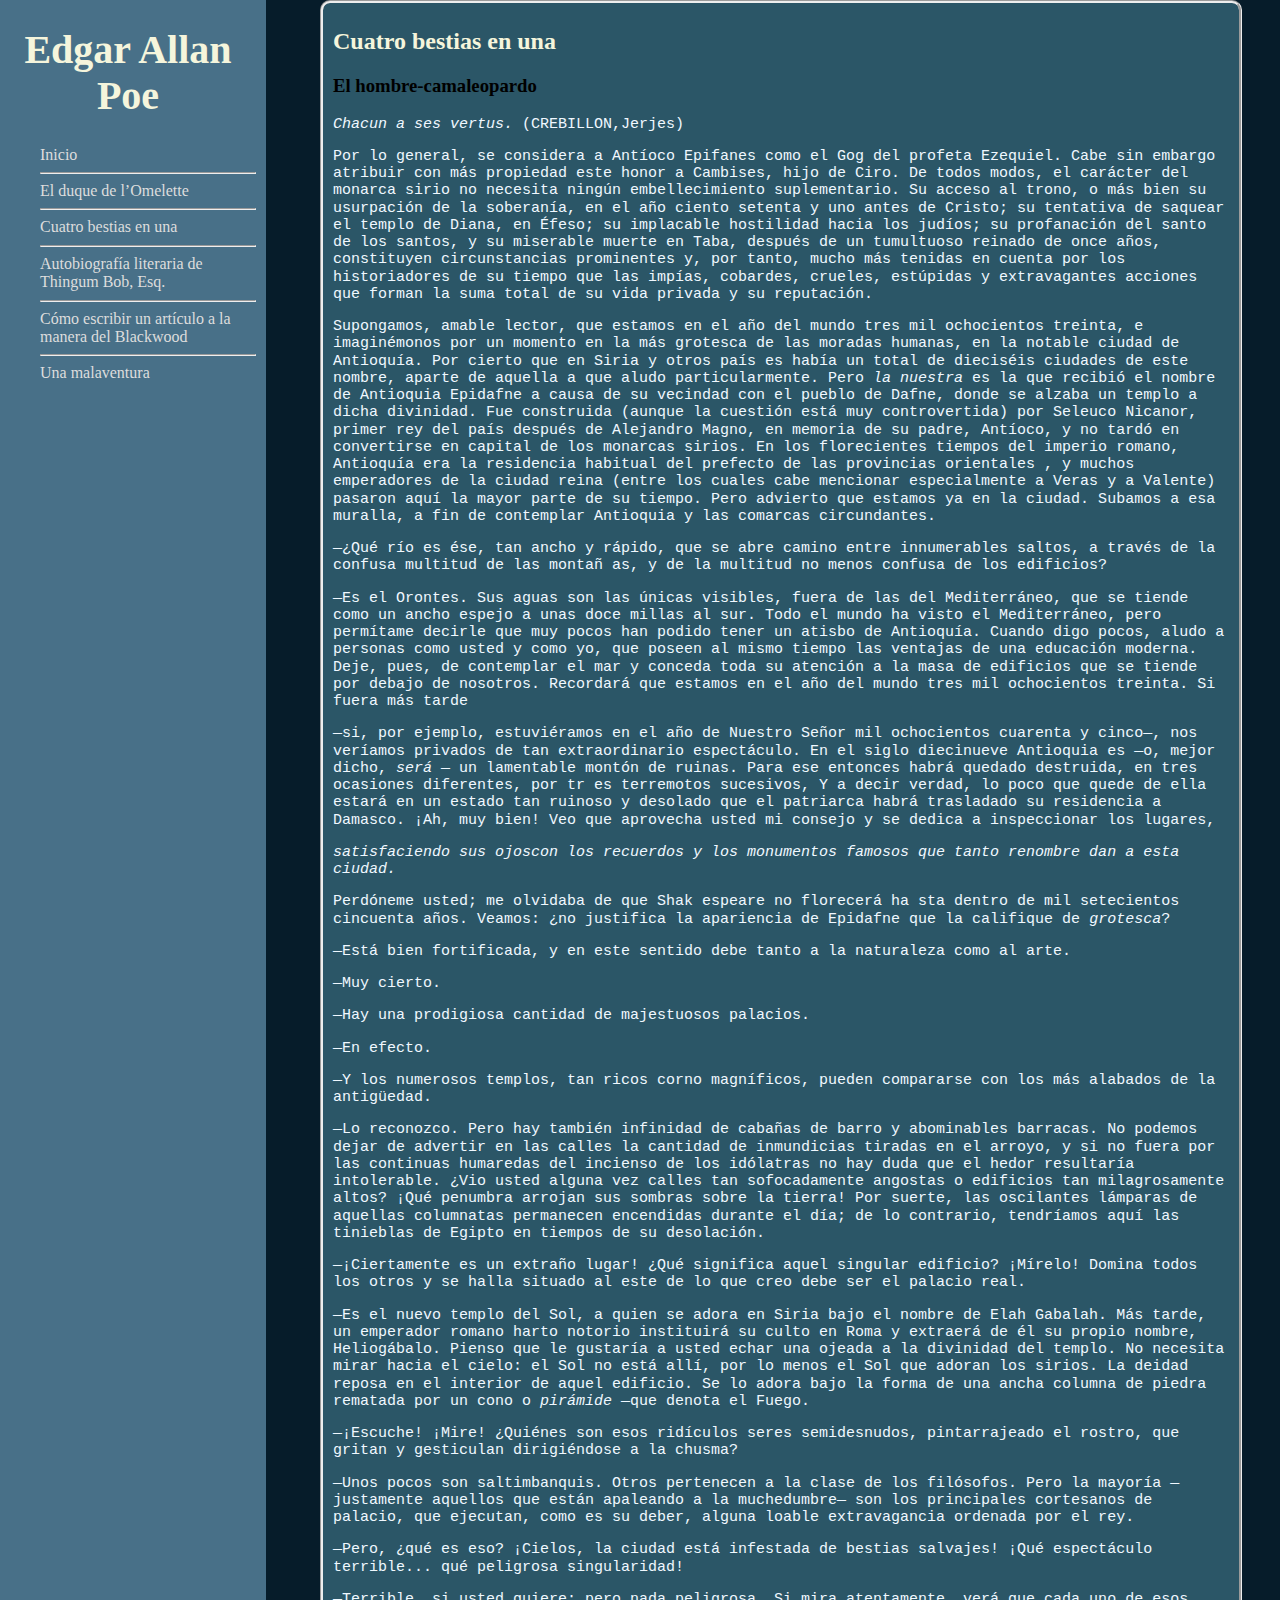
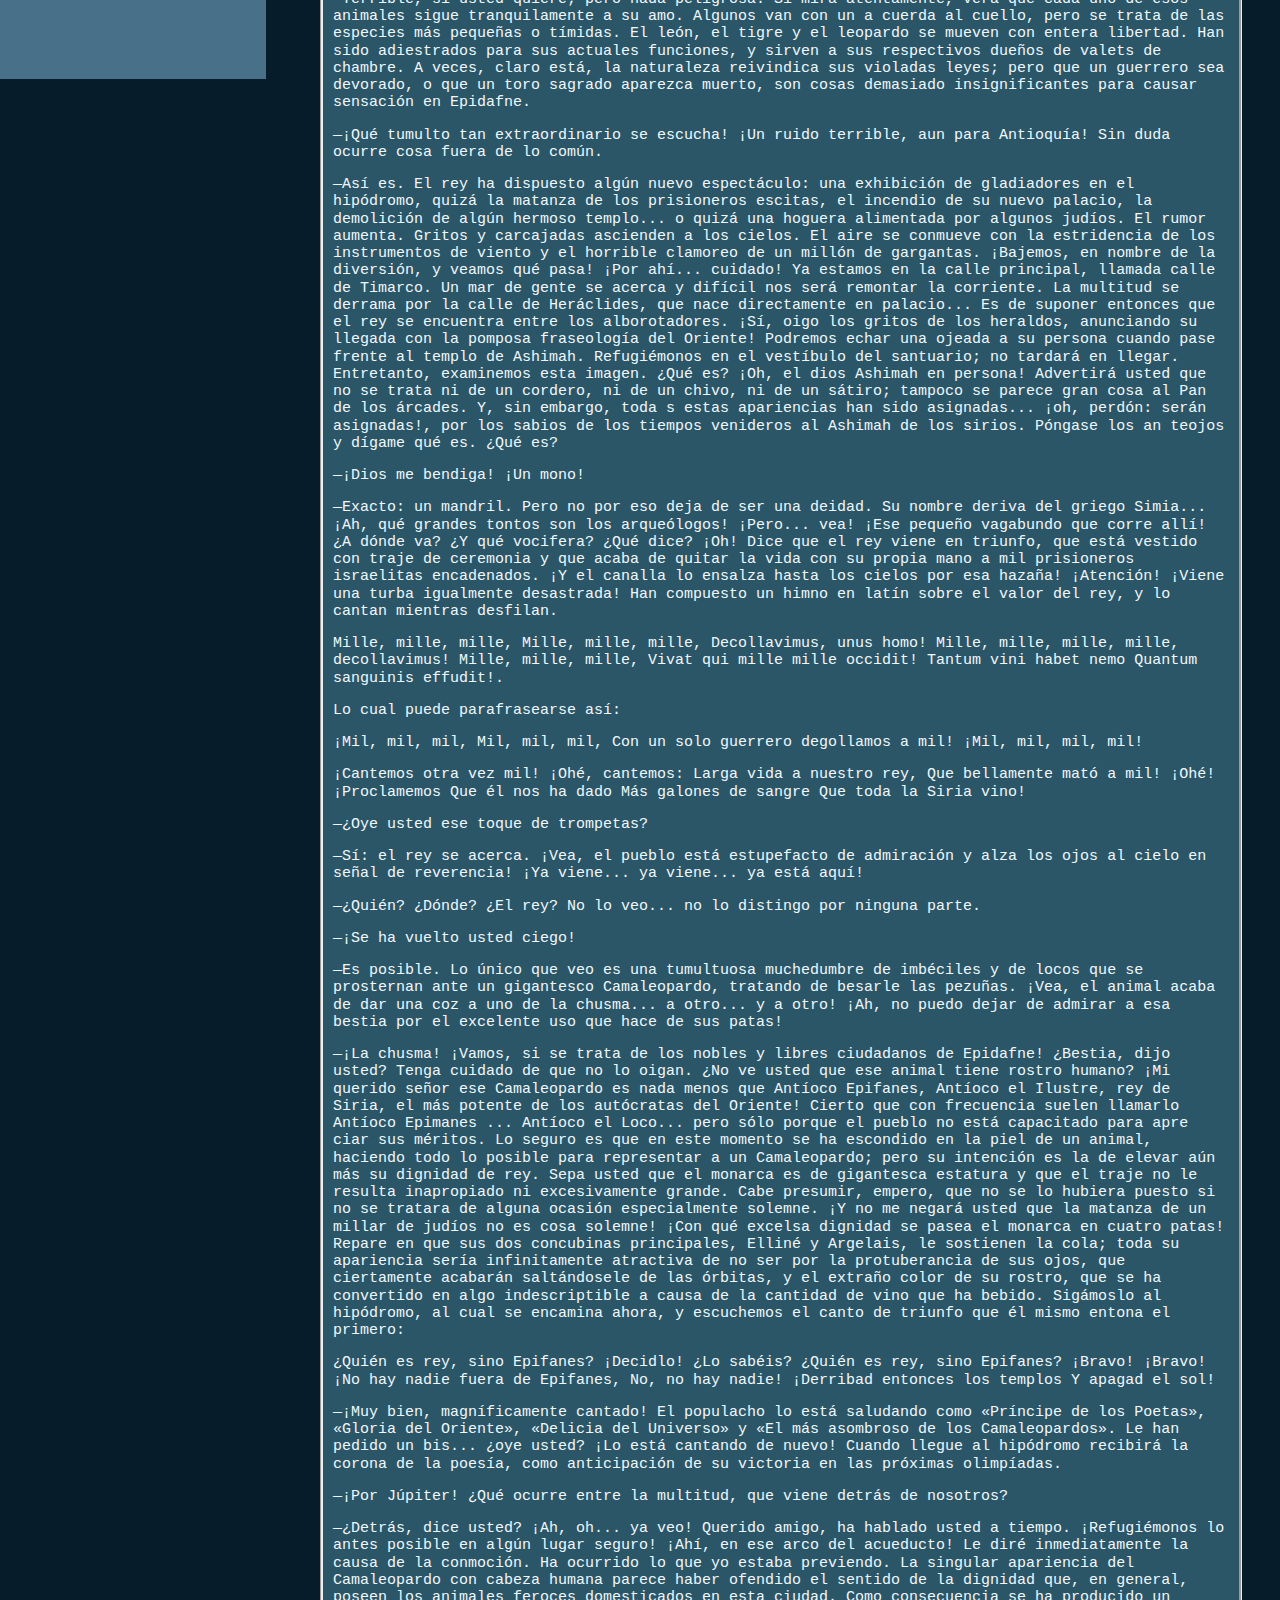
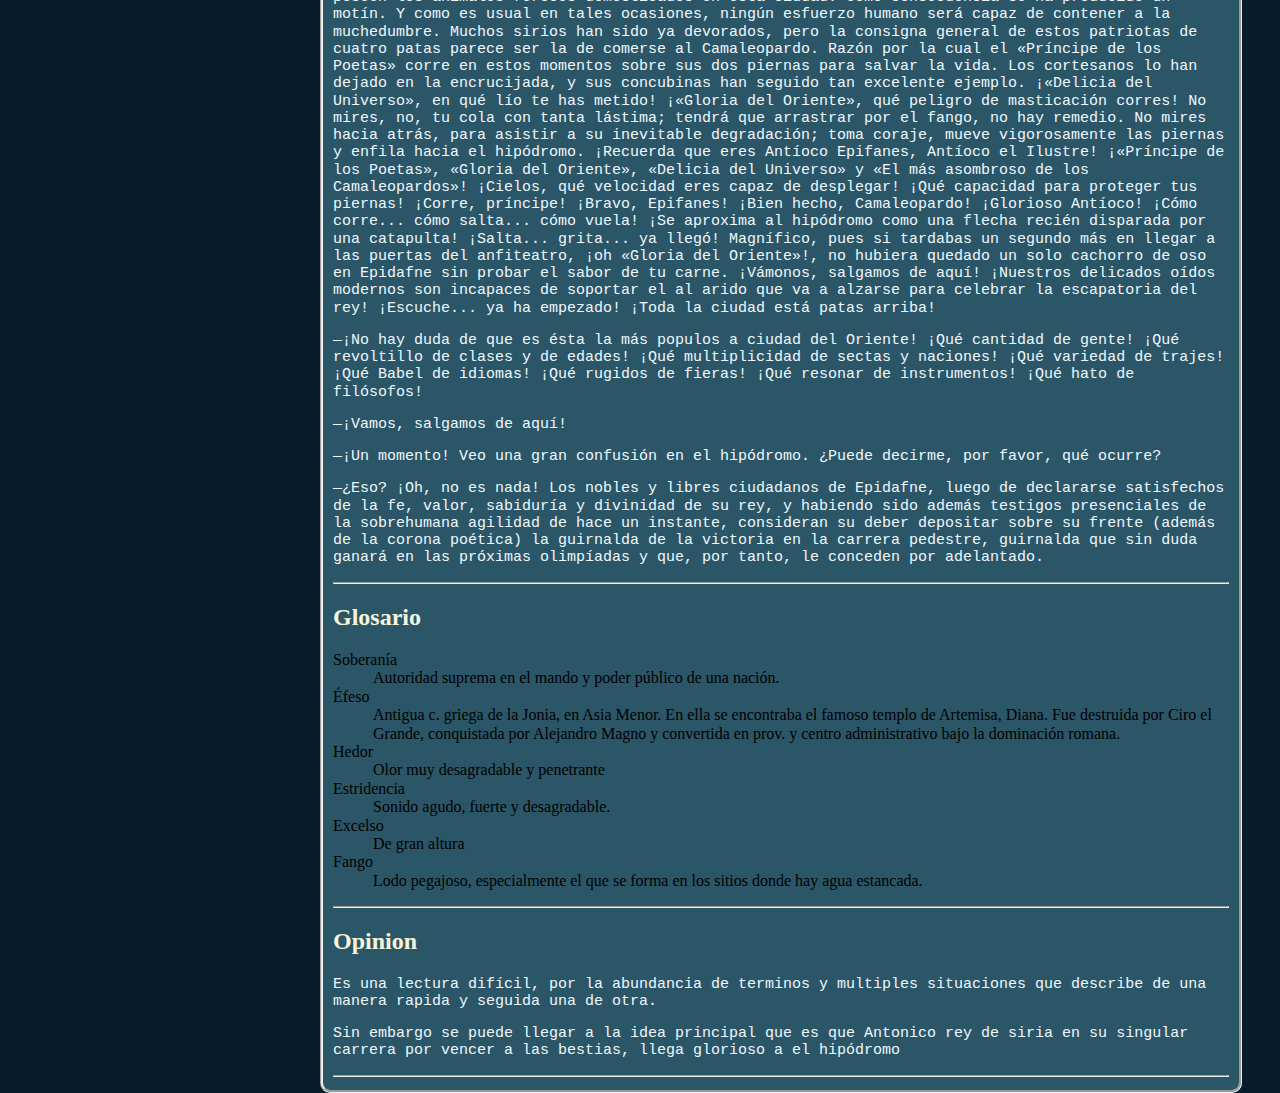
<file: views/cuatro-bestias-en-una.html>
<!DOCTYPE html>
<html lang="en">
<head>
    <meta charset="UTF-8">
    <link rel="stylesheet" href="../css/normalize.css">
    <link rel="stylesheet" href="../css/main.css">
    <link href="https://fonts.googleapis.com/css?family=Black+And+White+Picture" rel="stylesheet">
    <title>Cuatro bestias en una</title>
</head>
<body>
    <div class="contenedor">
            <div class="dashboard">
                    <div class="cabecera">
                        <h1>Edgar Allan Poe</h1>
                    </div>
                    <div class="menu">
                        <ul>
                            <li><a href="/">Inicio</a></li> <hr>
                            <li><a href="/views/el-duque-de-lomelette.html">El duque de l’Omelette</a></li> <hr>
                            <li><a href="/views/cuatro-bestias-en-una.html">Cuatro bestias en una</a></li> <hr>
                            <li><a href="/views/autobiografia-literaria-de-thingum-bob.html">Autobiografía literaria de Thingum Bob, Esq.</a></li> <hr>
                            <li><a href="/views/como-escribir-un-articulo-ala-manera-del-blackwood.html">Cómo escribir un artículo a la manera del Blackwood</a></li> <hr>
                            <li><a href="/views/una-malaventura.html">Una malaventura</a></li>
                          </ul>
                    </div>
                </div>
        <div class="contenido-principal">
            <h2>Cuatro bestias en una</h2>
            <h3>El hombre-camaleopardo</h3>
            <p>
                <em>Chacun a ses vertus.</em>  
                (CREBILLON,Jerjes)
            </p>
            <p>
                Por  lo  general,  se  considera  a  Antíoco  Epifanes  como  el  Gog  del  profeta  Ezequiel.  
                Cabe sin embargo atribuir con más propiedad este honor a Cambises, hijo de Ciro. De todos 
                modos, el carácter del monarca sirio no necesita ningún embellecimiento suplementario. Su 
                acceso  al  trono,  o  más  bien  su usurpación  de  la  soberanía,  en  el  año  ciento  setenta  y  uno  
                antes  de  Cristo;  su  tentativa  de  saquear  el templo  de  Diana,  en  Éfeso;  su  implacable  
                hostilidad hacia los judíos; su profanación del santo de los santos, y su miserable muerte en 
                Taba,   después   de   un   tumultuoso   reinado   de   once   años, constituyen   circunstancias   
                prominentes  y,  por  tanto,  mucho  más  tenidas  en cuenta por los historiadores de su tiempo 
                que  las  impías,  cobardes,  crueles,  estúpidas  y  extravagantes  acciones  que  forman  la  suma  
                total de su vida privada y su reputación. 
            </p>
            <p>
                Supongamos,  amable  lector,  que  estamos  en  el  año  del  mundo  tres  mil  ochocientos  
                treinta, e imaginémonos por un momento en la 
                más grotesca de las moradas humanas, en la 
                notable  ciudad  de  Antioquía.  Por  cierto  que  
                en  Siria  y  otros  país es  había  un  total  de  
                dieciséis  ciudades  de  este  nombre,  aparte  
                de  aquella  a  que  aludo  particularmente.  Pero  
                <em>la nuestra</em> es  la  que  recibió  el  nombre  de  Antioquia  
                Epidafne  a  causa  de  su  vecindad  con  el  
                pueblo  de  Dafne,  donde  se  alzaba  un  templo  
                a  dicha  divinidad.  Fue  construida  (aunque  la  
                cuestión  está  muy  controvertida)  por  Seleuco Nicanor,  primer  rey  del  país  después  de  
                Alejandro Magno, en memoria de su padre, Antíoco, y no tardó en convertirse en capital de 
                los  monarcas  sirios.  En  los  florecientes  tiempos  del  imperio  romano,  Antioquía  era  la  
                residencia  habitual  del  prefecto  de  las  provincias  orientales
                ,  y  muchos  emperadores  de  la ciudad reina (entre los cuales cabe mencionar 
                especialmente a Veras y a Valente) pasaron 
                aquí la mayor parte de su tiempo. Pero advierto que estamos ya en la ciudad. Subamos a esa 
                muralla, a fin de contemplar Antioquia y las comarcas circundantes. 
            </p>
            <p>
                —¿Qué río es ése, tan ancho y rápido, que se abre camino entre innumerables saltos, a 
                través  de  la  confusa  multitud  de  las  montañ
                as,  y  de  la  multitud  no  menos  confusa  de  los  
                edificios? 
            </p>
            <p>
                —Es el Orontes. Sus aguas son las únicas visibles, fuera de las 
                del  Mediterráneo,  que se  tiende  como  un  ancho  espejo  a  unas  doce  
                millas  al  sur.  Todo  el  mundo  ha  visto  el  
                Mediterráneo,  pero  permítame  decirle  que  muy  pocos  han  podido  tener  un  atisbo  de  
                Antioquía.  Cuando  digo  pocos,  aludo  a  personas  como  usted  y  como  yo,  que  poseen  al  
                mismo tiempo las ventajas de una educación moderna. Deje, pues, de contemplar el mar y 
                conceda  toda  su  atención  a  la  masa  de  edificios  que  se  tiende  por  
                debajo  de  nosotros.  
                Recordará que estamos en el año del mundo tres 
                mil ochocientos treinta. Si fuera más tarde 
            </p>
            <p>
                —si,  por  ejemplo,  estuviéramos  en  el  año  de  Nuestro  Señor  mil  ochocientos  cuarenta  y  
                cinco—,  nos  veríamos  privados  de tan  extraordinario  espectáculo.  En  el  siglo  diecinueve  
                Antioquia es —o, mejor dicho, <em>será</em> — un lamentable montón de ruinas. Para ese entonces 
                habrá  quedado  destruida, en  tres  ocasiones  diferentes,  por  tr
                es  terremotos  sucesivos,  Y  a decir  verdad,  lo  poco  que  quede  de  ella  estará  
                en  un  estado  tan  ruinoso  y  desolado  que  el patriarca  habrá  trasladado  su residencia  a  Damasco.  
                ¡Ah, muy  bien!  Veo  que  aprovecha usted mi consejo y se dedica a inspeccionar los lugares,    
            </p>
            <p  class="pendiente">
                <em>satisfaciendo sus ojoscon los recuerdos y los monumentos famosos  
                que tanto renombre dan a esta ciudad.</em>   
            </p>
            <p>
                Perdóneme  usted;  me  olvidaba  de  que  Shak espeare  no  florecerá  ha
                sta  dentro  de  mil setecientos cincuenta años. Veamos: ¿no justifica 
                la apariencia de Epidafne que la califique de <em>grotesca</em>?
            </p>
            <p>
                —Está bien fortificada, y en este sentido debe tanto a la naturaleza como al arte. 
            </p>
            <p>
                —Muy cierto.
            </p>
            <p>
                —Hay una prodigiosa cantidad de majestuosos palacios.
            </p>
            <p>
                —En efecto.
            </p>
            <p>
                —Y  los  numerosos  templos,  tan  ricos  corno  magníficos,  pueden compararse  con  los más alabados de la antigüedad. 
            </p>
            <p>
                —Lo  reconozco.  Pero  hay  también  infinidad  de  cabañas  de  barro  y  abominables  
                barracas. No podemos dejar de advertir en las calles la cantidad de inmundicias tiradas en el 
                arroyo, y si no fuera por las continuas humaredas
                del incienso de los idólatras no hay duda que el hedor resultaría 
                intolerable. ¿Vio usted alguna vez calles tan sofocadamente angostas 
                o  edificios  tan  milagrosamente  altos?  ¡Qué  penumbra  arrojan  sus  sombras  sobre  la  tierra!  
                Por suerte, las oscilantes lámparas de aquellas columnatas permanecen encendidas durante 
                el día; de lo contrario, tendríamos aquí las tinieblas de Egipto en tiempos de su desolación. 
            </p>
            <p>
                —¡Ciertamente  es  un  extraño  lugar!  ¿Qué significa  aquel  singular edificio?  ¡Mírelo!  
                Domina todos los otros y se halla situado al este de lo que creo debe ser el palacio real. 
            </p>
            <p>
                —Es  el  nuevo  templo  del  Sol,  a  quien  se  adora  en  Siria  bajo  el  nombre  de  Elah  
                Gabalah.  Más  tarde,  un  emperador  romano  harto  notorio  instituirá  su  culto  en  Roma  y  
                extraerá  de  él  su  propio  nombre,  Heliogábalo.  Pienso  que  
                le  gustaría  a  usted  echar  una ojeada a la divinidad del templo. No necesita mirar hacia el cielo: el Sol no está allí, por lo 
                menos el Sol que adoran los sirios. La deidad reposa en el interior de aquel edificio. Se lo 
                adora bajo la forma de una ancha columna de piedra rematada por un cono o 
                <em>pirámide</em> —que denota el Fuego. 
            </p>
            <p>
                —¡Escuche!  ¡Mire!  ¿Quiénes  son  esos  ridículos  seres  semidesnudos,  pintarrajeado  el  
                rostro, que gritan y gesticulan dirigiéndose a la chusma? 
            </p>
            <p>
                —Unos  pocos  son  saltimbanquis.  Otros  pertenecen a  la  clase  de  los  filósofos.  Pero  la  
                mayoría   —justamente   aquellos   que   están apaleando   a   la   muchedumbre—   son   los   
                principales   cortesanos   de   palacio,   que   ejecutan,   como   es
                su   deber,   alguna   loable extravagancia ordenada por el rey. 
            </p>
            <p>
                —Pero,  ¿qué  es  eso?  ¡Cielos,  la  ciudad  está  infestada  de  bestias  salvajes!  ¡Qué  
                espectáculo terrible... qué peligrosa singularidad! 
            </p>
             <p>
                —Terrible, si usted quiere; pero nada peligrosa. Si mira atentamente, verá que cada uno 
                de  esos  animales  sigue  tranquilamente  a  su amo.  Algunos  van  con  un a  cuerda  al  cuello,  
                pero  se  trata  de  las  especies  más  pequeñas  o tímidas.  El  león,  el  tigre  y  el  leopardo  se  
                mueven con entera libertad. Han sido adiestrados para sus actuales funciones, y sirven a sus 
                respectivos  dueños de  valets  de  chambre.  
                A  veces,  claro  está,  la  naturaleza  reivindica  sus  
                violadas leyes; pero que un guerrero sea devorado, o que un toro sagrado aparezca muerto,
                son cosas demasiado insignificantes para causar sensación en Epidafne.  
            </p>
            <p>
                —¡Qué tumulto tan extraordinario se escucha! ¡Un ruido terrible, aun para Antioquía! 
                Sin duda ocurre cosa fuera de lo común. 
            </p>
            <p>
                —Así  es.  El  rey  ha  dispuesto  algún  nuevo  espectáculo:  una  exhibición  de  gladiadores  
                en  el  hipódromo,  quizá  la  matanza  de  los  prisioneros  escitas,  el incendio  de  su  nuevo  
                palacio,  la  demolición  de  algún  hermoso  templo...  o  quizá  una  hoguera  alimentada  por  
                algunos  judíos.  El  rumor  aumenta.  Gritos  y  carcajadas  ascienden  a  los  cielos.  El  aire  se  
                conmueve  con  la  estridencia  de  los  instrumentos  de  viento  y  el  horrible  clamoreo  de  un  
                millón  de  gargantas.  ¡Bajemos,  en  nombre  de  la diversión,  y  veamos qué  pasa!  ¡Por  ahí...  
                cuidado!  Ya  estamos  en  la  calle  principal, llamada  calle  de  Timarco.  Un  mar  de  gente  se acerca  y  difícil  nos  será  remontar  la  corriente.  La  multitud  se  derrama  por  la  calle  de  
                Heráclides,  que  nace  directamente  en  palacio...  Es  de  suponer  entonces  que  el  rey  se  
                encuentra entre los alborotadores. ¡Sí, oigo los gritos de los heraldos, anunciando su llegada 
                con  la  pomposa  fraseología  del  Oriente!  Podremos  echar  una  ojeada  a  su  persona  cuando  
                pase  frente  al  templo  de  Ashimah.  Refugiémonos  en  el  vestíbulo  del  santuario;  no  tardará  
                en llegar. Entretanto, examinemos esta imagen. ¿Qué es? ¡Oh, el dios Ashimah en persona! 
                Advertirá usted que no se trata ni de un cordero, ni de un chivo, ni de un sátiro; tampoco se 
                parece  gran  cosa  al  Pan  de los  árcades.  Y,  sin  embargo,  toda
                s  estas  apariencias  han  sido asignadas...  ¡oh,  perdón: serán  asignadas!,  
                por  los  sabios  de  los  tiempos  venideros  al Ashimah de los sirios. Póngase los an
                teojos y dígame qué es. ¿Qué es? 
            </p>
            <p>
                —¡Dios me bendiga! ¡Un mono!
            </p>
            <p>
                —Exacto:  un  mandril.  Pero  no  por  eso  deja de  ser  una  deidad.  Su  nombre  deriva  del  
                griego Simia... 
                ¡Ah,  qué  grandes  tontos  son  los  arqueólogos!  ¡Pero...  vea!  ¡Ese  pequeño  
                vagabundo que corre allí! ¿A dónde va? ¿Y qué vocifera? ¿Qué dice? ¡Oh! Dice que el rey 
                viene en triunfo, que está vestido con traje de ceremonia y que acaba de quitar la vida con 
                su propia mano a mil prisioneros israelitas encadenados. ¡Y el canalla lo ensalza hasta los 
                cielos por esa hazaña! ¡Atención! ¡Viene una turba igualmente desastrada! Han compuesto 
                un himno en latín sobre el valor del rey, y lo cantan mientras desfilan. 
            </p>
            <p class="pendinte...">
                Mille, mille, mille,
                Mille, mille, mille,
                Decollavimus, unus 
                homo! 
                Mille, mille, mille, mille, decollavimus!
                Mille, mille, mille,
                Vivat qui mille mille occidit!
                Tantum vini habet nemo
                Quantum sanguinis effudit!.
            </p>
            <p class="pendiente...">
                Lo cual puede parafrasearse así:
            </p>
            <p class="pendiente...">
                ¡Mil, mil, mil,
                Mil, mil, mil,
                Con un solo guerrero degollamos a mil!
                ¡Mil, mil, mil, mil!
            </p>
            <p class="pendiente...">
                ¡Cantemos otra vez mil!
                ¡Ohé, cantemos:
                Larga vida a nuestro rey,
                Que bellamente mató a mil!
                ¡Ohé! ¡Proclamemos
                Que él nos ha dado
                Más galones de sangre
                Que toda la Siria vino! 
            </p>
            <p>
                —¿Oye usted ese toque de trompetas?
            </p>
            <p>
                —Sí: el rey se acerca. ¡Vea, el pueblo está estupefacto de admiración y alza los ojos al 
                cielo en señal de reverencia! ¡Ya 
                viene... ya viene... ya está aquí! 
            </p>
            <p>
                —¿Quién? ¿Dónde? ¿El rey? No lo veo... no lo distingo por ninguna parte.
            </p>
            <p>
                —¡Se ha vuelto usted ciego! 
            </p>
            <p>
                —Es  posible.  Lo  único  que  veo  es  una  tumultuosa  muchedumbre  de  imbéciles  y  de  
                locos  que  se  prosternan  ante un  gigantesco  Camaleopardo,  tratando  de  besarle  las  
                pezuñas. ¡Vea, el animal acaba de dar una coz a uno de la chusma... a otro... y a otro! ¡Ah, 
                no puedo dejar de admirar a esa bestia por el excelente uso que hace de sus patas! 
            </p>
            <p>
                —¡La  chusma!  ¡Vamos,  si  se  trata  de  los  nobles  y  libres  ciudadanos  de  Epidafne!  
                ¿Bestia, dijo usted? Tenga cuidado de que no lo oigan. ¿No ve usted que ese animal tiene 
                rostro humano? ¡Mi querido señor ese Camaleopardo es nada menos que Antíoco Epifanes, 
                Antíoco el Ilustre, rey de Siria, el más potente de los autócratas del Oriente! Cierto que con 
                frecuencia  suelen  llamarlo  Antíoco  Epimanes
                ...  Antíoco  el  Loco...  pero  sólo  porque  el pueblo no está capacitado para apre
                ciar sus méritos. Lo seguro es que en este momento se 
                ha  escondido  en  la  piel  de  un  animal,  haciendo  todo  lo  posible  para  representar  a  un  
                Camaleopardo;  pero  su  intención  es  la  de  elevar  aún  más  su  dignidad  de  rey.  Sepa  usted  
                que  el  monarca  es  de  gigantesca  estatura  y que  el  traje  no  le  resulta  inapropiado  ni  
                excesivamente grande. Cabe presumir, empero, que no se lo hubiera puesto si no se tratara 
                de  alguna  ocasión  especialmente  solemne.  ¡Y no  me  negará  usted  que  la  matanza  de  un  
                millar  de  judíos  no  es  cosa  solemne!  ¡Con  qué  excelsa  dignidad  se  pasea  el  monarca  en  
                cuatro patas! Repare en que sus dos concubinas principales, Elliné y Argelais, le sostienen 
                la cola; toda su apariencia sería infinitamente atractiva de no ser por la protuberancia de sus 
                ojos,  que  ciertamente  acabarán  saltándosele  de  las  órbitas,  y  el extraño  color  de  su  rostro,  
                que  se  ha  convertido  en  algo  indescriptible  a  causa  de  la  cantidad  de  vino  que  ha  bebido.  
                Sigámoslo al hipódromo, al cual se encamina ahora, y escuchemos el canto de triunfo que 
                él mismo entona el primero: 
            </p>
            <p class="pendiente...">
                ¿Quién es rey, sino Epifanes?
                ¡Decidlo! ¿Lo sabéis?  
                ¿Quién es rey, sino Epifanes?
                ¡Bravo! ¡Bravo!  
                ¡No hay nadie fuera de Epifanes,
                No, no hay nadie!  
                ¡Derribad entonces los templos
                Y apagad el sol! 
            </p>
            <p>
                —¡Muy bien, magníficamente cantado! El populacho lo está saludando como «Príncipe 
                de  los  Poetas»,  «Gloria  del  Oriente»,  «Delicia  del  Universo»  y  «El  más  asombroso  de  los  
                Camaleopardos». Le han pedido un bis... ¿oye usted? ¡Lo está cantando de nuevo! Cuando 
                llegue al hipódromo recibirá la corona de la poesía, como anticipación de su victoria en las 
                próximas olimpíadas. 
            </p>
            <p>
                —¡Por Júpiter! ¿Qué ocurre entre la multitud, que viene detrás de nosotros? 
            </p>
            <p>
                —¿Detrás,  dice  usted?  ¡Ah,  oh...  ya  veo!  Querido  amigo,  ha  hablado  usted  a  tiempo.  
                ¡Refugiémonos lo antes posible en algún lugar seguro! ¡Ahí, en ese arco del acueducto! Le 
                diré inmediatamente la causa de la conmoción. Ha ocurrido lo que yo estaba previendo. La 
                singular apariencia del Camaleopardo con cabeza humana parece haber ofendido el sentido 
                de  la  dignidad  que,  en general,  poseen  los  animales  feroces  domesticados  en  esta  ciudad.  
                Como consecuencia se ha producido un motín. Y como es usual en tales ocasiones, ningún 
                esfuerzo  humano  será  capaz  de  contener  a  la muchedumbre.  Muchos  sirios  han  sido  ya  
                devorados,  pero  la  consigna  general  de  estos  patriotas  de  cuatro  patas  parece  ser  la  de  
                comerse  al  Camaleopardo.  Razón  por  la  cual  el «Príncipe  de  los  Poetas»  corre  en  estos  
                momentos  sobre  sus  dos  piernas  para  salvar  la vida.  Los  cortesanos  lo  han  dejado  en  la  
                encrucijada, y sus concubinas han seguido tan excelente ejemplo. ¡«Delicia del Universo», 
                en  qué  lío  te  has  metido!  ¡«Gloria  del  Oriente»,  qué  peligro  de  masticación  corres!  No  
                mires, no, tu cola con tanta lástima; tendrá que arrastrar por el fango, no hay remedio. No 
                mires   hacia   atrás,   para   asistir   a   su   inevitable   degradación;   toma   coraje,   mueve   
                vigorosamente  las  piernas  y  enfila  hacia el  hipódromo.  ¡Recuerda que  eres  Antíoco  
                Epifanes,  Antíoco  el  Ilustre!  ¡«Príncipe  de los  Poetas»,  «Gloria  del  Oriente»,  «Delicia  del  
                Universo» y «El más asombroso de los Camaleopardos»! ¡Cielos, qué velocidad eres capaz 
                de desplegar! ¡Qué capacidad para proteger tus piernas! ¡Corre, príncipe! ¡Bravo, Epifanes! 
                ¡Bien  hecho,  Camaleopardo!  ¡Glorioso  Antíoco!  ¡Cómo  corre...  cómo  salta...  cómo  vuela!  
                ¡Se  aproxima  al  hipódromo  como  una  flecha  recién  disparada  por  una catapulta!  ¡Salta...  
                grita...  ya  llegó!  Magnífico,  pues  si  tardabas  un  segundo  más  en  llegar  a  las  puertas  del  
                anfiteatro,  ¡oh  «Gloria  del  Oriente»!,  no  hubiera  quedado  un  solo  cachorro  de  oso  en  
                Epidafne sin probar el sabor de tu carne. ¡Vámonos, salgamos de aquí! ¡Nuestros delicados 
                oídos  modernos  son  incapaces  de  soportar  el  al arido  que  va  a  alzarse  para  celebrar  la  
                escapatoria del rey! ¡Escuche... ya ha empezado! ¡Toda la ciudad está patas arriba! 
            </p>
            <p>
                —¡No  hay  duda  de  que  es  ésta  la  más  populos a  ciudad  del  Oriente!  ¡Qué  cantidad  de  
                gente! ¡Qué revoltillo de clases y de edades! ¡Qué multiplicidad de sectas y naciones! ¡Qué variedad  de  trajes!  ¡Qué  Babel  de  idiomas!
                ¡Qué  rugidos  de  fieras!  ¡Qué  resonar  de instrumentos! ¡Qué hato de filósofos! 
            </p>
            <p>
                —¡Vamos, salgamos de aquí!
            </p>
            <p>
                —¡Un momento! Veo una gran confusión en el hipódromo. ¿Puede decirme, por favor, 
                qué ocurre? 
            </p>
            <p>
                —¿Eso?  ¡Oh,  no  es  nada!  Los  nobles  y  libres  ciudadanos  de  Epidafne,  luego  de  
                declararse  satisfechos  de  la  fe,  valor,  sabiduría  y  divinidad  de  su  rey,  y  habiendo  sido  
                además testigos presenciales de la sobrehumana agilidad de hace un instante, consideran su 
                deber depositar sobre su frente (además de la corona poética) la guirnalda de la victoria en 
                la  carrera  pedestre,  guirnalda  que sin  duda ganará  en  las  próximas  olimpíadas  y  que,  por  
                tanto, le conceden por adelantado. 
            </p>

            <hr>
            <div>
                <h2>Glosario</h2>
                <dl>
                    <dt class="termino">Soberanía</dt>
                    <dd class="definicion">Autoridad suprema en el mando y poder público de una nación.</dd>
                    <dt class="termino">Éfeso</dt>
                    <dd class="definicion">Antigua c. griega de la Jonia, en Asia Menor. En ella se encontraba el famoso 
                        templo de Artemisa, Diana. Fue destruida por Ciro el Grande, conquistada por 
                        Alejandro Magno y convertida en prov. y centro administrativo bajo la dominación 
                        romana.</dd>
                    <dt class="termino">Hedor</dt>
                    <dd class="definicion">Olor muy desagradable y penetrante</dd>
                    <dt class="termino">Estridencia</dt>
                    <dd class="definicion">Sonido agudo, fuerte y desagradable.</dd>
                    <dt class="termino">Excelso</dt>
                    <dd class="definicion">De gran altura</dd>
                    <dt class="termino">Fango</dt>
                    <dd class="definicion">Lodo pegajoso, especialmente el que se forma en los sitios donde hay agua estancada.</dd>
                </dl>
            </div>
            <hr>
            <div>
                <h2>Opinion</h2>
                <p>
                    Es una lectura difícil, por la abundancia de terminos y multiples situaciones que describe
                    de una manera rapida y seguida una de otra.
                </p>
                <p>
                    Sin embargo se puede llegar a la idea principal que es que Antonico rey de siria en su 
                    singular carrera por vencer a las bestias, llega glorioso a el hipódromo
                </p>
            </div>
            <hr>
            <div id="disqus_thread"></div>
            <script>
        
            /**
            *  RECOMMENDED CONFIGURATION VARIABLES: EDIT AND UNCOMMENT THE SECTION BELOW TO INSERT DYNAMIC VALUES FROM YOUR PLATFORM OR CMS.
            *  LEARN WHY DEFINING THESE VARIABLES IS IMPORTANT: https://disqus.com/admin/universalcode/#configuration-variables*/
            /*
            var disqus_config = function () {
            this.page.url = PAGE_URL;  // Replace PAGE_URL with your page's canonical URL variable
            this.page.identifier Index of= PAGE_IDENTIFIER; // Replace PAGE_IDENTIFIER with your page's unique identifier variable
            };
            */
            (function() { // DON'T EDIT BELOW THIS LINE
            var d = document, s = d.createElement('script');
            s.src = 'https://sanchezmendozajesusaldahir-github-io.disqus.com/embed.js';
            s.setAttribute('data-timestamp', +new Date());
            (d.head || d.body).appendChild(s);
            })();
            </script>
            <noscript>Please enable JavaScript to view the <a href="https://disqus.com/?ref_noscript">comments powered by Disqus.</a></noscript>
              
        </div>
    </div>

</body>
</html>
</file>
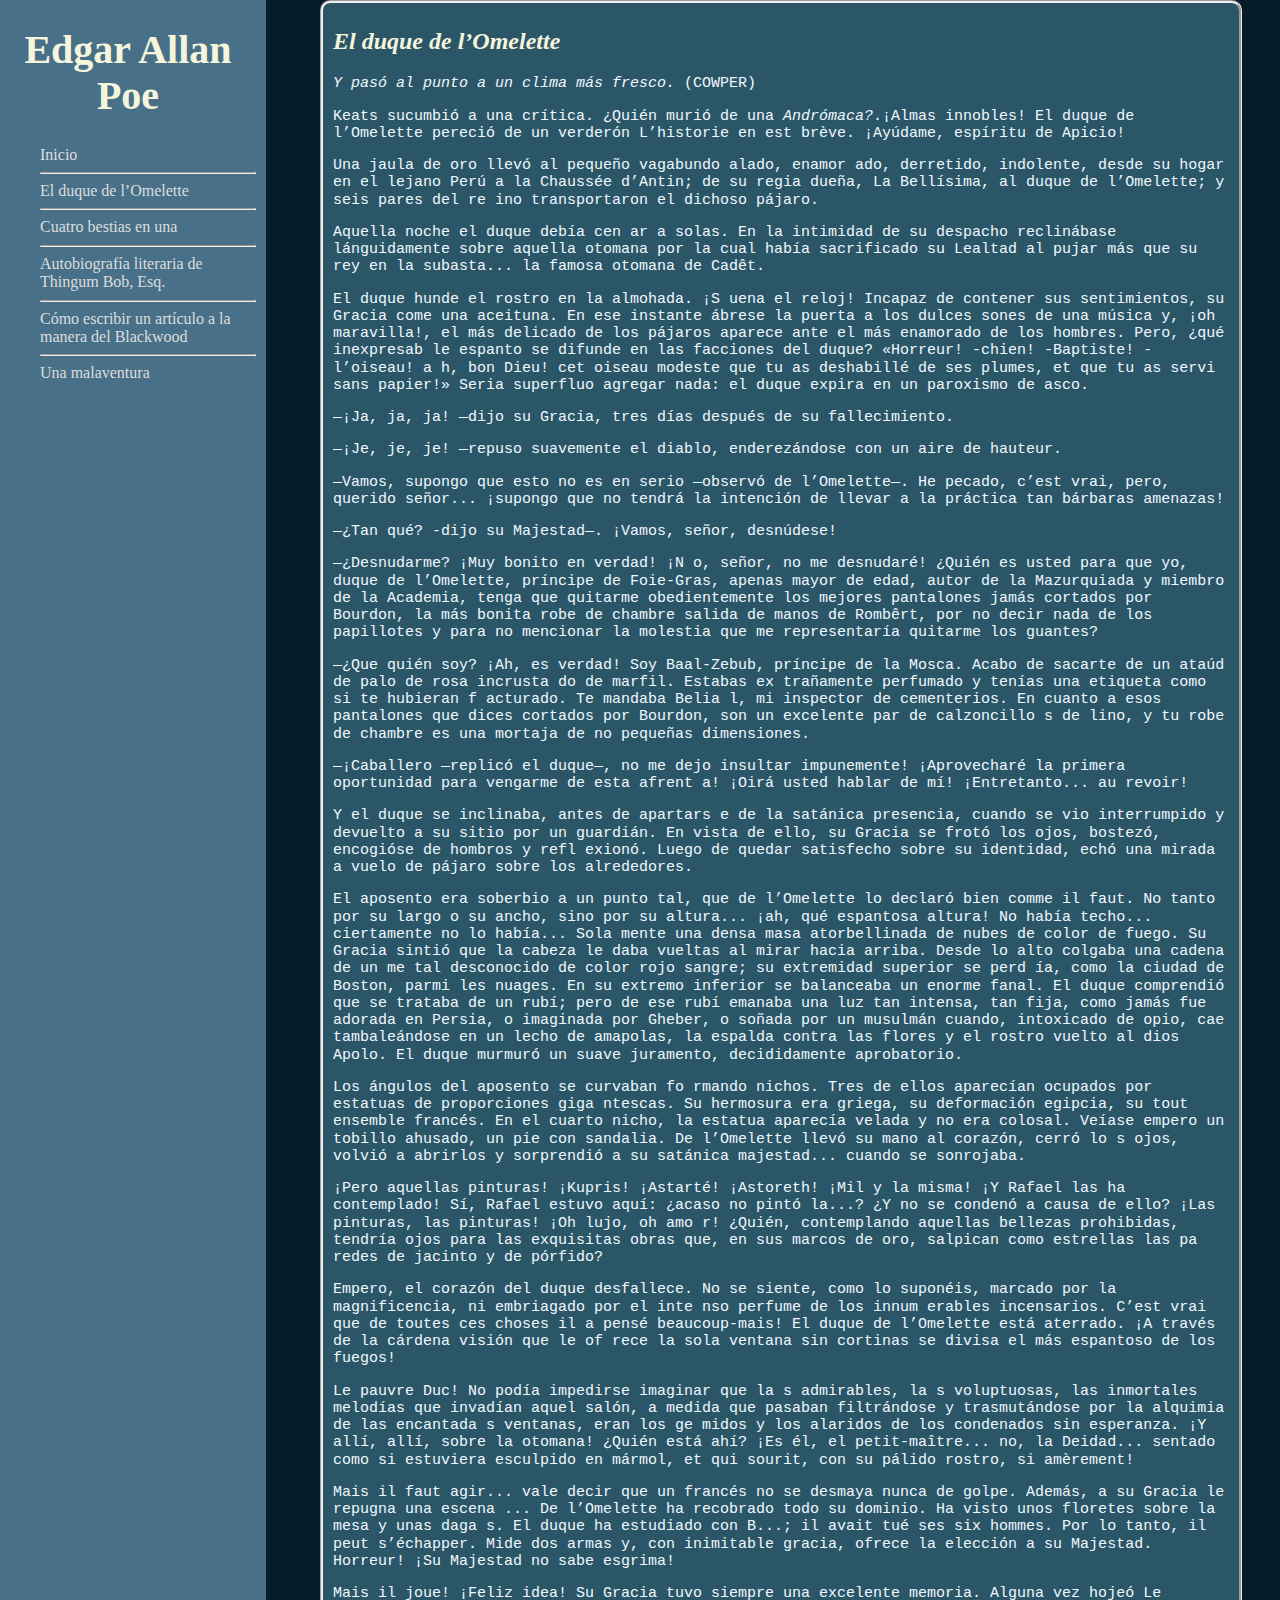
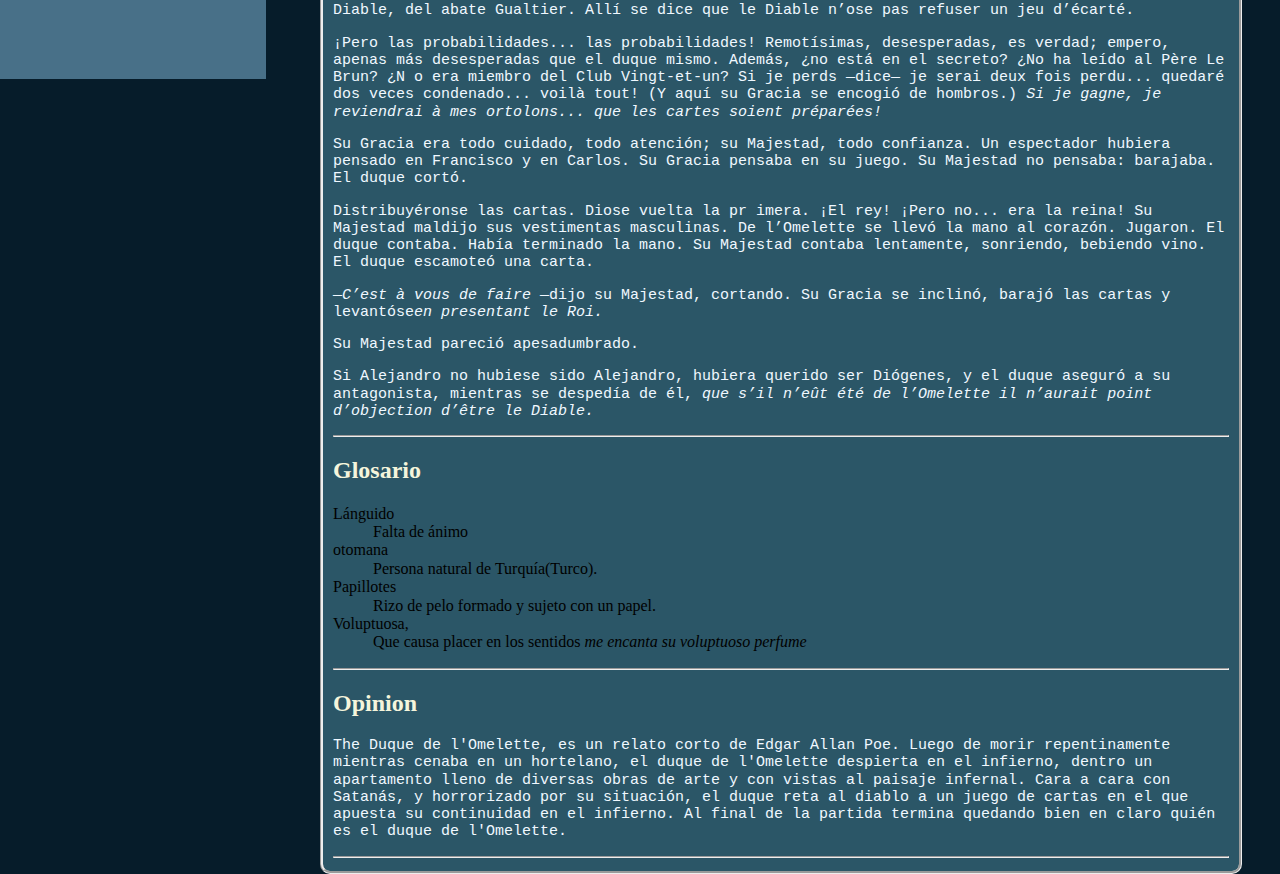
<file: views/el-duque-de-lomelette.html>
<!DOCTYPE html>
<html lang="en">
<head>
    <meta charset="UTF-8">
    <link rel="stylesheet" href="../css/normalize.css">
    <link rel="stylesheet" href="../css/main.css">
    <link href="https://fonts.googleapis.com/css?family=Black+And+White+Picture" rel="stylesheet">
    <title>El duque de l’Omelette</title>
</head>
<body>
    <div class="contenedor">
            <div class="dashboard">
                    <div class="cabecera">
                        <h1>Edgar Allan Poe</h1>
                    </div>
                    <div class="menu">
                        <ul>
                            <li><a href="/">Inicio</a></li> <hr>
                            <li><a href="/views/resenia-duque-omelet.html">El duque de l’Omelette</a></li> <hr>
                            <li><a href="/views/cuatro-bestias-en-una.html">Cuatro bestias en una</a></li> <hr>
                            <li><a href="/views/autobiografia-literaria-de-thingum-bob.html">Autobiografía literaria de Thingum Bob, Esq.</a></li> <hr>
                            <li><a href="/views/como-escribir-un-articulo-ala-manera-del-blackwood.html">Cómo escribir un artículo a la manera del Blackwood</a></li> <hr>
                            <li><a href="/views/una-malaventura.html">Una malaventura</a></li>
                            </ul>
                    </div>
            </div>
        <div class="contenido-principal">
            <em><h2>El duque de l’Omelette</h2></em>
            
            <p class="inicio">
                <em>Y pasó al punto a un clima más fresco.</em> 
                (COWPER) 
            </p>
            <p>
                Keats  sucumbió  a  una  crítica.  ¿Quién  murió  de  una  
                <em>Andrómaca?</em>.¡Almas  innobles! El duque de l’Omelette 
                pereció de un verderón L’historie en est brève. 
                ¡Ayúdame, espíritu de Apicio! 
            </p>
            <p>
                Una  jaula  de  oro  llevó  al
                pequeño  vagabundo  alado,  enamor
                ado,  derretido,  indolente,  
                desde su hogar en el lejano Perú a la Chaussée 
                d’Antin; de su regia dueña, La Bellísima, al 
                duque de l’Omelette; y seis pares del re
                ino transportaron el dichoso pájaro. 
            </p>
            <p>
                Aquella noche el duque debía cen
                ar a solas. En la intimidad de su despacho reclinábase 
                lánguidamente sobre aquella otomana por la cual
                había sacrificado su Lealtad al pujar más 
                que su rey en la subasta... la famosa otomana de Cadêt. 
            </p>
            <p>
                El  duque  hunde  el  rostro  en  la  almohada.  ¡S
                uena  el  reloj!  Incapaz  de  contener  sus  
                sentimientos,  su  Gracia  come  una  aceituna.  En  
                ese  instante  ábrese  la  puerta  a  los  dulces  
                sones de una música y, ¡oh maravilla!, el más 
                delicado de los pájaros 
                aparece ante el más 
                enamorado de los hombres. Pero, ¿qué inexpresab
                le espanto se difunde en las facciones del 
                duque? 
                «Horreur! -chien! -Baptiste! -l’oiseau! a
                h, bon Dieu! cet oiseau modeste que tu as 
                deshabillé de ses plumes, et que tu as servi sans papier!» 
                Seria superfluo agregar nada: el 
                duque expira en un paroxismo de asco. 
            </p>
            <p>
                —¡Ja, ja, ja! —dijo su Gracia, tres días después de su fallecimiento. 
            </p>
            <p>
                —¡Je, je, je! —repuso suavemente el diablo, enderezándose con un aire de hauteur.
            </p>
            <p>
                —Vamos,  supongo  que  esto  no  es  en  serio  —observó  de  l’Omelette—.  He  pecado,  
                c’est vrai, pero, querido señor... ¡supongo que no tendrá la intención de llevar a la práctica tan bárbaras amenazas! 
            </p>
            <p>
                —¿Tan qué? -dijo su Majestad—. ¡Vamos, señor, desnúdese! 
            </p>
            <p>
                —¿Desnudarme?  ¡Muy  bonito  en  verdad!  ¡N
                o,  señor,  no  me  desnudaré!  ¿Quién  es  
                usted para que yo, duque de l’Omelette, príncipe de Foie-Gras, apenas mayor de edad, autor 
                de  la  
                Mazurquiada
                y  miembro  de  la  Academia,  tenga
                que  quitarme  obedientemente  los  
                mejores pantalones jamás cortados por Bourdon, la más bonita 
                robe  de  chambre  
                salida  de  
                manos de Rombêrt, por no decir nada de los 
                papillotes y 
                para no mencionar la molestia que 
                me representaría quitarme los guantes? 
            </p>
            <p>
                —¿Que  quién  soy?  ¡Ah,  es  verdad!  Soy  Baal-Zebub,  príncipe  de  la  Mosca.  Acabo  de  
                sacarte de un ataúd de palo de rosa incrusta
                do de marfil. Estabas ex
                trañamente perfumado y 
                tenías  una  etiqueta  como  si  te  hubieran  f
                acturado.  Te  mandaba  Belia
                l,  mi  inspector  de  
                cementerios. En cuanto a esos pantalones que dices cortados por Bourdon, son un excelente 
                par  de  calzoncillo
                s  de  lino,  y  tu  
                robe  de  chambre  
                es  una  mortaja  de  no  pequeñas  
                dimensiones. 
            </p>
            <p>
                —¡Caballero —replicó el duque—, no me dejo insultar impunemente! ¡Aprovecharé la 
                primera oportunidad para vengarme de esta afrent
                a! ¡Oirá usted hablar 
                de mí! ¡Entretanto... 
                au revoir!
            </p>
            <p>
                Y  el  duque  se  inclinaba,  antes  de  apartars
                e  de  la  satánica  presencia,  cuando  se  vio  
                interrumpido y devuelto a su sitio por un guardián. En vista de ello, su
                Gracia se frotó los 
                ojos,  bostezó,  encogióse  de  hombros  y  refl
                exionó.  Luego  de  quedar  
                satisfecho  sobre  su  
                identidad, echó una mirada a vuelo de pájaro sobre los alrededores. 
            </p>
            <p>
                El  aposento  era  soberbio  a  un  punto  
                tal,  que  de  l’Omelette  lo  declaró  
                bien  comme  il  
                faut. 
                No  tanto  por  su  largo  o  su  ancho,  sino  por  
                su  altura...  ¡ah,  qué  espantosa  altura!  No  
                había techo... ciertamente no lo había... Sola
                mente una densa masa atorbellinada de nubes 
                de  color  de  fuego.  Su  Gracia  sintió  que  la  
                cabeza  le  daba  vueltas  al  mirar  hacia  arriba.  
                Desde  lo  alto  colgaba  una  cadena  de  un  me
                tal  desconocido  de  color  rojo  sangre;  su  
                extremidad superior se perd
                ía, como la ciudad de Boston, 
                parmi les nuages. 
                En su extremo 
                inferior  se  balanceaba  un  enorme  fanal.  El
                duque  comprendió  que  se
                trataba  de  un  rubí;  
                pero de ese rubí emanaba una luz tan intensa, 
                tan fija, como jamás fue adorada en Persia, o 
                imaginada  por  Gheber,  o  soñada  por  un  musulmán  cuando,  intoxicado  de  opio,  cae  
                tambaleándose  en  un  lecho  de  amapolas,  la  espalda  contra  las  flores  y  el  rostro  vuelto  al  
                dios Apolo. El duque murmuró un suave 
                juramento, decididamente aprobatorio. 
            </p>
            <p>
                Los  ángulos  del  aposento  se  curvaban  fo
                rmando  nichos.  Tres  de  ellos  aparecían  
                ocupados   por   estatuas   de   proporciones   giga
                ntescas.   Su   hermosura   era   griega,   su   
                deformación  egipcia,  su  
                tout  ensemble  
                francés.  En  el  cuarto  nicho,  la  estatua  aparecía  
                velada  y  no  era  colosal.  Veíase  empero  un  tobillo  ahusado,  un  pie  con  sandalia.  De  
                l’Omelette  llevó  su  mano  al  corazón,  cerró  lo
                s  ojos,  volvió  a  abrirlos  y  sorprendió  a  su  
                satánica majestad... cuando se sonrojaba. 
            </p>
            <p>
                ¡Pero aquellas pinturas! ¡Kupris! 
                ¡Astarté! ¡Astoreth! ¡Mil y la
                misma! ¡Y Rafael las ha 
                contemplado!  Sí,  Rafael  estuvo  aquí:  ¿acaso  
                no  pintó  la...?  ¿Y  no  se  condenó  a  causa  de  
                ello?  ¡Las  pinturas,  
                las  pinturas!  ¡Oh  lujo,  oh  amo
                r!  ¿Quién,  contemplando  aquellas  
                bellezas  prohibidas,  tendría  ojos  para  las  exquisitas  obras  que,  en  sus  marcos  de  oro,  
                salpican como estrellas las pa
                redes de jacinto y de pórfido? 
            </p>
            <p>
                Empero, el corazón del duque desfallece. No 
                se siente, como lo suponéis, marcado por 
                la  magnificencia,  ni  embriagado  por  el  inte
                nso  perfume  de  los  innum
                erables  incensarios.  
                C’est vrai que de toutes ces choses il a pensé beaucoup-mais! 
                El duque de l’Omelette está 
                aterrado. ¡A través de la cárdena visión que le of
                rece la sola ventana sin cortinas se divisa el 
                más espantoso de los fuegos! 
            </p>
            <p>
                Le  pauvre  Duc!  
                No  podía  impedirse  imaginar  que  la
                s  admirables,  la
                s  voluptuosas,  las  
                inmortales  melodías  que  invadían  aquel  
                salón,  a  medida  que  pasaban  filtrándose  y  
                trasmutándose por la alquimia de las encantada
                s ventanas, eran los ge
                midos  y  los  alaridos  
                de los condenados sin esperanza. 
                ¡Y allí, allí, sobre la otomana!
                ¿Quién está ahí? ¡Es él, el 
                petit-maître... 
                no, la Deidad... sentado como si 
                estuviera esculpido en mármol, 
                et qui sourit, 
                con su pálido rostro, 
                si amèrement!
            </p>
            <p>
                Mais il faut agir... 
                vale decir que un francés no se 
                desmaya nunca de golpe. Además, a 
                su  Gracia  le  repugna  una  escena
                ...  De  l’Omelette  ha  recobrado  todo  su  dominio.  Ha  visto  
                unos floretes sobre la mesa y unas daga
                s. El duque ha estudiado con B...; 
                il avait tué ses six 
                hommes. 
                Por lo tanto, 
                il peut s’échapper. 
                Mide dos armas y, con inimitable gracia, ofrece la 
                elección a su Majestad. 
                Horreur! 
                ¡Su Majestad no sabe esgrima! 
            </p>
            <p>
                Mais il joue! 
                ¡Feliz idea! Su Gracia 
                tuvo siempre una excelente memoria. Alguna vez 
                hojeó 
                Le  Diable,  
                del  abate  Gualtier.  Allí  se  dice  que  
                le  Diable  n’ose  pas  refuser  un  jeu  d’écarté.
            </p>
            <p>
                ¡Pero  las  probabilidades...  las  probabilidades!  Remotísimas,  desesperadas,  es  verdad;  
                empero,  apenas  más  desesperadas  que  el  duque  mismo.  Además,  ¿no  está  en  el  secreto?  
                ¿No ha leído al Père Le Brun? ¿N
                o era miembro del Club Vingt-et-un? 
                Si je perds —dice—
                je serai deux fois perdu... 
                quedaré dos veces condenado... 
                voilà tout! 
                (Y aquí su Gracia se 
                encogió  de  hombros.)  
                <em>Si  je  gagne,  je  reviendrai  à  mes  ortolons...  que  les  cartes  soient préparées!</em> 
            </p>
            <p>
                Su Gracia era todo cuidado, todo atención; su 
                Majestad, todo confianza. Un espectador 
                hubiera pensado en Francisco y en Carlos. Su 
                Gracia pensaba en su juego. Su Majestad no 
                pensaba: barajaba. El duque cortó. 
            </p>
            <p>
                Distribuyéronse las cartas. Diose vuelta la pr
                imera. ¡El rey! ¡Pero no... era la reina! Su 
                Majestad maldijo sus vestimentas masculinas. 
                De l’Omelette se llevó la mano al corazón. 
                Jugaron. El duque contaba. Había terminado 
                la mano. Su Majestad contaba lentamente, 
                sonriendo, bebiendo vino. El 
                duque escamoteó una carta. 
            </p>
            <p>
                <em>—C’est  à  vous  de  faire</em>  
                —dijo  su  Majestad, cortando. Su Gracia se inclinó, barajó las cartas y levantóse<em>en presentant le Roi.</em>
            </p>
            <p>
                Su Majestad pareció apesadumbrado.
            </p>
            <p>
                Si  Alejandro  no  hubiese  sido  Alejandro,  hubiera  querido  ser  Diógenes,  y  el  duque aseguró  a  su  antagonista,  mientras  se  despedía  de  él,  
                <em>que  s’il  n’eût  été  de  l’Omelette il n’aurait point d’objection d’être le Diable.</em> 
            </p>

            <div>
                    <hr>
                    <h2>Glosario</h2>
                    <dl>
                        <dt class="terimino">Lánguido</dt>
                        <dd class="definicion">Falta de ánimo </dd>
                        <dt>otomana</dt>
                        <dd>Persona natural de Turquía(Turco).</dd>
                        <dt>Papillotes</dt>
                        <dd>Rizo de pelo formado y sujeto con un papel.</dd>
                        <dt>Voluptuosa,</dt>
                        <dd>Que causa placer en los sentidos <em>me encanta su voluptuoso perfume</em> </dd>
                    </dl>
                </div>
                  
                <div>
                    <hr>
                    <h2>Opinion</h2>
                    <p> The Duque de l'Omelette, es un relato corto de Edgar Allan Poe. 
                        Luego de morir repentinamente mientras cenaba en un hortelano, el duque de l'Omelette despierta 
                        en el infierno, dentro un apartamento lleno de diversas obras de arte y con vistas al paisaje 
                        infernal. Cara a cara con Satanás, y horrorizado por su situación, el duque reta al diablo a un 
                        juego de cartas en el que apuesta su continuidad en el infierno. Al final de la partida termina 
                        quedando bien en claro quién es el duque de l'Omelette.  </p>
                </div>
                <hr>
            <div id="disqus_thread"></div>
            <script>
            
            /**
            *  RECOMMENDED CONFIGURATION VARIABLES: EDIT AND UNCOMMENT THE SECTION BELOW TO INSERT DYNAMIC VALUES FROM YOUR PLATFORM OR CMS.
            *  LEARN WHY DEFINING THESE VARIABLES IS IMPORTANT: https://disqus.com/admin/universalcode/#configuration-variables*/
            /*
            var disqus_config = function () {
            this.page.url = PAGE_URL;  // Replace PAGE_URL with your page's canonical URL variable
            this.page.identifier = PAGE_IDENTIFIER; // Replace PAGE_IDENTIFIER with your page's unique identifier variable
            };
            */
            (function() { // DON'T EDIT BELOW THIS LINE
            var d = document, s = d.createElement('script');
            s.src = 'https://sanchezmendozajesusaldahir-github-io.disqus.com/embed.js';
            s.setAttribute('data-timestamp', +new Date());
            (d.head || d.body).appendChild(s);
            })();
            </script>
            <noscript>Please enable JavaScript to view the <a href="https://disqus.com/?ref_noscript">comments powered by Disqus.</a></noscript>
           
        </div>
        <!--
        <div class="conclusiones">
            <h2>Analisis</h2>
            <p>The Duque de l'Omelette (1832) es un relato corto de Edgar Allan Poe. 
                Luego de morir repentinamente mientras cenaba en un hortelano, el duque de l'Omelette despierta 
                en el infierno, dentro un apartamento lleno de diversas obras de arte y con vistas al paisaje 
                infernal. Cara a cara con Satanás, y horrorizado por su situación, el duque reta al diablo a un 
                juego de cartas en el que apuesta su continuidad en el infierno. Al final de la partida termina 
                quedando bien en claro quién es el duque de l'Omelette.  </p>
        </div>
        -->
    </div>

                         
</body>
</html>
</file>
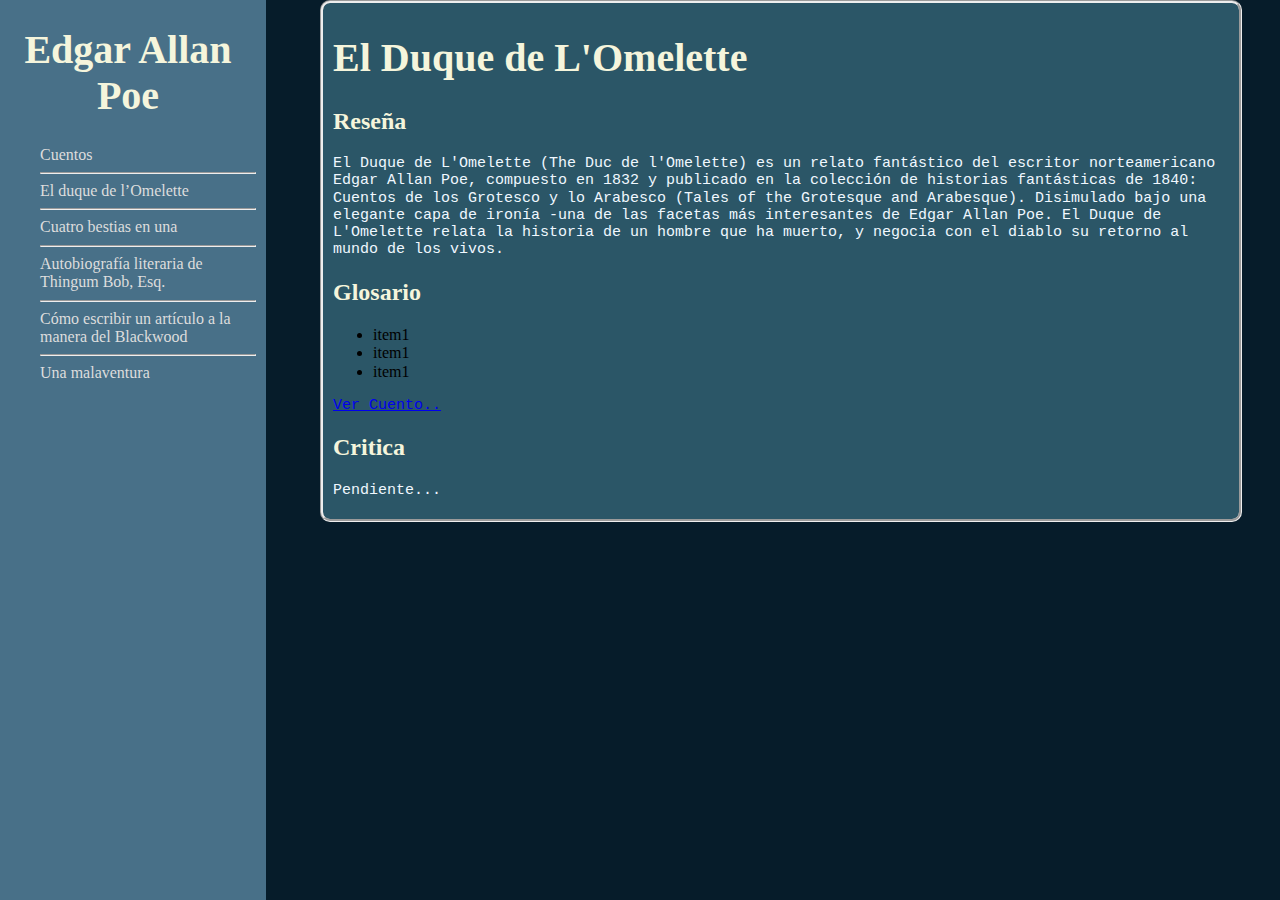
<file: views/resenia-duque-omelet.html>
<!DOCTYPE html>
<html lang="en">
<head>
    <meta charset="UTF-8">
    <link rel="stylesheet" href="../css/normalize.css">
    <link rel="stylesheet" href="../css/main.css">
    <link href="https://fonts.googleapis.com/css?family=Black+And+White+Picture" rel="stylesheet">
    <title>Document</title>
</head>
<body>

    <div class="contenedor">
            <div class="dashboard">
                    <div class="cabecera">
                        <h1>Edgar Allan Poe</h1>
                    </div>
                    <div class="menu">
                        <ul>
                            <li><a href="views/cuentos.html">Cuentos</a></li> <hr>
                            <li><a href="/views/resenia-duque-omelet.html">El duque de l’Omelette</a></li> <hr>
                            <li><a href="/views/cuatro-bestias-en-una.html">Cuatro bestias en una</a></li> <hr>
                            <li><a href="/views/autobiografia-literaria-de-thingum-bob.html">Autobiografía literaria de Thingum Bob, Esq.</a></li> <hr>
                            <li><a href="/views/como-escribir-un-articulo-ala-manera-del-blackwood.html">Cómo escribir un artículo a la manera del Blackwood</a></li> <hr>
                            <li><a href="/views/una-malaventura.html">Una malaventura</a></li>
                            </ul>
                    </div>
            </div>
        <div class="contenido-principal">
            <h1>El Duque de L'Omelette</h1>
            <h2>Reseña</h2>
            <p>
                El Duque de L'Omelette (The Duc de l'Omelette) es un relato fantástico del escritor norteamericano 
                Edgar Allan Poe, compuesto en 1832 y publicado en la colección de historias fantásticas de 1840: 
                Cuentos de los Grotesco y lo Arabesco (Tales of the Grotesque and Arabesque). 
                Disimulado bajo una elegante capa de ironía -una de las facetas más interesantes de Edgar Allan Poe.
                El Duque de L'Omelette relata la historia de un hombre que ha muerto, y negocia con el diablo su retorno 
                al mundo de los vivos. 
            </p>
        
            <h2>Glosario</h2>
            <ul>
                <li>item1</li>
                <li>item1</li>
                <li>item1</li>
            </ul>
            <p>
                <a href="/views/el-duque-de-lomelette.html"> Ver Cuento..</a>
            </p>
            <h2>Critica </h2>
            <p>
                Pendiente...
            </p>
        </div>
    </div>
    
    <div id="disqus_thread"></div>
    <script>

    /**
    *  RECOMMENDED CONFIGURATION VARIABLES: EDIT AND UNCOMMENT THE SECTION BELOW TO INSERT DYNAMIC VALUES FROM YOUR PLATFORM OR CMS.
    *  LEARN WHY DEFINING THESE VARIABLES IS IMPORTANT: https://disqus.com/admin/universalcode/#configuration-variables*/
    /*
    var disqus_config = function () {
    this.page.url = PAGE_URL;  // Replace PAGE_URL with your page's canonical URL variable
    this.page.identifier = PAGE_IDENTIFIER; // Replace PAGE_IDENTIFIER with your page's unique identifier variable
    };
    */
    (function() { // DON'T EDIT BELOW THIS LINE
    var d = document, s = d.createElement('script');
    s.src = 'https://sanchezmendozajesusaldahir-github-io.disqus.com/embed.js';
    s.setAttribute('data-timestamp', +new Date());
    (d.head || d.body).appendChild(s);
    })();
    </script>
    <noscript>Please enable JavaScript to view the <a href="https://disqus.com/?ref_noscript">comments powered by Disqus.</a></noscript>
                                
</body>
</html>
</file>
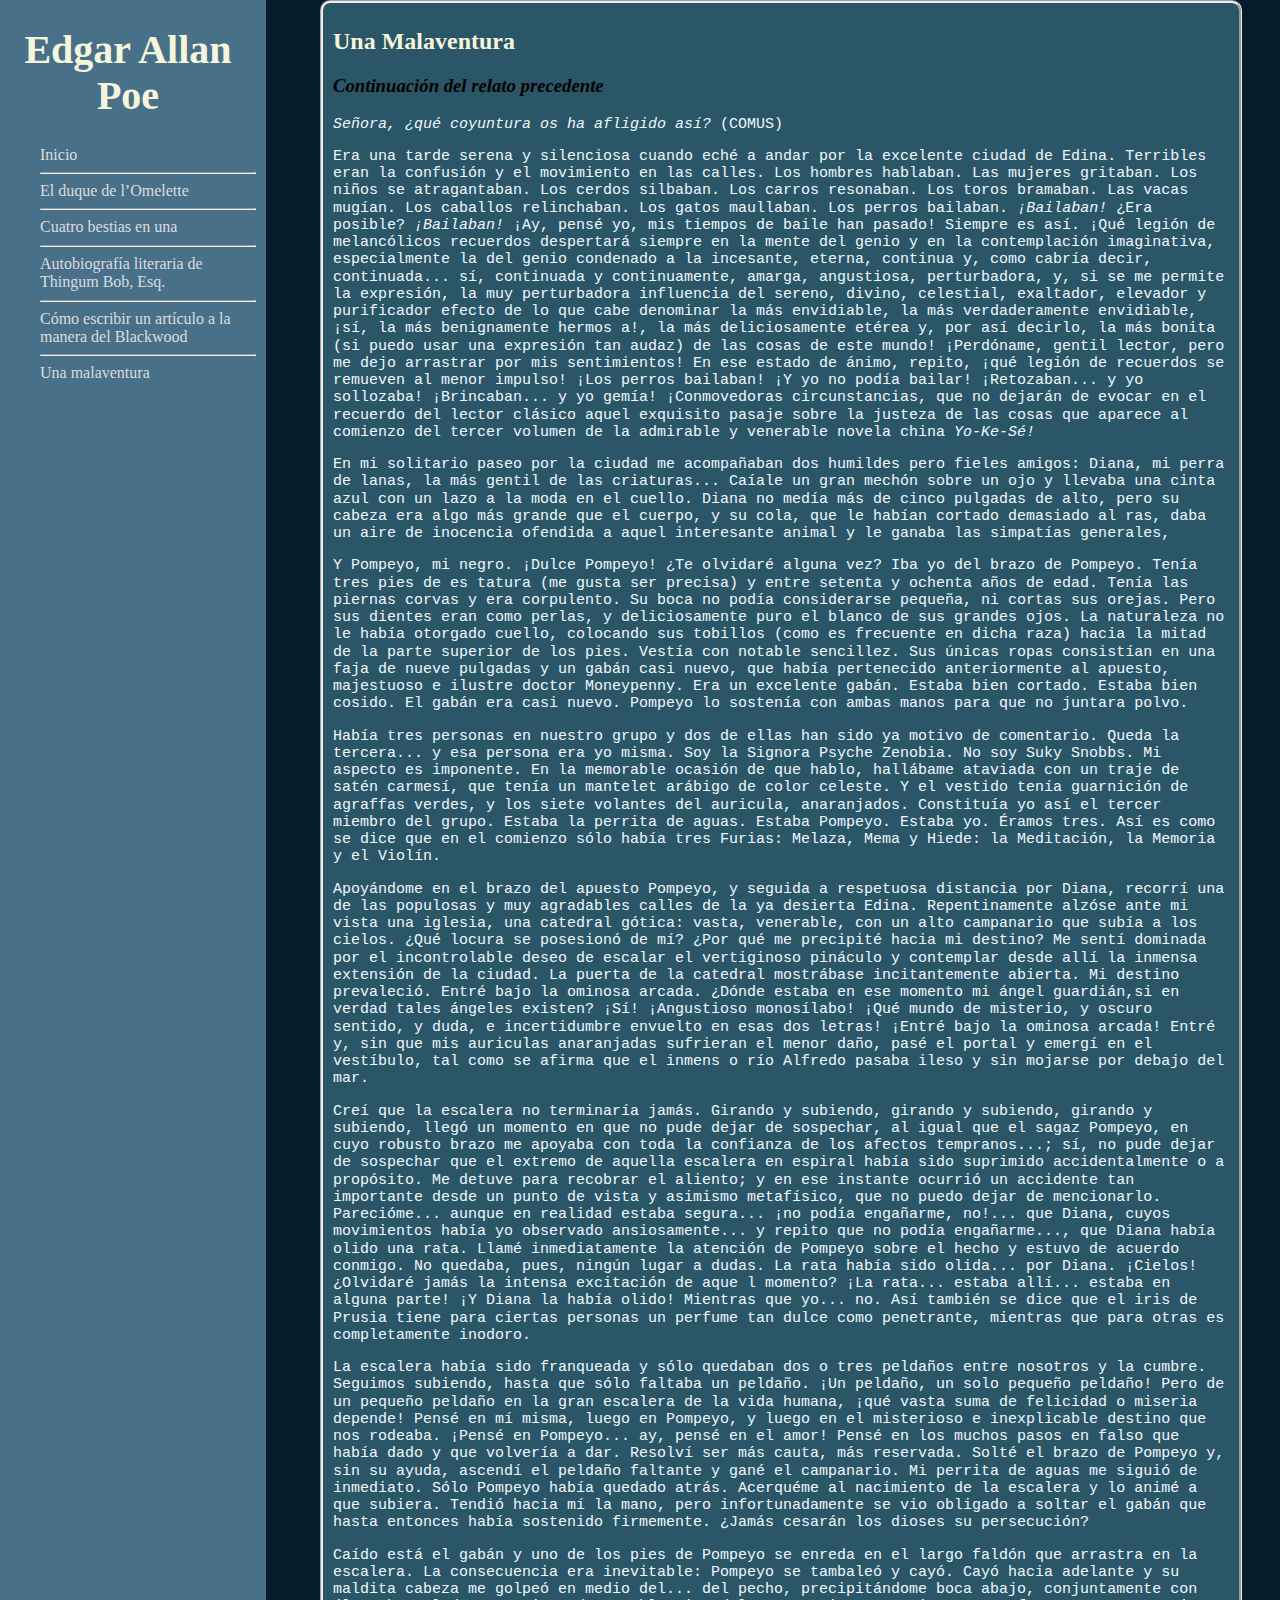
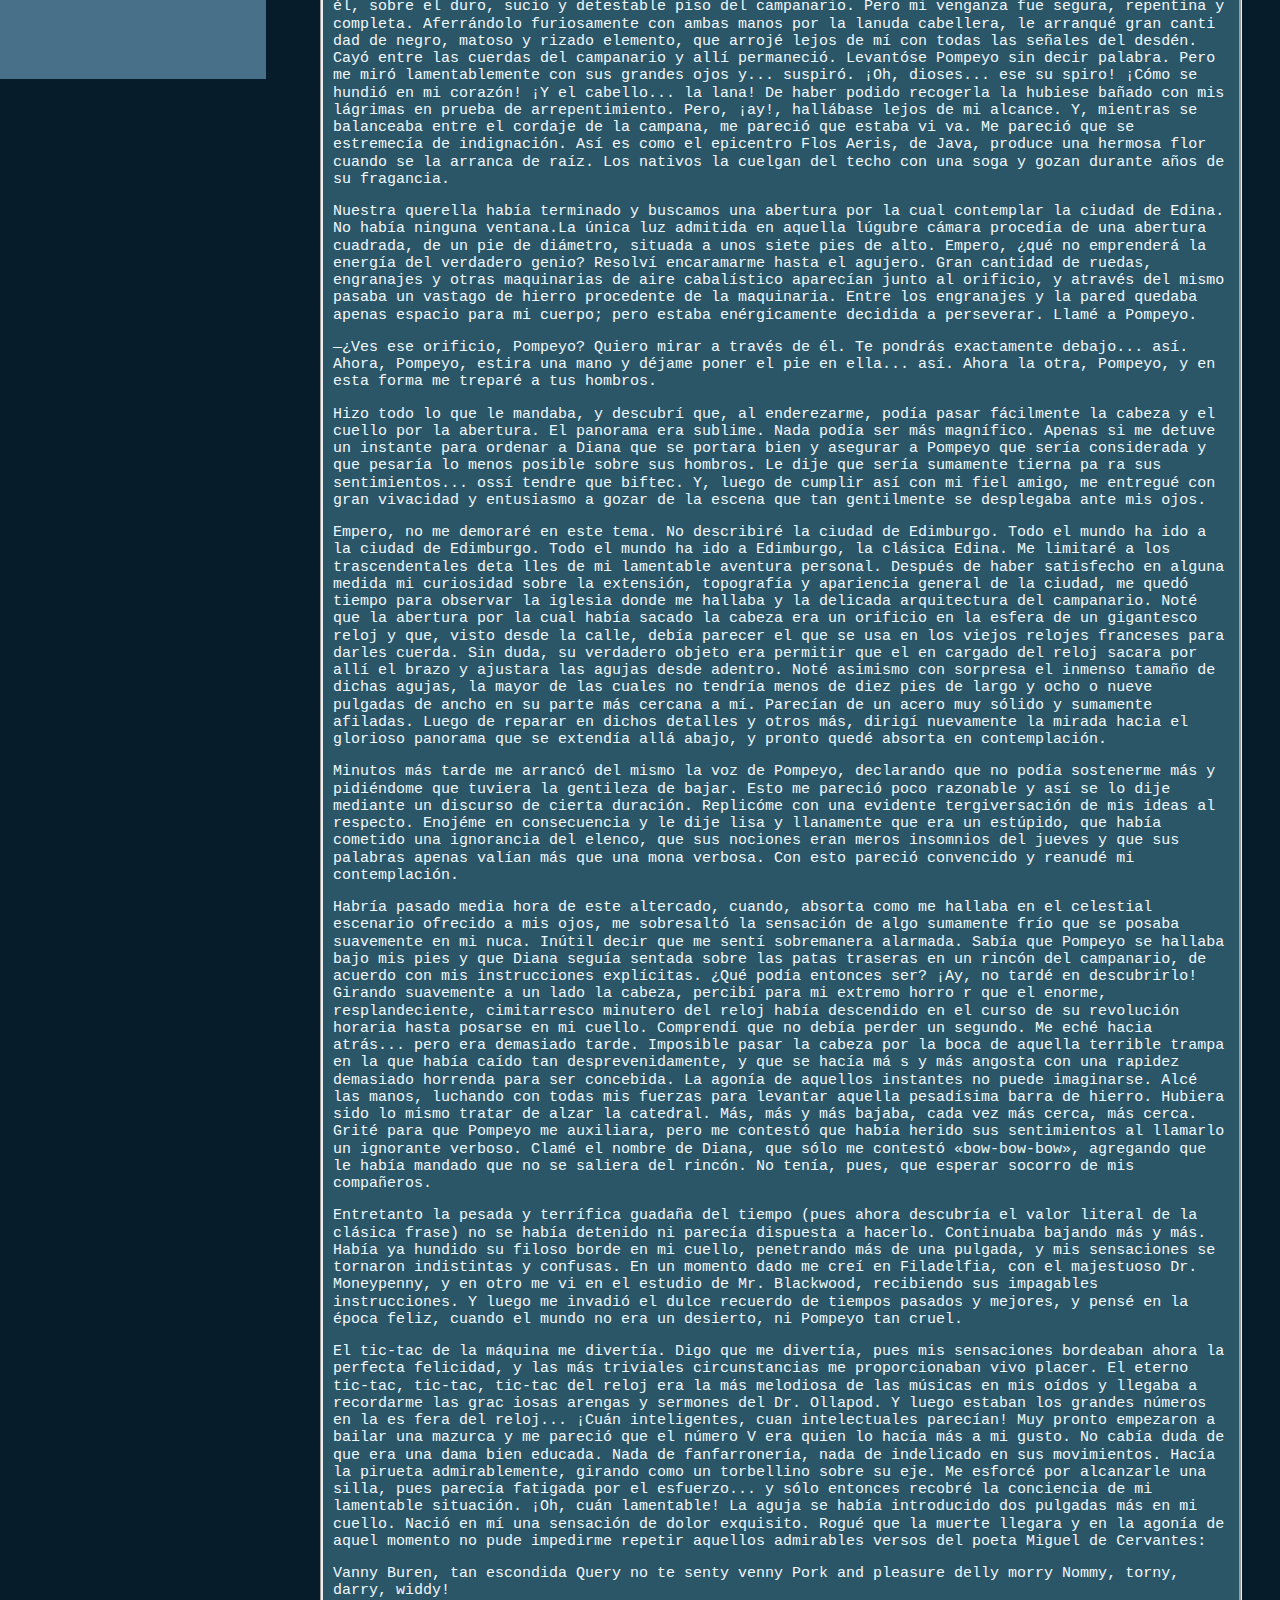
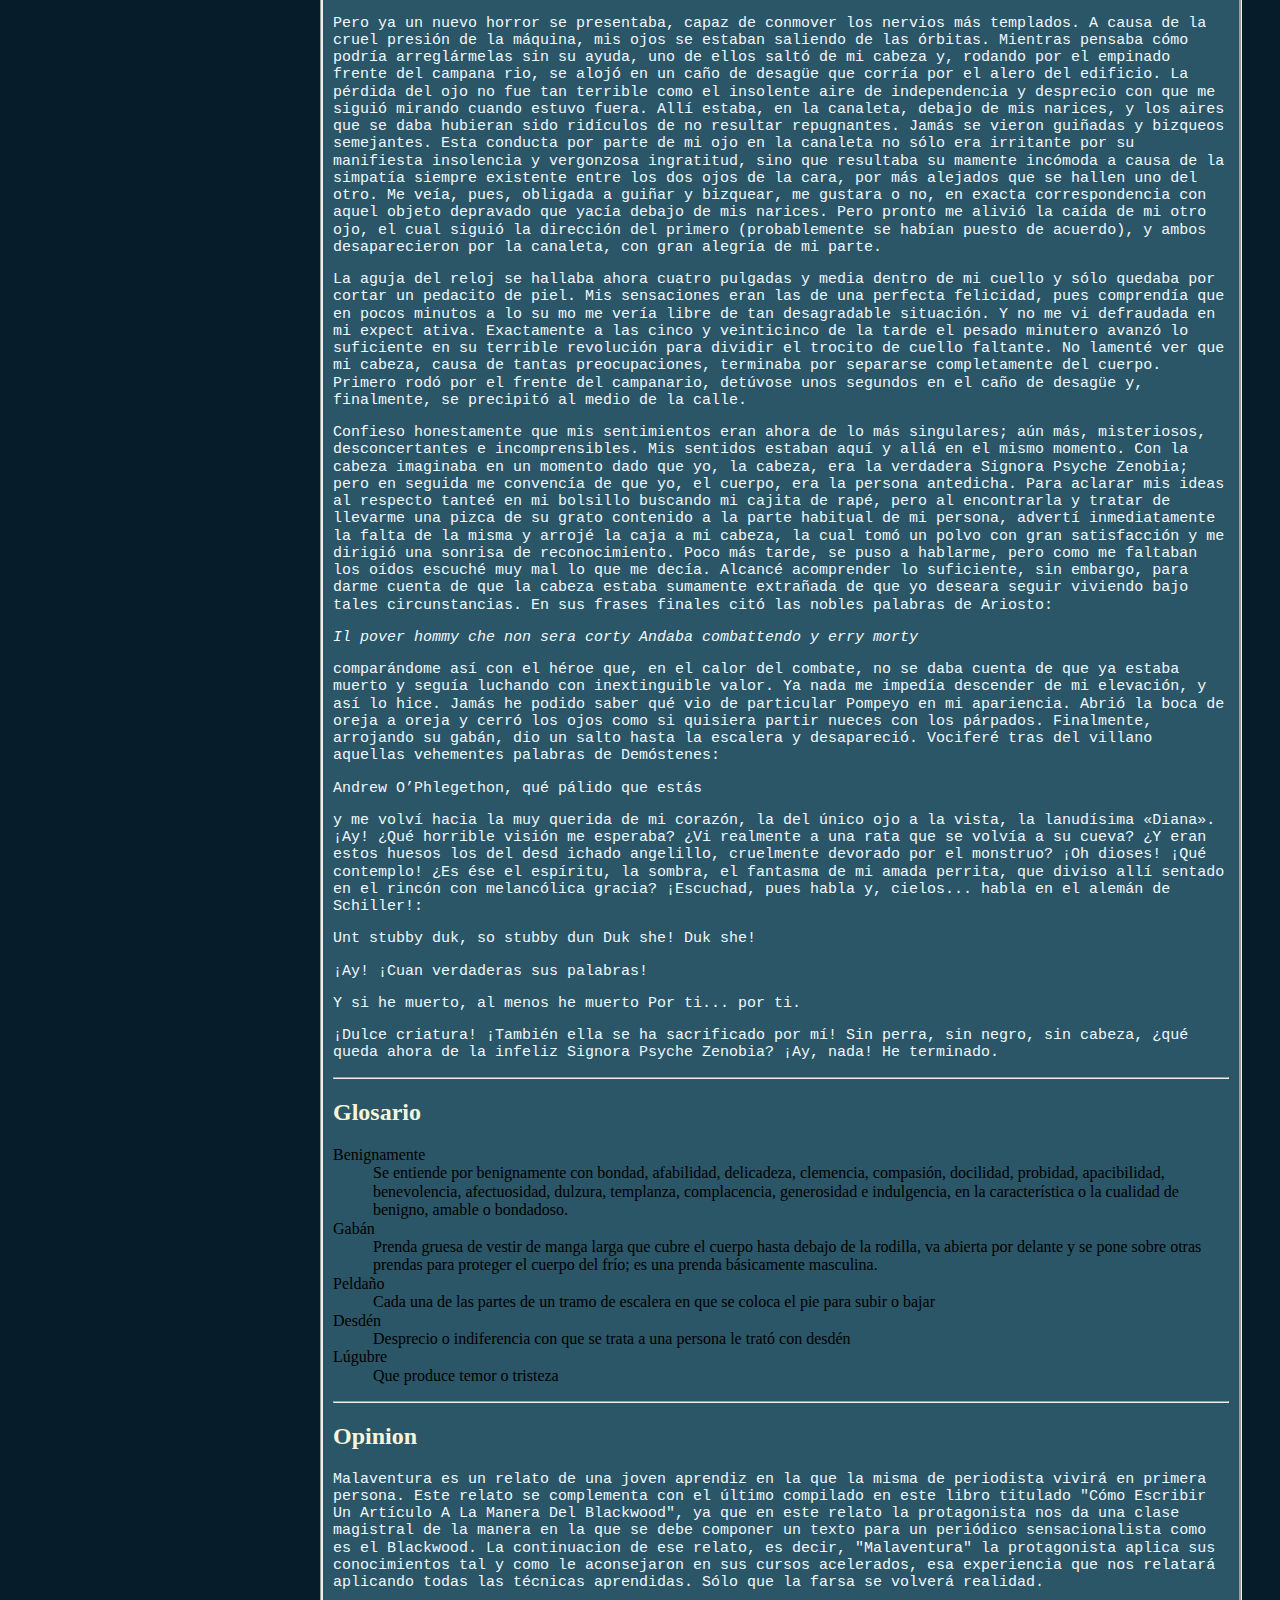
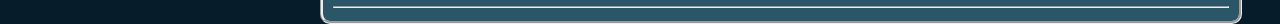
<file: views/una-malaventura.html>
<!DOCTYPE html>
<html lang="en">
<head>
    <meta charset="UTF-8">
    <link rel="stylesheet" href="../css/normalize.css">
    <link rel="stylesheet" href="../css/main.css">
    <link href="https://fonts.googleapis.com/css?family=Black+And+White+Picture" rel="stylesheet">
    <title>Una Malaventura</title>
</head>
<body>
    <div class="contenedor">
            <div class="dashboard">
                    <div class="cabecera">
                        <h1>Edgar Allan Poe</h1>
                    </div>
                    <div class="menu">
                        <ul>
                            <li><a href="/">Inicio</a></li> <hr>
                            <li><a href="/views/el-duque-de-lomelette.html">El duque de l’Omelette</a></li> <hr>
                            <li><a href="/views/cuatro-bestias-en-una.html">Cuatro bestias en una</a></li> <hr>
                            <li><a href="/views/autobiografia-literaria-de-thingum-bob.html">Autobiografía literaria de Thingum Bob, Esq.</a></li> <hr>
                            <li><a href="/views/como-escribir-un-articulo-ala-manera-del-blackwood.html">Cómo escribir un artículo a la manera del Blackwood</a></li> <hr>
                            <li><a href="/views/una-malaventura.html">Una malaventura</a></li>
                          </ul>
                    </div>
                </div>
        <div class="contenido-principal">
            <h2>Una Malaventura</h2>
            <em><h3>Continuación del relato precedente</h3></em>
            <p>
                <em>Señora, ¿qué coyuntura os ha afligido así?</em> (COMUS) 
            </p>
            <p>
                Era  una  tarde  serena  y  silenciosa cuando eché a andar por la excelente ciudad de Edina.
                Terribles eran la confusión y el movimiento en las calles. Los hombres hablaban. 
                Las   mujeres   gritaban. Los niños se atragantaban. Los cerdos silbaban. Los carros   
                resonaban. Los toros bramaban. Las vacas mugían. Los caballos relinchaban. Los  gatos maullaban. Los  perros  bailaban.  
                <em>¡Bailaban!</em> ¿Era  posible? <em>¡Bailaban!</em> ¡Ay, pensé yo, mis tiempos de baile han pasado! Siempre es así.  
                ¡Qué  legión  de  melancólicos  recuerdos despertará siempre en la mente del genio y en
                la contemplación imaginativa, especialmente la del genio condenado a la incesante, eterna, continua y, 
                como cabría decir, continuada... sí,  continuada  y  continuamente,  amarga,  angustiosa,  perturbadora,  y,  si  se  me  permite  la  
                expresión, la muy perturbadora influencia del sereno, divino, celestial, exaltador, elevador y 
                purificador  efecto  de  lo  que  cabe  denominar  la  más  envidiable,  la  más verdaderamente 
                envidiable,  ¡sí,  la  más  benignamente  hermos a!,  la  más  deliciosamente  etérea  y,  por  así  
                decirlo, la más bonita (si puedo usar una expresión tan audaz) de las cosas de este mundo! 
                ¡Perdóname,  gentil  lector,  pero  me  dejo  arrastrar  por  mis  sentimientos!  En  ese  estado  de  
                ánimo,  repito,  ¡qué  legión  de  recuerdos  se remueven  al  menor  impulso!  ¡Los  perros  
                bailaban!  ¡Y  yo  no  podía  bailar!  ¡Retozaban...  y  yo  sollozaba!  ¡Brincaban...  y  yo  gemía!  
                ¡Conmovedoras  circunstancias,  que  no  dejarán  de evocar  en  el  recuerdo  del  lector  clásico  
                aquel  exquisito  pasaje  sobre  la  justeza  de  las  cosas  que  aparece  al comienzo  del  tercer  
                volumen de la admirable y venerable novela china <em>Yo-Ke-Sé!</em>
            </p>
            <p>
                En mi solitario paseo por la ciudad me acompañaban dos humildes pero fieles amigos: Diana, 
                mi perra de lanas, la más gentil de las criaturas... Caíale un gran mechón sobre un 
                ojo  y  llevaba  una  cinta  azul  con  un lazo  a  la  moda  en  el  cuello.  
                Diana  no  medía  más  de cinco pulgadas de alto, pero su cabeza era algo más grande que el cuerpo, y su cola, que le 
                habían  cortado  demasiado  al  ras,  daba  un  aire de  inocencia  ofendida
                a  aquel  interesante animal y le ganaba las simpatías generales, 
            </p>
            <p>
                Y Pompeyo, mi negro. ¡Dulce Pompeyo! ¿Te olvidaré alguna vez? Iba yo del brazo de Pompeyo. Tenía tres pies de es
                tatura (me gusta ser precisa) y entre setenta y ochenta años 
                de edad. Tenía las piernas corvas y era corpulento. Su boca no podía considerarse pequeña, 
                ni cortas sus orejas. Pero sus dientes eran como perlas, y deliciosamente puro el blanco de 
                sus  grandes  ojos.  La  naturaleza  no  le  había otorgado  cuello,  colocando  sus  tobillos  (como  
                es  frecuente  en  dicha  raza)  hacia  la  mitad  de la  parte  superior  de  los  pies.  Vestía  con  
                notable sencillez. Sus únicas ropas consistían en una faja de nueve pulgadas y un gabán casi 
                nuevo,   que   había   pertenecido   anteriormente al   apuesto,   majestuoso   e   ilustre   doctor   
                Moneypenny.  Era  un  excelente  gabán.  Estaba  bien cortado.  Estaba  bien  cosido.  El  gabán  
                era casi nuevo. Pompeyo lo sostenía con ambas manos para que no juntara polvo. 
            </p>
            <p>
                Había tres personas en nuestro grupo y dos de ellas han sido ya motivo de comentario. 
                Queda  la  tercera...  y  esa  persona  era  yo  misma.  Soy  la  Signora  Psyche  Zenobia.  No  soy  
                Suky Snobbs. Mi aspecto es imponente. En la memorable ocasión de que hablo, hallábame 
                ataviada con un traje de satén carmesí, que tenía un mantelet arábigo de color celeste. Y el 
                vestido tenía guarnición de agraffas verdes, y los siete volantes del auricula, anaranjados. 
                Constituía yo así el tercer miembro del grupo. Estaba la perrita de aguas. Estaba Pompeyo. 
                Estaba  yo.  Éramos tres. 
                Así  es  como  se  dice  que  en  el  comienzo  sólo  había  tres  Furias:  
                Melaza, Mema y Hiede: la Meditación, la Memoria y el Violín. 
            </p>
            <p>
                Apoyándome  en  el  brazo  del  apuesto  Pompeyo,  y  seguida  a  respetuosa  distancia  por  
                Diana, recorrí  una  de  las  populosas  y  muy  agradables  calles  de  la  ya  desierta  Edina.  
                Repentinamente alzóse ante mi vista una iglesia, una catedral gótica: vasta, venerable, con 
                un  alto  campanario  que  subía  a  los  cielos.  ¿Qué  locura  se  posesionó  de  mí?  ¿Por  qué  me  
                precipité  hacia  mi  destino?  Me  sentí  dominada  por  el  incontrolable  deseo  de  escalar  el  
                vertiginoso  pináculo  y  contemplar  desde  allí la  inmensa  extensión  de  la  ciudad.  La  puerta  
                de  la  catedral  mostrábase  incitantemente  abierta.  Mi  destino  prevaleció.  Entré  bajo  la  
                ominosa  arcada.  ¿Dónde  estaba  en  ese  momento  mi  ángel  guardián,si  en  verdad  tales  
                ángeles existen? ¡Sí! ¡Angustioso monosílabo! ¡Qué mundo de misterio, y oscuro sentido, y 
                duda, e incertidumbre envuelto en esas dos letras! ¡Entré bajo la ominosa arcada! Entré y, 
                sin  que  mis auriculas anaranjadas  sufrieran  el menor  daño,  pasé  el  portal  y  emergí  en  el  
                vestíbulo,  tal  como  se  afirma  que  el  inmens o  río  Alfredo  pasaba  ileso  y  sin  mojarse  por  
                debajo del mar. 
            </p>
            <p>
                Creí  que  la  escalera  no terminaría  jamás. Girando y subiendo,  girando  y  subiendo,  
                girando  y  subiendo,  llegó  un  momento en que no pude  dejar  de  sospechar,  al  igual  que  el  
                sagaz  Pompeyo,  en  cuyo  robusto  brazo  me  apoyaba  con  toda  la  confianza  de  los  afectos  
                tempranos...;  sí, no pude  dejar  de  sospechar  que  el  extremo  de  aquella  escalera  en  espiral  
                había sido suprimido accidentalmente o a propósito. Me detuve para recobrar el aliento; y 
                en  ese  instante  ocurrió  un  accidente  tan  importante  desde  un  punto  de  vista  y  asimismo  
                metafísico,  que  no  puedo  dejar  de  mencionarlo.  Parecióme...  aunque  en  realidad  estaba  
                segura...  ¡no  podía  engañarme,  no!... que Diana, cuyos  movimientos  había  yo  observado  
                ansiosamente... y repito que no podía engañarme..., que Diana había olido una rata. 
                Llamé inmediatamente la atención de Pompeyo sobre el hecho y estuvo de acuerdo conmigo. No 
                quedaba,  pues,  ningún  lugar  a  dudas.  
                La  rata  había  sido  olida...  por Diana. ¡Cielos! ¿Olvidaré jamás la intensa excitación de aque
                l momento? ¡La rata... estaba allí... estaba en alguna parte! ¡Y Diana la había olido! Mientras que yo... no. 
                Así también se dice que el iris de  Prusia  tiene  para  ciertas  personas  un  perfume  tan  dulce  como  penetrante,  mientras  que  
                para otras es completamente inodoro. 
            </p>
            <p>
                La escalera había sido franqueada y sólo quedaban dos o tres peldaños entre nosotros y 
                la  cumbre.  Seguimos  subiendo,  hasta  que  sólo faltaba  un  peldaño.  ¡Un  peldaño,  un  solo  
                pequeño peldaño! Pero de un pequeño peldaño en la gran escalera de la vida humana, ¡qué 
                vasta suma de felicidad o miseria depende! Pensé en mí misma, luego en Pompeyo, y luego 
                en el misterioso e inexplicable destino que nos rodeaba. ¡Pensé en Pompeyo... ay, pensé en 
                el amor! Pensé en los muchos pasos en falso que había dado y que volvería a dar. Resolví 
                ser  más  cauta,  más  reservada.  Solté  el  brazo de  Pompeyo  y,  sin  su  ayuda,  ascendí  el  
                peldaño  faltante  y  gané  el  campanario.  Mi  perrita  de  aguas  me siguió  de  inmediato.  Sólo  
                Pompeyo  había  quedado  atrás.  Acerquéme  al  nacimiento  de  la  escalera  y  lo  animé  a  que  
                subiera. Tendió hacia mí la mano, pero infortunadamente se vio obligado a soltar el gabán 
                que hasta entonces había sostenido firmemente. ¿Jamás cesarán los dioses su persecución? 
            </p>
            <p>
                Caído está el gabán y uno de los pies de Pompeyo se enreda en el largo faldón que arrastra 
                en  la  escalera.  La  consecuencia  era  inevitable:  Pompeyo  se  tambaleó  y  cayó.  Cayó  hacia  
                adelante  y  su  maldita  cabeza  me  golpeó  en  medio  del...  del  pecho,  precipitándome  boca  
                abajo, conjuntamente con él, sobre el duro, sucio y detestable piso del campanario. Pero mi 
                venganza  fue  segura,  repentina  y  completa.  
                Aferrándolo  furiosamente  con  ambas  manos por la lanuda cabellera, le arranqué gran canti
                dad de negro, matoso y rizado elemento, que arrojé lejos de mí con todas las señales del 
                desdén. Cayó entre las cuerdas del campanario y allí permaneció. Levantóse Pompeyo sin decir 
                palabra. Pero me miró lamentablemente con sus grandes ojos y... suspiró. ¡Oh, dioses... ese su
                spiro! ¡Cómo se hundió en mi corazón! ¡Y el  cabello...  la  lana!  De  haber  podido  recogerla  la  hubiese bañado  con  mis  lágrimas  en  
                prueba  de  arrepentimiento.  Pero,  ¡ay!,  hallábase  lejos  de  mi  alcance.  Y,  mientras  se  
                balanceaba entre el cordaje de la campana, me pareció que estaba vi va. Me pareció que se 
                estremecía  de  indignación.  Así  es  como  el epicentro  Flos  Aeris, de  Java,  produce  una  
                hermosa flor cuando se la arranca de raíz. Los nativos la cuelgan del techo con una soga y 
                gozan durante años de su fragancia. 
            </p>
            <p>
                Nuestra  querella  había  terminado  y  buscamos  una  abertura  por  la  cual  contemplar  la  
                ciudad  de  Edina.  No  había  ninguna  ventana.La  única  luz  admitida  en  aquella  lúgubre  
                cámara procedía de una abertura cuadrada, de un pie de diámetro, situada a unos siete pies 
                de alto. Empero, ¿qué no emprenderá la energía del verdadero genio? Resolví encaramarme 
                hasta el agujero. Gran cantidad de ruedas, engranajes y otras maquinarias de aire cabalístico 
                aparecían junto al orificio, y através del mismo pasaba un vastago de hierro procedente de 
                la maquinaria. Entre los engranajes y la pared quedaba apenas espacio para mi cuerpo; pero 
                estaba enérgicamente decidida a perseverar. Llamé a Pompeyo. 
            </p>
            <p>
                —¿Ves  ese  orificio,  Pompeyo?  Quiero  mirar  a  través  de  él.  Te  pondrás  exactamente  
                debajo... así. Ahora, Pompeyo, estira una mano y déjame poner el pie en ella... así. Ahora la 
                otra, Pompeyo, y en esta forma me treparé a tus hombros. 
            </p>
            <p>
                Hizo todo lo que le mandaba, y descubrí que, al enderezarme, podía pasar fácilmente la 
                cabeza y el cuello por la abertura. El panorama era sublime. Nada podía ser más magnífico. 
                Apenas  si  me  detuve  un instante  para  ordenar  a Diana que  se  portara  bien  y  asegurar  a  
                Pompeyo que sería considerada y que pesaría lo menos posible sobre sus hombros. Le dije que  sería  sumamente  tierna  pa
                ra  sus  sentimientos...  ossí tendre  que  biftec.  
                Y,  luego  de cumplir así con mi fiel amigo, me entregué con gran vivacidad y entusiasmo a gozar de la 
                escena que tan gentilmente se desplegaba ante mis ojos. 
            </p>
            <p>
                Empero, no me demoraré en este tema. No describiré la ciudad de Edimburgo. Todo el mundo  ha  ido  a  la  ciudad  de  Edimburgo. 
                Todo  el  mundo  ha  ido  a  Edimburgo,  la  clásica Edina.  Me  limitaré  a  los  trascendentales  deta
                lles  de  mi  lamentable  aventura  personal.  
                Después de haber satisfecho en alguna medida mi curiosidad sobre la extensión, topografía y  apariencia  general  de  la  
                ciudad,  me  quedó  tiempo  para observar  la  iglesia  donde  me hallaba  y  la  delicada  arquitectura  del  campanario.  
                Noté  que  la  abertura  por  la  cual  había sacado  la  cabeza  era  un  orificio en  la  esfera  de  un  gigantesco
                reloj  y  que,  visto  desde  la calle,  debía  parecer  el  que  se  usa  en  los  viejos  relojes  franceses  para  darles  cuerda.  Sin  
                duda, su verdadero objeto era permitir que el en cargado del reloj sacara por allí el brazo y 
                ajustara las agujas desde adentro. Noté asimismo con sorpresa el inmenso tamaño de dichas 
                agujas,  la  mayor  de  las  cuales  no  tendría menos  de  diez  pies  de  largo  y  ocho  o  nueve  
                pulgadas  de  ancho  en  su  parte  más  cercana a  mí.  Parecían  de  un  acero  muy  sólido  y  
                sumamente afiladas. Luego de reparar en dichos detalles y otros más, dirigí nuevamente la 
                mirada  hacia  el  glorioso  panorama  que  se  extendía  allá  abajo,  y  pronto  quedé  absorta  en contemplación. 
            </p>
            <p>
                Minutos más tarde me arrancó del mismo la voz de Pompeyo, declarando que no podía 
                sostenerme  más  y  pidiéndome  que  tuviera  la gentileza  de  bajar.  Esto  me  pareció  poco  
                razonable  y  así  se  lo  dije  mediante  un  discurso  de  cierta  duración.  Replicóme  con  una  
                evidente  tergiversación  de  mis  ideas  al  respecto.  Enojéme  en  consecuencia  y  le  dije  lisa  y  
                llanamente  que  era  un  estúpido,  que  había  cometido  una ignorancia  del  elenco, que  sus  
                nociones  eran  meros insomnios  del  jueves y que  sus  palabras  apenas  valían  más  que una mona verbosa. 
                Con esto pareció convencido y reanudé mi contemplación. 
            </p>
            <p>
                Habría  pasado  media  hora  de  este  altercado,  cuando,  absorta  como  me  hallaba  en  el  
                celestial escenario ofrecido a mis ojos, me sobresaltó la sensación de algo sumamente frío 
                que  se  posaba  suavemente  en  mi  nuca.  Inútil  decir  que  me  sentí  sobremanera  alarmada.  
                Sabía  que  Pompeyo  se  hallaba  bajo  mis  pies  y  que Diana seguía  sentada  sobre  las  patas  
                traseras  en  un  rincón  del  campanario,  de  acuerdo  con  mis  instrucciones  explícitas.  ¿Qué  
                podía entonces ser? ¡Ay, no tardé en descubrirlo! Girando suavemente a un lado la cabeza, percibí  para  mi  extremo  horro
                r  que  el  enorme,  resplandeciente,  cimitarresco minutero del reloj  había  descendido  en  el  
                curso  de  su  revolución  horaria hasta  posarse  en  mi  cuello.  
                Comprendí  que  no  debía  perder  un  segundo. Me eché  hacia  atrás... pero era demasiado tarde. Imposible pasar la cabeza 
                por la boca de aquella terrible trampa en la que había caído tan  desprevenidamente,  y  que  se  hacía  má
                s  y  más  angosta  con  una  rapidez  demasiado horrenda para ser concebida. La agonía de aquellos instantes no puede imaginarse. 
                Alcé las manos,  luchando  con  todas  mis  fuerzas  para  levantar  aquella  pesadísima  barra  de  hierro.  
                Hubiera  sido  lo  mismo  tratar  de  alzar  la  catedral.  Más,  más  y  más  bajaba,  cada  vez  más  
                cerca, más cerca. Grité para que Pompeyo me auxiliara, pero me contestó que había herido 
                sus sentimientos al llamarlo un ignorante verboso. Clamé el nombre de Diana, que sólo me 
                contestó  «bow-bow-bow»,  agregando  que  le  había  mandado  que  no  se  saliera  del  rincón.  
                No tenía, pues, que esperar socorro de mis compañeros. 
            </p>
            <p>
                Entretanto  la  pesada  y terrífica  guadaña  del  tiempo (pues  ahora  descubría  el  valor  
                literal  de  la  clásica  frase)  no  se  había  detenido  ni  parecía  dispuesta  a  hacerlo.  Continuaba  
                bajando más y más. Había ya hundido su filoso borde en mi cuello, penetrando más de una 
                pulgada, y mis sensaciones se tornaron indistintas y confusas. En un momento dado me creí 
                en  Filadelfia,  con  el  majestuoso  Dr.  Moneypenny, y  en  otro  me  vi  en  el  estudio  de  Mr.  
                Blackwood, recibiendo sus impagables instrucciones. Y luego me invadió el dulce recuerdo 
                de  tiempos  pasados  y  mejores,  y  pensé  en la  época  feliz,  cuando  el  mundo  no  era  un  
                desierto, ni Pompeyo tan cruel. 
            </p>
            <p>
                El  tic-tac  de  la  máquina  me  divertía.  Digo que me  divertía, pues  mis  sensaciones bordeaban ahora la perfecta felicidad, y las 
                más triviales circunstancias me proporcionaban vivo placer. El eterno tic-tac, tic-tac, tic-tac del 
                reloj era la más melodiosa de las músicas en mis  oídos  y  llegaba  a  recordarme  las  grac
                iosas  arengas  y  sermones  del  Dr.  Ollapod.  Y luego  estaban  los  grandes  números  en  la  es
                fera  del  reloj...  ¡Cuán  inteligentes,  cuan intelectuales  parecían!  Muy  pronto  empezaron  
                a  bailar  una  mazurca  y  me  pareció  que  el número  V  era  quien  lo  hacía más  a  mi  gusto.  No  cabía  duda
                de  que  era  una  dama  bien educada.  Nada  de  fanfarronería,  nada  de  indelicado  en  sus  movimientos.  Hacía  la  pirueta  
                admirablemente,  girando  como  un  torbellino  sobre  su  eje.  Me  esforcé  por  alcanzarle  una  
                silla,  pues  parecía  fatigada  por  el  esfuerzo...  y sólo  entonces  recobré  la  conciencia  de  mi  
                lamentable  situación.  ¡Oh,  cuán  lamentable!  La aguja  se  había  introducido  dos  pulgadas  
                más  en  mi  cuello.  Nació  en  mí  una  sensación  de  dolor  exquisito.  
                Rogué  que  la  muerte llegara  y  en  la  agonía  de  aquel  momento  no  pude  impedirme  repetir  aquellos  admirables versos del poeta Miguel de Cervantes:  
            </p>
            <p class="pendiente...">
                Vanny Buren, tan escondida  
                Query no te senty venny  
                Pork and pleasure delly morry  
                Nommy, torny, darry, widdy!
            </p>
            <p>
                Pero ya un nuevo horror se presentaba, capaz de conmover los nervios más templados. 
                A  causa  de  la  cruel  presión  de la  máquina,  mis  ojos  se  estaban  saliendo  de  las  órbitas.  
                Mientras pensaba cómo podría arreglármelas sin su ayuda, uno de ellos saltó de mi cabeza 
                y,  rodando  por  el  empinado  frente  del  campana rio,  se  alojó  en  un  caño  de  desagüe  que  
                corría por el alero del edificio. 
                La pérdida del ojo no fue tan terrible como el insolente aire de independencia y desprecio con que me siguió mirando cuando 
                estuvo fuera. Allí estaba, en la canaleta, debajo de mis narices, y los aires que se daba hubieran 
                sido ridículos de no resultar  repugnantes.  Jamás  se  vieron  guiñadas  y  bizqueos  semejantes.  Esta  conducta  por  
                parte de mi ojo en la canaleta no sólo era irritante por su manifiesta insolencia y vergonzosa 
                ingratitud, sino que resultaba su mamente incómoda a causa de la simpatía siempre existente 
                entre  los  dos  ojos  de  la  cara,  por  más  alejados  que  se  hallen  uno  del  otro.  Me  veía,  pues,  
                obligada a guiñar y bizquear, me gustara o no, en exacta correspondencia con aquel objeto 
                depravado que yacía debajo de mis narices. Pero pronto me alivió la caída de mi otro ojo, el 
                cual siguió la dirección del primero (probablemente se habían puesto de acuerdo), y ambos 
                desaparecieron por la canaleta, con gran alegría de mi parte. 
            </p>
            <p>
                La aguja del reloj se hallaba ahora cuatro pulgadas y media dentro de mi cuello y sólo quedaba por cortar un pedacito de piel. 
                Mis sensaciones eran las de una perfecta felicidad, pues comprendía  que  en  pocos  minutos  a  lo  su
                mo  me  vería  libre  de  tan  desagradable situación. Y no me vi defraudada en mi expect
                ativa. Exactamente a las cinco y veinticinco de la tarde el pesado minutero avanzó lo suficiente en su terrible revolución para dividir el 
                trocito de cuello faltante. No lamenté ver que mi cabeza, causa de tantas preocupaciones,  
                terminaba por separarse  completamente  del  cuerpo.  Primero  rodó  por  el  frente  del  
                campanario, detúvose unos segundos en el caño de desagüe y, finalmente, se precipitó al medio de la calle. 
            </p>
            <p>
                Confieso honestamente que mis sentimientos eran ahora de lo más singulares; aún más, misteriosos,  desconcertantes  e  incomprensibles.
                Mis  sentidos  estaban  aquí  y  allá  en  el mismo momento. Con la cabeza imaginaba en un momento dado que yo, la cabeza, era la 
                verdadera Signora Psyche Zenobia; pero en seguida me convencía de que yo, el cuerpo, era 
                la  persona  antedicha.  Para  aclarar  mis  ideas al  respecto  tanteé en mi  bolsillo  buscando  mi  
                cajita de rapé, pero al encontrarla y tratar de llevarme una pizca de su grato contenido a la 
                parte habitual de mi persona, advertí inmediatamente la falta de la misma y arrojé la caja a 
                mi  cabeza,  la  cual  tomó  un  polvo  con  gran  satisfacción  y  me  dirigió  una  sonrisa  de  
                reconocimiento.  Poco  más  tarde,  se  puso  a  hablarme,  pero  como  me  faltaban  los  oídos  
                escuché muy mal lo que me decía. Alcancé acomprender lo suficiente, sin embargo, para 
                darme  cuenta  de  que  la  cabeza  estaba  sumamente  extrañada  de  que  yo  deseara  seguir  
                viviendo bajo tales circunstancias. En sus frases finales citó las nobles palabras de Ariosto: 
            </p>
            <p>
                <em>Il pover hommy che non sera corty Andaba combattendo y erry morty</em>
            </p>
            <p>
                comparándome así con el héroe que, en el calor del combate, no se daba cuenta de que 
                ya estaba muerto y seguía luchando con inextinguible valor. Ya nada me impedía descender 
                de mi elevación, y así lo hice. Jamás he podido saber qué vio de particular Pompeyo en mi 
                apariencia. Abrió la boca de oreja a oreja y cerró los ojos como si quisiera partir nueces con 
                los párpados. Finalmente, arrojando su gabán, dio un salto hasta la escalera y desapareció. 
                Vociferé tras del villano aquellas vehementes palabras de Demóstenes: 
            </p>
            <p>
                Andrew O’Phlegethon, qué pálido que estás
            </p>
            <p>
                y me volví hacia la muy querida de mi corazón, la del único ojo a la vista, la lanudísima 
                «Diana». ¡Ay! ¿Qué horrible visión me esperaba? ¿Vi realmente a una rata que se volvía a su  cueva?  ¿Y  eran  estos  huesos  los  del  desd
                ichado  angelillo,  cruelmente  devorado por el monstruo?  ¡Oh  dioses!  ¡Qué  contemplo! ¿Es ése 
                el  espíritu,  la  sombra,  el  fantasma  de  mi amada perrita, que diviso allí sentado en el 
                rincón con melancólica gracia? ¡Escuchad, pues habla y, cielos... habla en el alemán de Schiller!: 
            </p>
            <p>
                Unt stubby duk, so stubby dun  
                Duk she! Duk she!  
            </p>
            <p>
                ¡Ay! ¡Cuan verdaderas sus palabras!
            </p>
            <p>
                Y si he muerto, al menos he muerto  
                Por ti... por ti.
            </p>
            <p>
                ¡Dulce  criatura!  ¡También  ella  se  ha  sacrificado  por  mí!  Sin  perra,  sin  negro,  sin  
                cabeza, ¿qué queda ahora de la infeliz Signora Psyche Zenobia? ¡Ay, nada! 
                He terminado. 
            </p>

            <hr>
            <div>
                <h2>Glosario</h2>
                <dl>
                    <dt class="termino">Benignamente</dt>
                    <dd class="definicion">
                        Se entiende por benignamente con bondad, afabilidad, delicadeza, clemencia, 
                        compasión, docilidad, probidad, apacibilidad, benevolencia, afectuosidad, dulzura, 
                        templanza, complacencia, generosidad e indulgencia, en la característica o la 
                        cualidad de benigno, amable o bondadoso.
                    </dd>
                    <dt>Gabán</dt>
                    <dd>
                        Prenda gruesa de vestir de manga larga que cubre el cuerpo hasta debajo de la rodilla, 
                        va abierta por delante y se pone sobre otras prendas para proteger el cuerpo del frío; 
                        es una prenda básicamente masculina.
                    </dd>
                    <dt>Peldaño</dt>
                    <dd>Cada una de las partes de un tramo de escalera en que se coloca el pie para subir o bajar</dd>
                    <dt>Desdén</dt>
                    <dd>Desprecio o indiferencia con que se trata a una persona le trató con desdén</dd>
                    <dt>Lúgubre </dt>
                    <dd>Que produce temor o tristeza</dd>

                </dl>
            </div> <hr>
            <div>
                <h2>Opinion</h2>
                <p>
                   Malaventura es un relato de una joven aprendiz en la que la misma de periodista vivirá en primera 
                   persona. 
                   Este relato se complementa con el último compilado en este libro titulado 
                   "Cómo Escribir Un Artículo A La Manera Del Blackwood", ya que en este relato la protagonista 
                   nos da una clase magistral de la manera en la que se debe componer un texto para un periódico sensacionalista como es el Blackwood.
                   La continuacion de ese relato, es decir, "Malaventura" la protagonista aplica sus conocimientos 
                   tal y como le aconsejaron en sus cursos acelerados, esa experiencia que nos relatará 
                   aplicando todas las técnicas aprendidas. Sólo que la farsa se volverá realidad.
                </p>
            </div> <hr>
            
            <div id="disqus_thread"></div>
            <script>
            
            /**
            *  RECOMMENDED CONFIGURATION VARIABLES: EDIT AND UNCOMMENT THE SECTION BELOW TO INSERT DYNAMIC VALUES FROM YOUR PLATFORM OR CMS.
            *  LEARN WHY DEFINING THESE VARIABLES IS IMPORTANT: https://disqus.com/admin/universalcode/#configuration-variables*/
            /*
            var disqus_config = function () {
            this.page.url = PAGE_URL;  // Replace PAGE_URL with your page's canonical URL variable
            this.page.identifier = PAGE_IDENTIFIER; // Replace PAGE_IDENTIFIER with your page's unique identifier variable
            };
            */
            (function() { // DON'T EDIT BELOW THIS LINE
            var d = document, s = d.createElement('script');
            s.src = 'https://sanchezmendozajesusaldahir-github-io.disqus.com/embed.js';
            s.setAttribute('data-timestamp', +new Date());
            (d.head || d.body).appendChild(s);
            })();
            </script>
            <noscript>Please enable JavaScript to view the <a href="https://disqus.com/?ref_noscript">comments powered by Disqus.</a></noscript>
                            
        </div>
    </div>         
</body>
</html>
</file>
<file: css/main.css>
/***************************/
 /** Reglas para etiquetas **/
 /***************************/

 body {
    margin: 0px auto;
    background-color: rgb(6,28,42);
 }
 hr {
    color: aliceblue;
    padding: 5px auto;
 }
 h1{
     color: beige;
     font-family: 'Times New Roman', Times, serif;
     font-size: 40px;
 }
 h2 {
     color: beige;
    font-family: 'Times New Roman', Times, serif;
 }
 .contenedor {
     overflow: hidden;
 }
 .dashboard {
    float: left;
    width: 20%;
    padding-bottom: 100%;
    background-color: rgb(72, 112, 136);
    padding-right: 10px;
    position: fixed;
 }
 .dashboard ul {
    list-style-type: none;
 }
 .dashboard ul li {
    display: inline-block;
  }
  .dashboard ul li a {
      text-decoration: none;
      color: rgb(221, 221, 221);
  }
  .dashboard ul li a:hover {
      color: rgb(192, 190, 190);
      font-size: 18px;
  }
 .contenido-principal {
    width: 70%;
    background-color: rgb(43,86,103);
    margin-left: 320px;
    padding: 5px 10px 5px 10px;
    border-style:  groove;
    border-radius: 10px;
 }
 .contenido-principal p {
     font-size: 15px;
     font-family: 'Courier New', Courier, monospace;
     color: aliceblue;
   
 }
 .cabecera {
    text-align: center;
    color: rgb(221,221,221);
 }
 .menu {
    color: rgb(221,221,221);
    display: block;
 }
</file>
